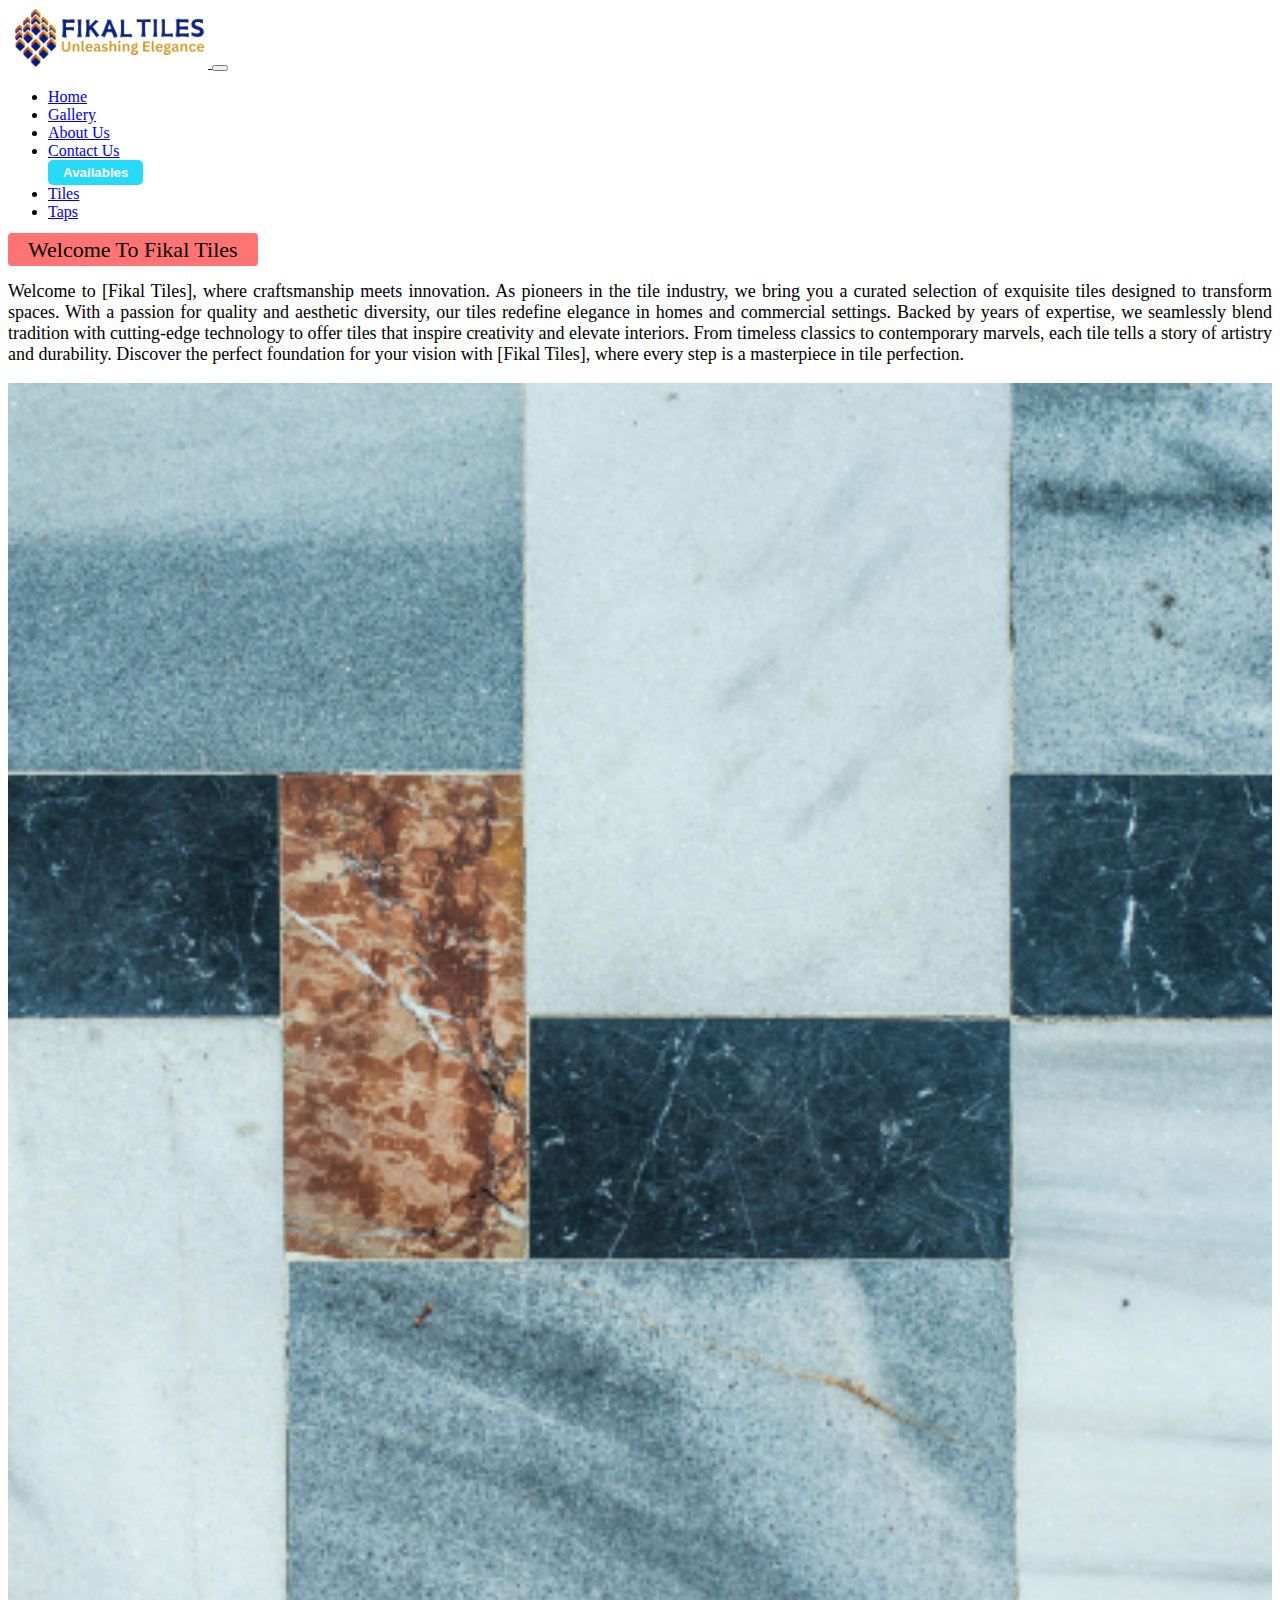
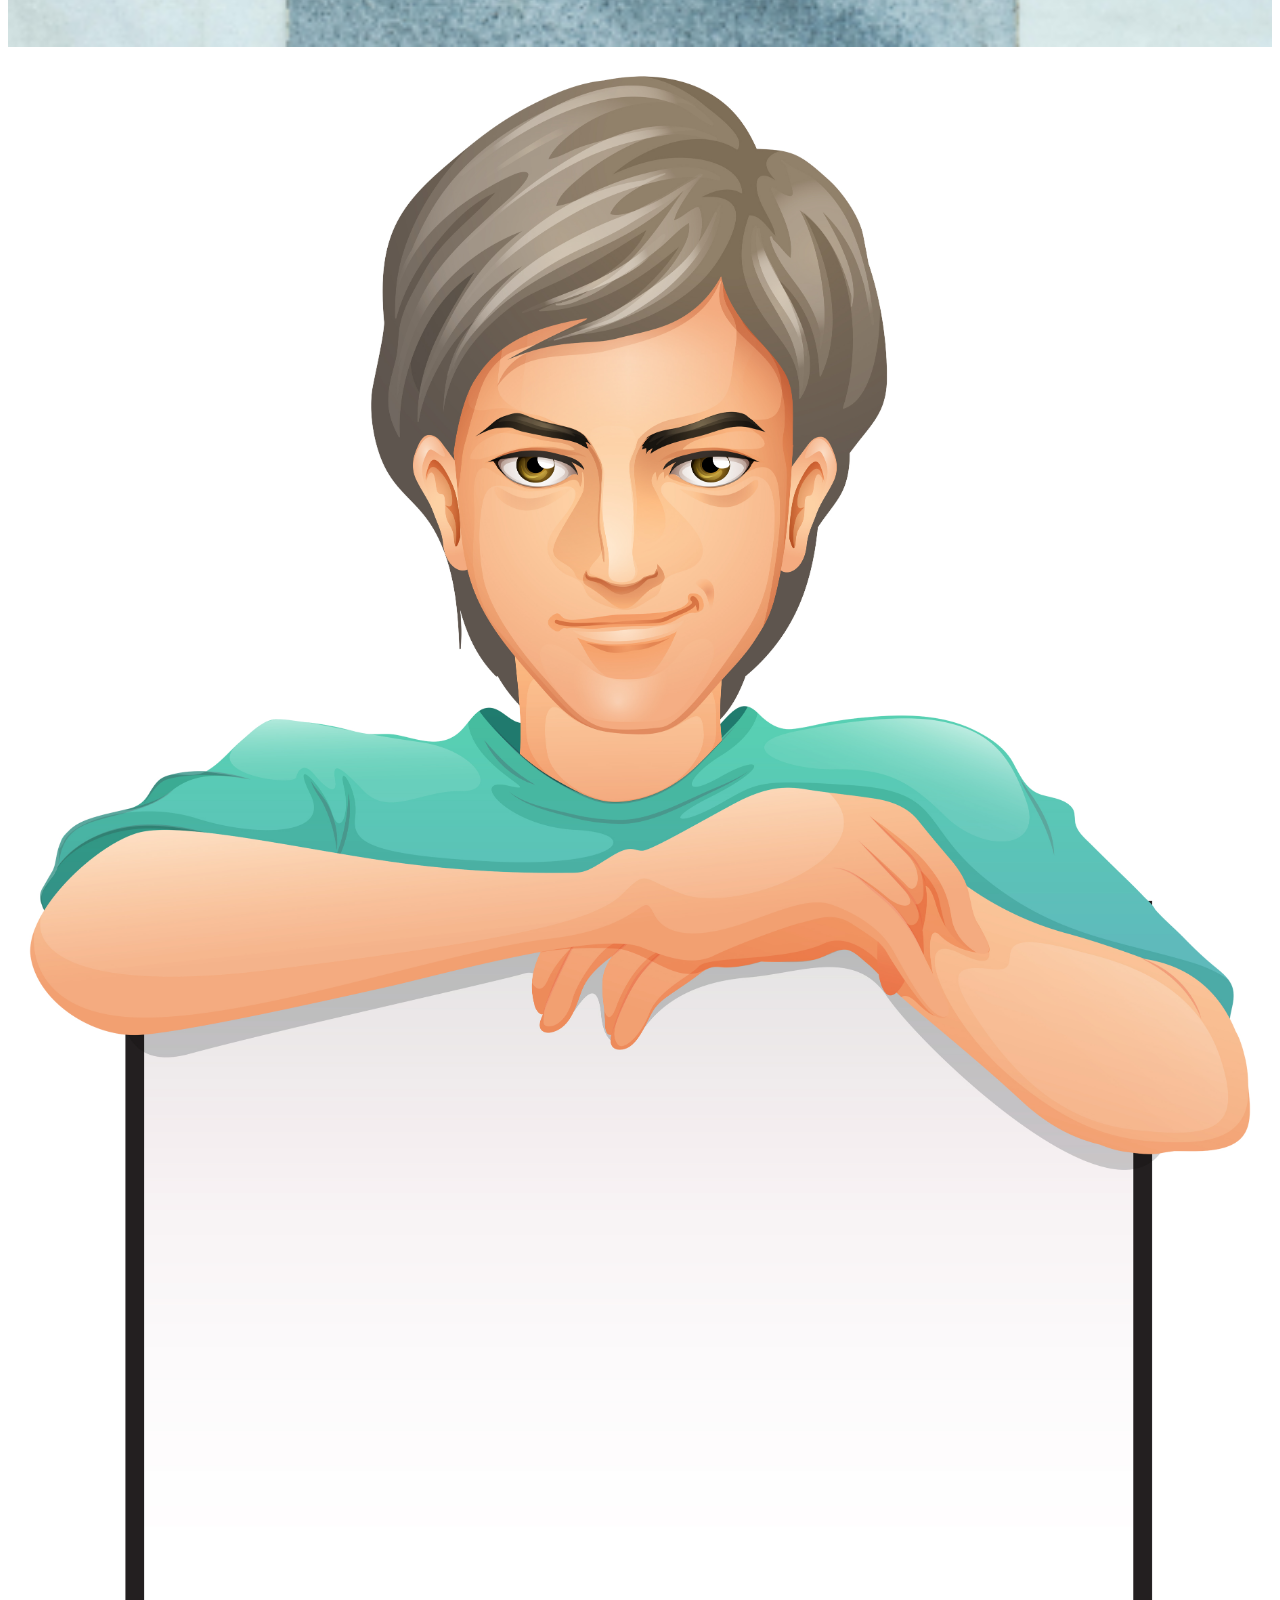
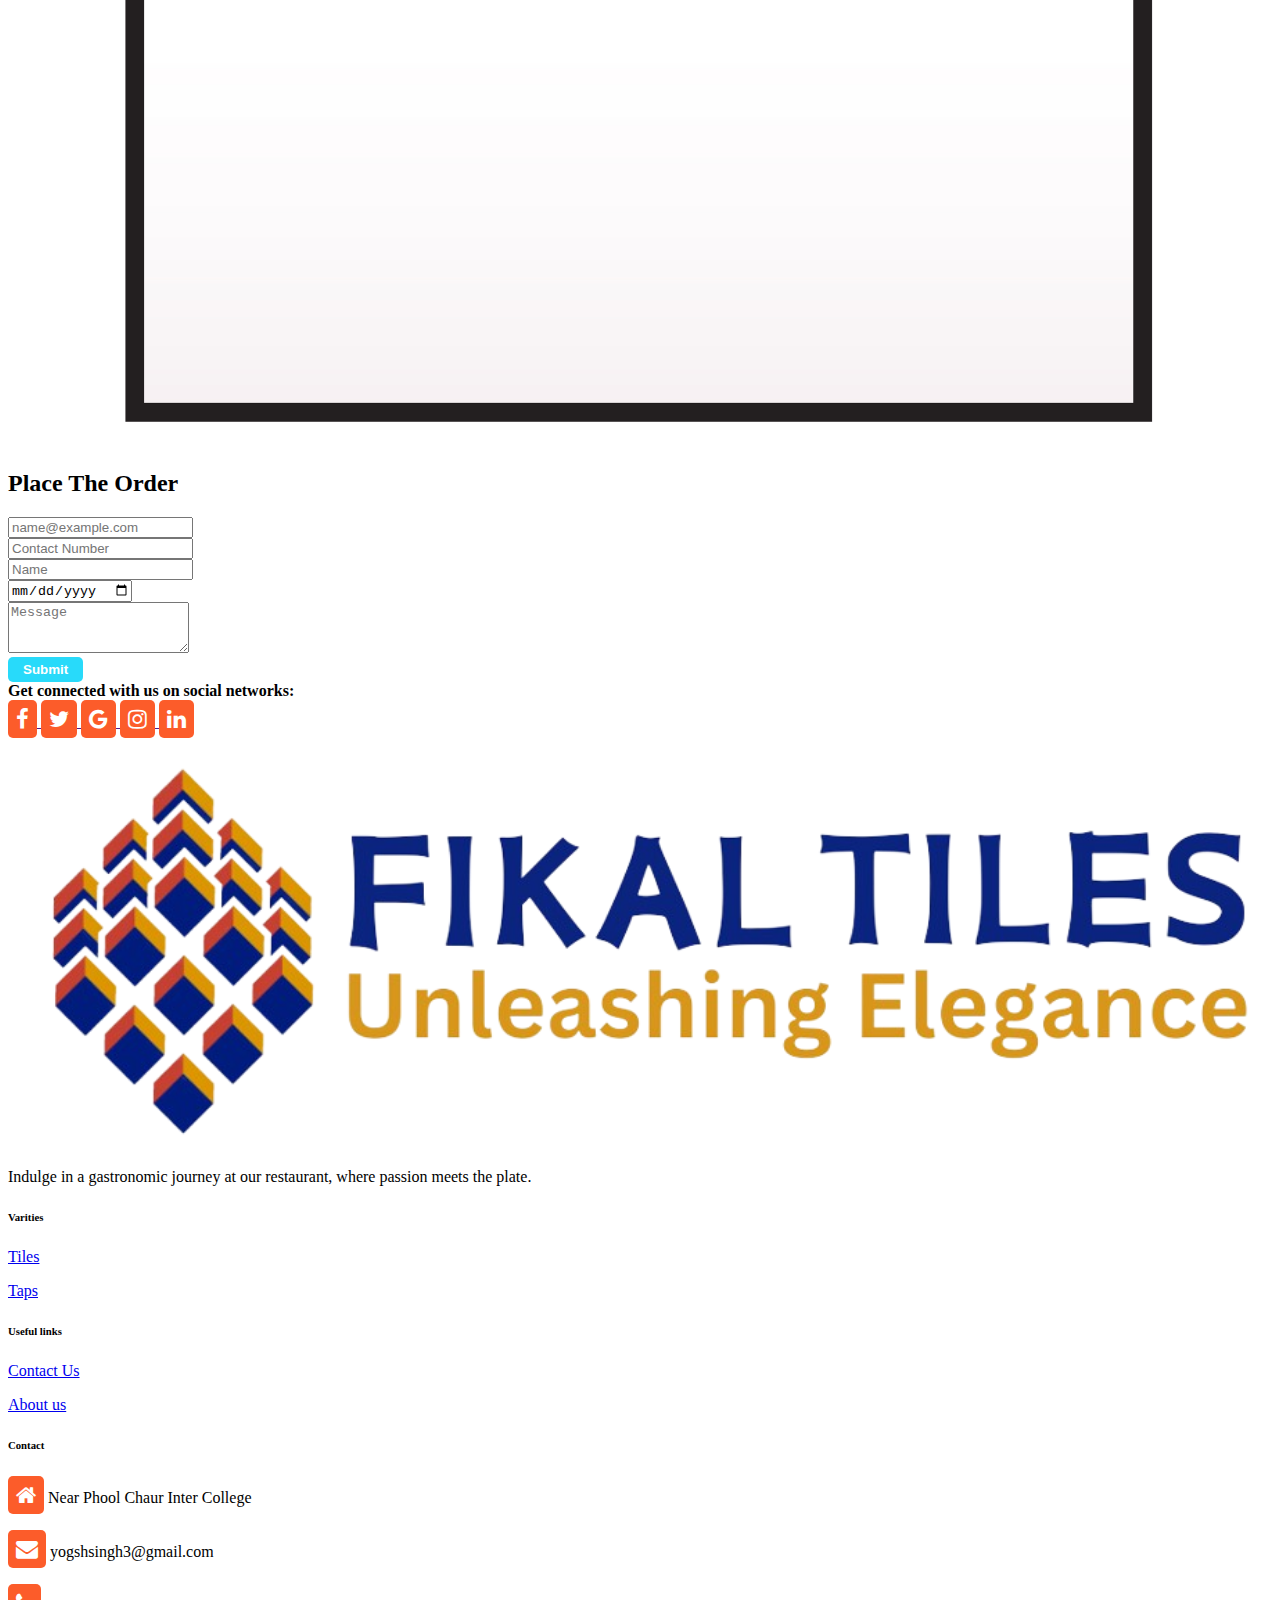
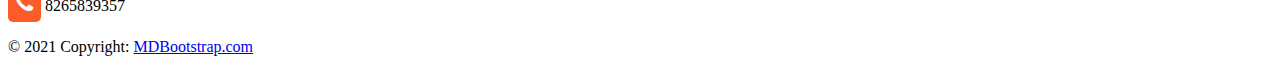
<file: aboutus.html>
<!DOCTYPE html>
<html lang="en">

<head>
    <meta charset="UTF-8">
    <meta name="viewport" content="width=device-width, initial-scale=1.0">
    <title>Bootstrap version </title>
    <!-- fontawesome Link -->
    <link rel="stylesheet" href="https://cdnjs.cloudflare.com/ajax/libs/font-awesome/4.7.0/css/font-awesome.min.css">
    <!-- bootstrap css cdn -->
    <link rel="stylesheet" href="https://cdn.jsdelivr.net/npm/bootstrap@4.6.2/dist/css/bootstrap.min.css"
        integrity="sha384-xOolHFLEh07PJGoPkLv1IbcEPTNtaed2xpHsD9ESMhqIYd0nLMwNLD69Npy4HI+N" crossorigin="anonymous">
    <!-- bootstrap cdn end -->
    <link rel="stylesheet" href="style.css">

</head>
<body>
     <!-- header menu -->
     <nav class="navbar navbar-expand-lg navbar-light bg-light">
        <a class="navbar-brand" href="#">
            <img src="img/logo.png" alt="" width="200px">
        </a>
        <button class="navbar-toggler" type="button" data-toggle="collapse" data-target="#navbarNav"
            aria-controls="navbarNav" aria-expanded="false" aria-label="Toggle navigation">
            <span class="navbar-toggler-icon"></span>
        </button>
        <div class="collapse flex-row-reverse navbar-collapse" id="navbarNav">
            <ul class="navbar-nav">
                <li class="nav-item active">
                    <a class="nav-link " href="index.html">Home </a>
                </li>
                
                <li class="nav-item">
                    <a class="nav-link " href="gallery.html">Gallery</a>
                </li>
                <li class="nav-item">
                    <a class="nav-link " href="aboutus.html">About Us</a>
                </li>
                <li class="nav-item">
                    <a class="nav-link " href="contactus.html">Contact Us</a>

                </li>
                
                <div class="dropdown">
                    <button class="btn btn-secondary dropdown-toggle" type="button" data-toggle="dropdown"
                        aria-expanded="false">
                        Availables
                    </button>
                    <div class="dropdown-menu">
                        <li class="nav-item">
                            <a class="nav-link " href="tiles.html">Tiles</a>

                        </li>
                        <li class="nav-item">
                            <a class="nav-link " href="taps.html">Taps</a>

                        </li>
                        


                    </div>
                </div>


            </ul>
        </div>
    </nav>
    <!-- end header menu--->

        <!-- Section start -->
        <section >
            <div class="container pt-3">
                <div class="row">
                    <div class="col-lg-8">
                        <div>
                            <span class="wel">Welcome To Fikal Tiles</span>
                            
                            <p class="abp">
    
                                Welcome to [Fikal Tiles], where craftsmanship meets innovation. As pioneers in the tile industry, we bring you a curated selection of exquisite tiles designed to transform spaces. With a passion for quality and aesthetic diversity, our tiles redefine elegance in homes and commercial settings. Backed by years of expertise, we seamlessly blend tradition with cutting-edge technology to offer tiles that inspire creativity and elevate interiors. From timeless classics to contemporary marvels, each tile tells a story of artistry and durability. Discover the perfect foundation for your vision with [Fikal Tiles], where every step is a masterpiece in tile perfection.
    
    
                            </p>
                        </div>
                    </div>
                    <div class="col-lg-4">
                        <div class="text-center">
                            <img src="img/4.png" alt="" width="100%">
                        </div>
                    </div>
                </div>
            </div>
        </section>
    
    
        <!-- form start -->
        <section class="container">
            <div class="row pt-5">
                <div class="col-lg-4">
                    <img src="img3/abu.jpg" alt="" width="100%">
                </div>
                <div class="col-lg-8 text-center">
                    <form>
                        <h2 class="pt-5 text-success text-left mb-4"><b> Place The Order</b></h2>
                        <div class="form-group ">
    
                            <input type="email" class="form-control" id="exampleFormControlInput1"
                                placeholder="name@example.com" required>
                        </div>
                        <div class="form-group">
    
                            <input type="number" class="form-control" id="exampleFormControlInput1"
                                placeholder="Contact Number" required>
                        </div>
                        <div class="form-group">
    
                            <input type="Name" class="form-control" id="exampleFormControlInput1" placeholder="Name"
                                required>
                        </div>
                        <div class="form-group">
    
                            <input type="date" class="form-control" id="exampleFormControlInput1" required>
                        </div>
    
                      
                        <div class="form-group">
    
                            <textarea class="form-control" id="exampleFormControlTextarea1" rows="3"
                                placeholder="Message"></textarea>
                        </div>
    
                        <div class="text-right">
                            <button class="btn">Submit</button>
                        </div>
    
    
                    </form>
                </div>
    
    
    
            </div>
    
        </section>

        <!-- footer start -->
        <footer class="text-center text-lg-start bg-body-tertiary text-muted">
    <!-- Section: Social media -->
    <section class="d-flex justify-content-center justify-content-lg-between p-4 border-bottom bg-danger text-light">
        <!-- Left -->
        <div class="me-5 d-none d-lg-block ">
            <span><b> Get connected with us on social networks:</b></span>
        </div>
        <!-- Left -->

        <!-- Right -->
        <div>
            <a href="" class="me-4 text-dark">
                <i class="fa fa-facebook-f foot-icon"></i>
            </a>
            <a href="" class="me-4 text-dark">
                <i class="fa fa-twitter foot-icon"></i>
            </a>
            <a href="" class="me-4 text-dark">
                <i class="fa fa-google foot-icon"></i>
            </a>
            <a href="" class="me-4 text-dark">
                <i class="fa fa-instagram foot-icon"></i>
            </a>
            <a href="" class="me-4 text-dark">
                <i class="fa fa-linkedin foot-icon"></i>
            </a>

        </div>
        <!-- Right -->
    </section>
    <!-- Section: Social media -->

    <!-- Section: Links  -->
    <section class="">
        <div class="container text-left text-md-start mt-5">
            <!-- Grid row -->
            <div class="row mt-3">
                <!-- Grid column -->
                <div class="col-md-3 col-lg-4 col-xl-3 mx-auto mb-4">
                    <!-- Content -->
                    <h6 class="text-uppercase fw-bold mb-4">
                        <img src="img/logo.png" alt="" width="100%">
                    </h6>
                    <p>
                    Indulge in a gastronomic journey at our restaurant, where passion meets the plate.
                    </p>
                </div>
                <!-- Grid column -->

                <!-- Grid column -->
                <div class="col-md-2 col-lg-2 col-xl-2 mx-auto mb-4">
                    <!-- Links -->
                    <h6 class="text-uppercase text-dark fw-bold mb-4">
                        Varities
                    </h6>
                    <p>
                        <a href="tiles.html" class="text-dark">Tiles</a>
                    </p>
                    <p>
                        <a href="taps.html" class="text-dark">Taps</a>
                    </p>
                    
                </div>
                <!-- Grid column -->

                <!-- Grid column -->
                <div class="col-md-3 col-lg-2 col-xl-2 mx-auto mb-4">
                    <!-- Links -->
                    <h6 class="text-uppercase text-dark fw-bold mb-4">
                        Useful links
                    </h6>
                    
                    <p>
                        <a href="contactus.html" class="text-dark">Contact Us</a>
                    </p>
                    <p>
                        <a href="aboutus.html" class="text-dark">About us</a>
                    </p>

                </div>
                <!-- Grid column -->
  
                <!-- Grid column -->
                <div class="col-md-4 col-lg-3 col-xl-3 mx-auto mb-md-0 mb-4">
                    <!-- Links -->
                    <h6 class="text-uppercase text-dark fw-bold mb-4">Contact</h6>
                    <p><i class="fa fa-home me-3 foot-icon"></i> Near Phool Chaur Inter College</p>
                    <p>
                        <i class="fa fa-envelope me-3 foot-icon"></i>
                        yogshsingh3@gmail.com
                    </p>
                    <p><i class="fa fa-phone me-3 foot-icon"></i> 8265839357</p>
                    
                </div>
                <!-- Grid column -->
            </div>
            <!-- Grid row -->
        </div>
    </section>
    <!-- Section: Links  -->
          
    <!-- Copyright -->
    <div class="text-center p-4 bg-warning">
        © 2021 Copyright:
        <a class="text-dark fw-bold" href="https://mdbootstrap.com/">MDBootstrap.com</a>
    </div>
    <!-- Copyright -->
</footer>
    

</body>

<!-- Bootstrap Js CDN -->
<script src="https://cdn.jsdelivr.net/npm/jquery@3.5.1/dist/jquery.slim.min.js"
    integrity="sha384-DfXdz2htPH0lsSSs5nCTpuj/zy4C+OGpamoFVy38MVBnE+IbbVYUew+OrCXaRkfj" crossorigin="anonymous">
</script>
<script src="https://cdn.jsdelivr.net/npm/bootstrap@4.6.2/dist/js/bootstrap.bundle.min.js"
    integrity="sha384-Fy6S3B9q64WdZWQUiU+q4/2Lc9npb8tCaSX9FK7E8HnRr0Jz8D6OP9dO5Vg3Q9ct" crossorigin="anonymous">
</script>
<!-- bootstrap cdn end  -->

</html>
</file>
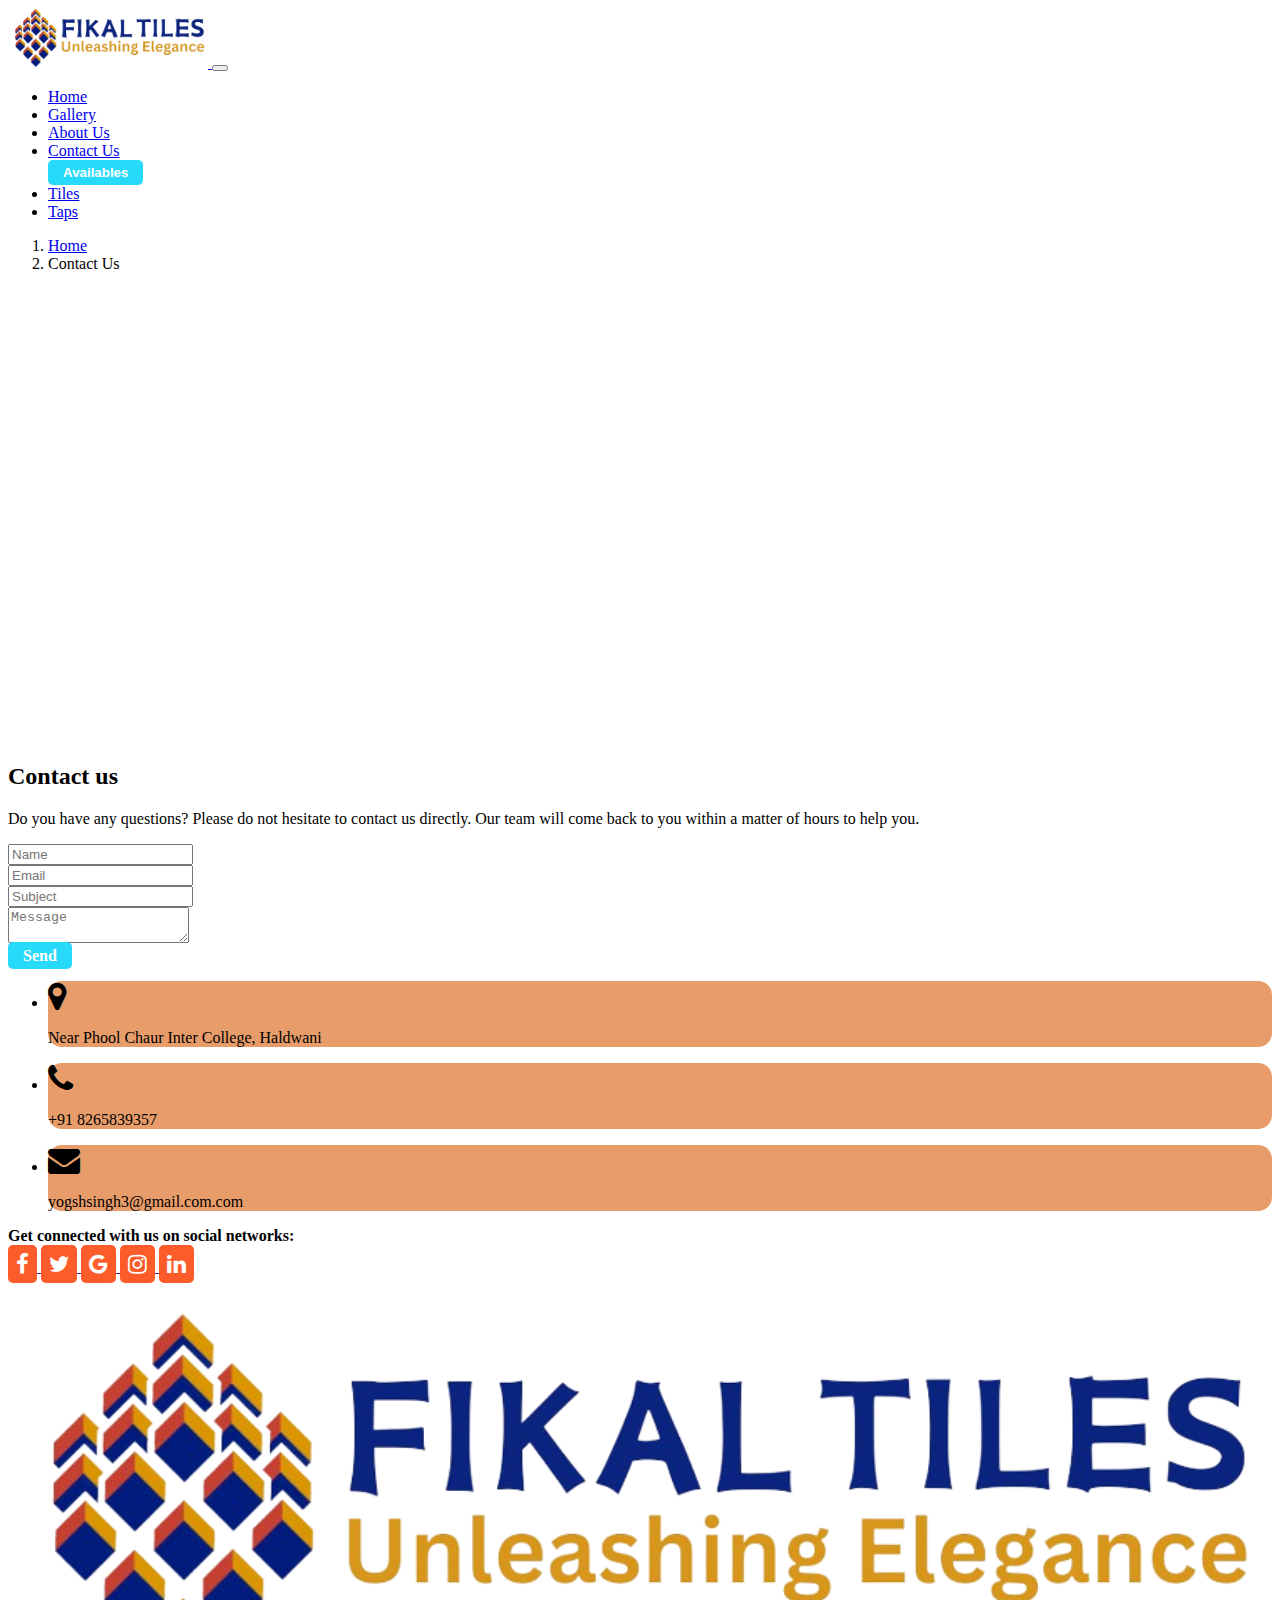
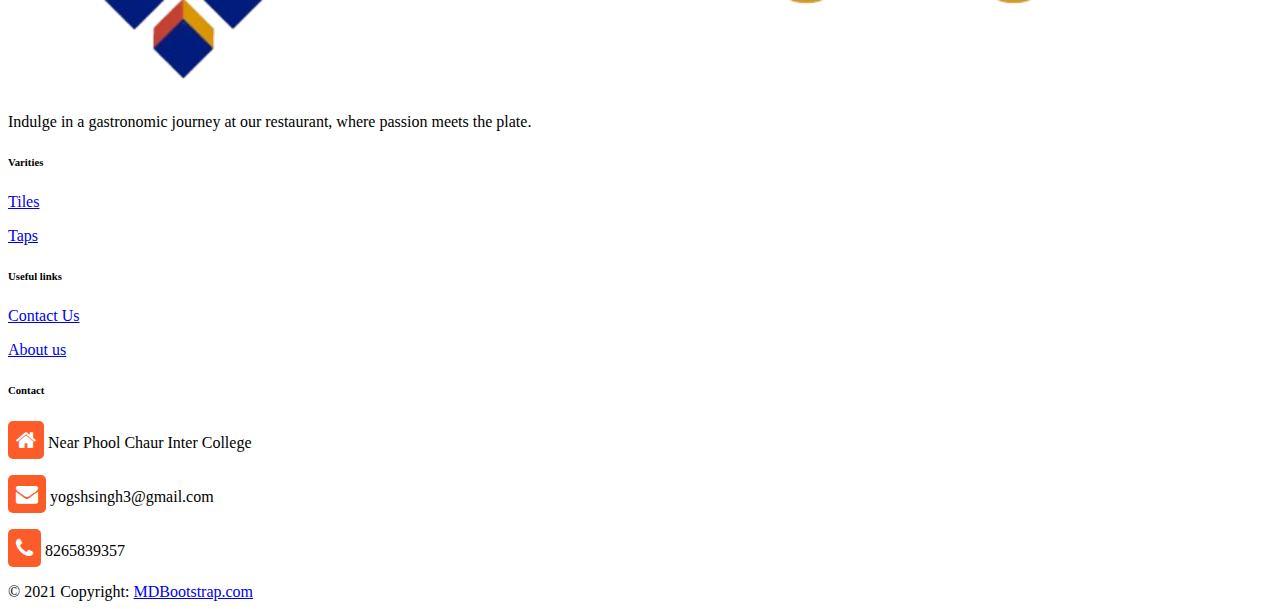
<file: contactus.html>
<!DOCTYPE html>
<html lang="en">

<head>
    <meta charset="UTF-8">
    <meta name="viewport" content="width=device-width, initial-scale=1.0">
    <title>Bootstrap version </title>
    <!-- fontawesome Link -->
    <link rel="stylesheet" href="https://cdnjs.cloudflare.com/ajax/libs/font-awesome/4.7.0/css/font-awesome.min.css">
    <!-- bootstrap css cdn -->
    <link rel="stylesheet" href="https://cdn.jsdelivr.net/npm/bootstrap@4.6.2/dist/css/bootstrap.min.css"
        integrity="sha384-xOolHFLEh07PJGoPkLv1IbcEPTNtaed2xpHsD9ESMhqIYd0nLMwNLD69Npy4HI+N" crossorigin="anonymous">
    <!-- bootstrap cdn end -->
    <link rel="stylesheet" href="style.css">

</head>
<body>
     <!-- header menu -->
     <nav class="navbar navbar-expand-lg navbar-light bg-light">
        <a class="navbar-brand" href="#">
            <img src="img/logo.png" alt="" width="200px">
        </a>
        <button class="navbar-toggler" type="button" data-toggle="collapse" data-target="#navbarNav"
            aria-controls="navbarNav" aria-expanded="false" aria-label="Toggle navigation">
            <span class="navbar-toggler-icon"></span>
        </button>
        <div class="collapse flex-row-reverse navbar-collapse" id="navbarNav">
            <ul class="navbar-nav">
                <li class="nav-item active">
                    <a class="nav-link " href="index.html">Home </a>
                </li>
                
                <li class="nav-item">
                    <a class="nav-link " href="gallery.html">Gallery</a>
                </li>
                <li class="nav-item">
                    <a class="nav-link " href="aboutus.html">About Us</a>
                </li>
                <li class="nav-item">
                    <a class="nav-link " href="contactus.html">Contact Us</a>

                </li>
                
                <div class="dropdown">
                    <button class="btn btn-secondary dropdown-toggle" type="button" data-toggle="dropdown"
                        aria-expanded="false">
                        Availables
                    </button>
                    <div class="dropdown-menu">
                        <li class="nav-item">
                            <a class="nav-link " href="tiles.html">Tiles</a>

                        </li>
                        <li class="nav-item">
                            <a class="nav-link " href="taps.html">Taps</a>

                        </li>
                        


                    </div>
                </div>


            </ul>
        </div>
    </nav>
    <!-- end header menu--->

       <!-- bread crum  -->
       <nav aria-label="breadcrumb">
        <ol class="breadcrumb">
            <li class="breadcrumb-item"><a href="index.html">Home</a></li>
            <li class="breadcrumb-item active" aria-current="page">Contact Us</li>
        </ol>
    </nav>


    <div class="container">
        <!--Section: Contact v.2-->
        <section class="mb-4">
            <div class="row">
                <div class="col-lg-12">
                    <div class="maap">
                        <iframe class="maap"
                            src="https://www.google.com/maps/embed?pb=!1m23!1m12!1m3!1d112065.92823369388!2d77.28245529278445!3d28.627956080927845!2m3!1f0!2f0!3f0!3m2!1i1024!2i768!4f13.1!4m8!3e6!4m0!4m5!1s0x390ce51f22781e03%3A0xf4f666bcf711f21d!2si-thum%20tower%2C%20Sector%2062%2C%20Noida%2C%20Uttar%20Pradesh%20201301!3m2!1d28.627981!2d77.36485669999999!5e0!3m2!1sen!2sin!4v1704876144764!5m2!1sen!2sin"
                            width="100%" height="450" style="border:0;" allowfullscreen="" loading="lazy"
                            referrerpolicy="no-referrer-when-downgrade "></iframe>
                    </div>
                </div>
            </div>

            <!--Section heading-->
            <h2 class="h1-responsive font-weight-bold text-center my-4">Contact us</h2>
            <!--Section description-->
            <p class="text-center w-responsive mx-auto mb-5">Do you have any questions? Please do not hesitate to
                contact us directly. Our team will come back to you within
                a matter of hours to help you.</p>

            <div class="row">

                <!--Grid column-->
                <div class="col-md-9 mb-md-0 mb-5">
                    <form id="contact-form" name="contact-form" action="mail.html" method="POST">

                        <!--Grid row-->
                        <div class="row">

                            <!--Grid column-->
                            <div class="col-md-6">
                                <div class="md-form mb-0">
                                    <input type="text" id="name" name="name" placeholder="Name"
                                        class="form-control mb-3">

                                </div>
                            </div>
                            <!--Grid column-->

                            <!--Grid column-->
                            <div class="col-md-6">
                                <div class="md-form mb-0">
                                    <input type="email" id="email" name="email" placeholder="Email"
                                        class="form-control mb-3">

                                </div>
                            </div>
                            <!--Grid column-->

                        </div>
                        <!--Grid row-->

                        <!--Grid row-->
                        <div class="row">
                            <div class="col-md-12">
                                <div class="md-form mb-0">
                                    <input type="text" id="subject" name="subject" placeholder="Subject"
                                        class="form-control mb-3">

                                </div>
                            </div>
                        </div>
                        <!--Grid row-->

                        <!--Grid row-->
                        <div class="row">

                            <!--Grid column-->
                            <div class="col-md-12">

                                <div class="md-form">
                                    <textarea type="text" id="message" name="message" placeholder="Message" rows="2"
                                        class="form-control md-textarea mb-3"></textarea>

                                </div>

                            </div>
                        </div>
                        <!--Grid row-->

                    </form>

                    <div class="text-center text-md-left">
                        <a class="btn btn-primary" onclick="document.getElementById('contact-form').submit();">Send</a>
                    </div>
                    <div class="status"></div>
                </div>
                <!--Grid column-->

                <!--Grid column-->
                <div class="col-md-3 text-center">
                    <ul class="list-unstyled mb-0">
                        <li class="card mb-2 pt-2 card-bg "><i class="fa fa-map-marker fa-2x"></i>
                            <p>Near Phool Chaur Inter College, Haldwani</p>
                        </li>

                        <li class="card mb-2 pt-2 card-bg"><i class="fa fa-phone mt-4 fa-2x"></i>
                            <p>+91 8265839357</p>
                        </li>

                        <li class="card mb-2 pt-2 card-bg"><i class="fa fa-envelope mt-4 fa-2x"></i>
                            <p>yogshsingh3@gmail.com.com</p>
                        </li>
                    </ul>
                </div>
                <!--Grid column-->

            </div>

        </section>
        <!--Section: Contact v.2-->
    </div>

    <!-- footer start -->
    <footer class="text-center text-lg-start bg-body-tertiary text-muted">
    <!-- Section: Social media -->
    <section class="d-flex justify-content-center justify-content-lg-between p-4 border-bottom bg-danger text-light">
        <!-- Left -->
        <div class="me-5 d-none d-lg-block ">
            <span><b> Get connected with us on social networks:</b></span>
        </div>
        <!-- Left -->

        <!-- Right -->
        <div>
            <a href="" class="me-4 text-dark">
                <i class="fa fa-facebook-f foot-icon"></i>
            </a>
            <a href="" class="me-4 text-dark">
                <i class="fa fa-twitter foot-icon"></i>
            </a>
            <a href="" class="me-4 text-dark">
                <i class="fa fa-google foot-icon"></i>
            </a>
            <a href="" class="me-4 text-dark">
                <i class="fa fa-instagram foot-icon"></i>
            </a>
            <a href="" class="me-4 text-dark">
                <i class="fa fa-linkedin foot-icon"></i>
            </a>

        </div>
        <!-- Right -->
    </section>
    <!-- Section: Social media -->

    <!-- Section: Links  -->
    <section class="">
        <div class="container text-left text-md-start mt-5">
            <!-- Grid row -->
            <div class="row mt-3">
                <!-- Grid column -->
                <div class="col-md-3 col-lg-4 col-xl-3 mx-auto mb-4">
                    <!-- Content -->
                    <h6 class="text-uppercase fw-bold mb-4">
                        <img src="img/logo.png" alt="" width="100%">
                    </h6>
                    <p>
                    Indulge in a gastronomic journey at our restaurant, where passion meets the plate.
                    </p>
                </div>
                <!-- Grid column -->

                <!-- Grid column -->
                <div class="col-md-2 col-lg-2 col-xl-2 mx-auto mb-4">
                    <!-- Links -->
                    <h6 class="text-uppercase text-dark fw-bold mb-4">
                        Varities
                    </h6>
                    <p>
                        <a href="tiles.html" class="text-dark">Tiles</a>
                    </p>
                    <p>
                        <a href="taps.html" class="text-dark">Taps</a>
                    </p>
                    
                </div>
                <!-- Grid column -->

                <!-- Grid column -->
                <div class="col-md-3 col-lg-2 col-xl-2 mx-auto mb-4">
                    <!-- Links -->
                    <h6 class="text-uppercase text-dark fw-bold mb-4">
                        Useful links
                    </h6>
                    
                    <p>
                        <a href="contactus.html" class="text-dark">Contact Us</a>
                    </p>
                    <p>
                        <a href="aboutus.html" class="text-dark">About us</a>
                    </p>

                </div>
                <!-- Grid column -->
  
                <!-- Grid column -->
                <div class="col-md-4 col-lg-3 col-xl-3 mx-auto mb-md-0 mb-4">
                    <!-- Links -->
                    <h6 class="text-uppercase text-dark fw-bold mb-4">Contact</h6>
                    <p><i class="fa fa-home me-3 foot-icon"></i> Near Phool Chaur Inter College</p>
                    <p>
                        <i class="fa fa-envelope me-3 foot-icon"></i>
                        yogshsingh3@gmail.com
                    </p>
                    <p><i class="fa fa-phone me-3 foot-icon"></i> 8265839357</p>
                    
                </div>
                <!-- Grid column -->
            </div>
            <!-- Grid row -->
        </div>
    </section>
    <!-- Section: Links  -->
          
    <!-- Copyright -->
    <div class="text-center p-4 bg-warning">
        © 2021 Copyright:
        <a class="text-dark fw-bold" href="https://mdbootstrap.com/">MDBootstrap.com</a>
    </div>
    <!-- Copyright -->
</footer>

</body>

<!-- Bootstrap Js CDN -->
<script src="https://cdn.jsdelivr.net/npm/jquery@3.5.1/dist/jquery.slim.min.js"
    integrity="sha384-DfXdz2htPH0lsSSs5nCTpuj/zy4C+OGpamoFVy38MVBnE+IbbVYUew+OrCXaRkfj" crossorigin="anonymous">
</script>
<script src="https://cdn.jsdelivr.net/npm/bootstrap@4.6.2/dist/js/bootstrap.bundle.min.js"
    integrity="sha384-Fy6S3B9q64WdZWQUiU+q4/2Lc9npb8tCaSX9FK7E8HnRr0Jz8D6OP9dO5Vg3Q9ct" crossorigin="anonymous">
</script>
<!-- bootstrap cdn end  -->

</html>
</file>
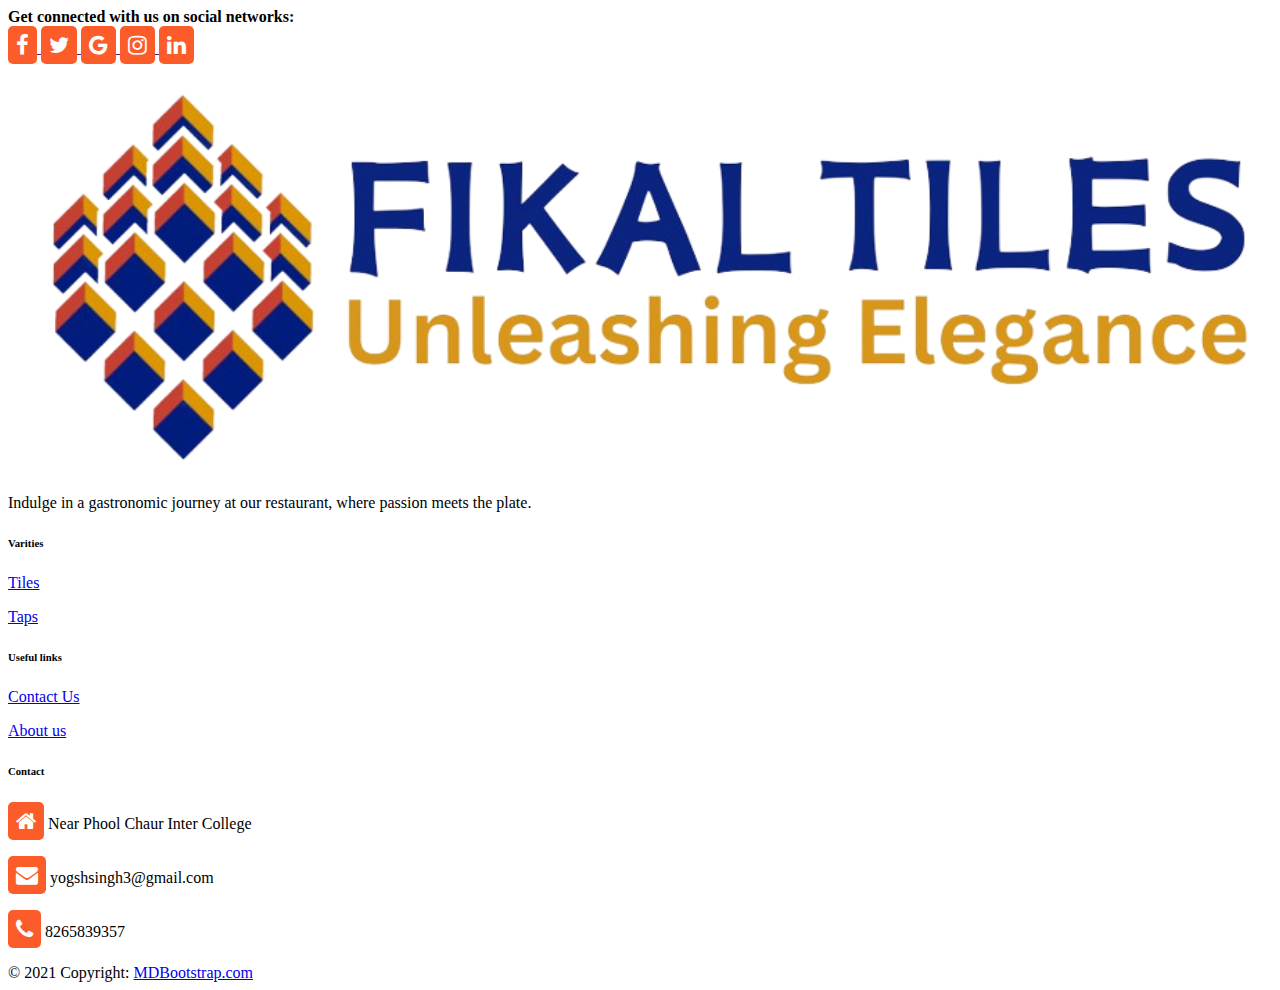
<file: footer.html>
<!DOCTYPE html>
<html lang="en">

<head>
    <meta charset="UTF-8">
    <meta name="viewport" content="width=device-width, initial-scale=1.0">
    <title>Bootstrap version </title>
    <!-- fontawesome Link -->
    <link rel="stylesheet" href="https://cdnjs.cloudflare.com/ajax/libs/font-awesome/4.7.0/css/font-awesome.min.css">
    <!-- bootstrap css cdn -->
    <link rel="stylesheet" href="https://cdn.jsdelivr.net/npm/bootstrap@4.6.2/dist/css/bootstrap.min.css"
        integrity="sha384-xOolHFLEh07PJGoPkLv1IbcEPTNtaed2xpHsD9ESMhqIYd0nLMwNLD69Npy4HI+N" crossorigin="anonymous">
    <!-- bootstrap cdn end -->
    <link rel="stylesheet" href="style.css">

</head>
<body>
    <!-- Footer -->
<footer class="text-center text-lg-start bg-body-tertiary text-muted">
    <!-- Section: Social media -->
    <section class="d-flex justify-content-center justify-content-lg-between p-4 border-bottom bg-danger text-light">
        <!-- Left -->
        <div class="me-5 d-none d-lg-block ">
            <span><b> Get connected with us on social networks:</b></span>
        </div>
        <!-- Left -->

        <!-- Right -->
        <div>
            <a href="" class="me-4 text-dark">
                <i class="fa fa-facebook-f foot-icon"></i>
            </a>
            <a href="" class="me-4 text-dark">
                <i class="fa fa-twitter foot-icon"></i>
            </a>
            <a href="" class="me-4 text-dark">
                <i class="fa fa-google foot-icon"></i>
            </a>
            <a href="" class="me-4 text-dark">
                <i class="fa fa-instagram foot-icon"></i>
            </a>
            <a href="" class="me-4 text-dark">
                <i class="fa fa-linkedin foot-icon"></i>
            </a>

        </div>
        <!-- Right -->
    </section>
    <!-- Section: Social media -->

    <!-- Section: Links  -->
    <section class="">
        <div class="container text-left text-md-start mt-5">
            <!-- Grid row -->
            <div class="row mt-3">
                <!-- Grid column -->
                <div class="col-md-3 col-lg-4 col-xl-3 mx-auto mb-4">
                    <!-- Content -->
                    <h6 class="text-uppercase fw-bold mb-4">
                        <img src="img/logo.png" alt="" width="100%">
                    </h6>
                    <p>
                    Indulge in a gastronomic journey at our restaurant, where passion meets the plate.
                    </p>
                </div>
                <!-- Grid column -->

                <!-- Grid column -->
                <div class="col-md-2 col-lg-2 col-xl-2 mx-auto mb-4">
                    <!-- Links -->
                    <h6 class="text-uppercase text-dark fw-bold mb-4">
                        Varities
                    </h6>
                    <p>
                        <a href="tiles.php" class="text-dark">Tiles</a>
                    </p>
                    <p>
                        <a href="taps.php" class="text-dark">Taps</a>
                    </p>
                    
                </div>
                <!-- Grid column -->

                <!-- Grid column -->
                <div class="col-md-3 col-lg-2 col-xl-2 mx-auto mb-4">
                    <!-- Links -->
                    <h6 class="text-uppercase text-dark fw-bold mb-4">
                        Useful links
                    </h6>
                    
                    <p>
                        <a href="contactus.php" class="text-dark">Contact Us</a>
                    </p>
                    <p>
                        <a href="aboutus.php" class="text-dark">About us</a>
                    </p>

                </div>
                <!-- Grid column -->
  
                <!-- Grid column -->
                <div class="col-md-4 col-lg-3 col-xl-3 mx-auto mb-md-0 mb-4">
                    <!-- Links -->
                    <h6 class="text-uppercase text-dark fw-bold mb-4">Contact</h6>
                    <p><i class="fa fa-home me-3 foot-icon"></i> Near Phool Chaur Inter College</p>
                    <p>
                        <i class="fa fa-envelope me-3 foot-icon"></i>
                        yogshsingh3@gmail.com
                    </p>
                    <p><i class="fa fa-phone me-3 foot-icon"></i> 8265839357</p>
                    
                </div>
                <!-- Grid column -->
            </div>
            <!-- Grid row -->
        </div>
    </section>
    <!-- Section: Links  -->
          
    <!-- Copyright -->
    <div class="text-center p-4 bg-warning">
        © 2021 Copyright:
        <a class="text-dark fw-bold" href="https://mdbootstrap.com/">MDBootstrap.com</a>
    </div>
    <!-- Copyright -->
</footer>
<!-- Footer -->


</body>

<!-- Bootstrap Js CDN -->
<script src="https://cdn.jsdelivr.net/npm/jquery@3.5.1/dist/jquery.slim.min.js"
    integrity="sha384-DfXdz2htPH0lsSSs5nCTpuj/zy4C+OGpamoFVy38MVBnE+IbbVYUew+OrCXaRkfj" crossorigin="anonymous">
</script>
<script src="https://cdn.jsdelivr.net/npm/bootstrap@4.6.2/dist/js/bootstrap.bundle.min.js"
    integrity="sha384-Fy6S3B9q64WdZWQUiU+q4/2Lc9npb8tCaSX9FK7E8HnRr0Jz8D6OP9dO5Vg3Q9ct" crossorigin="anonymous">
</script>
<!-- bootstrap cdn end  -->

</html>
</file>
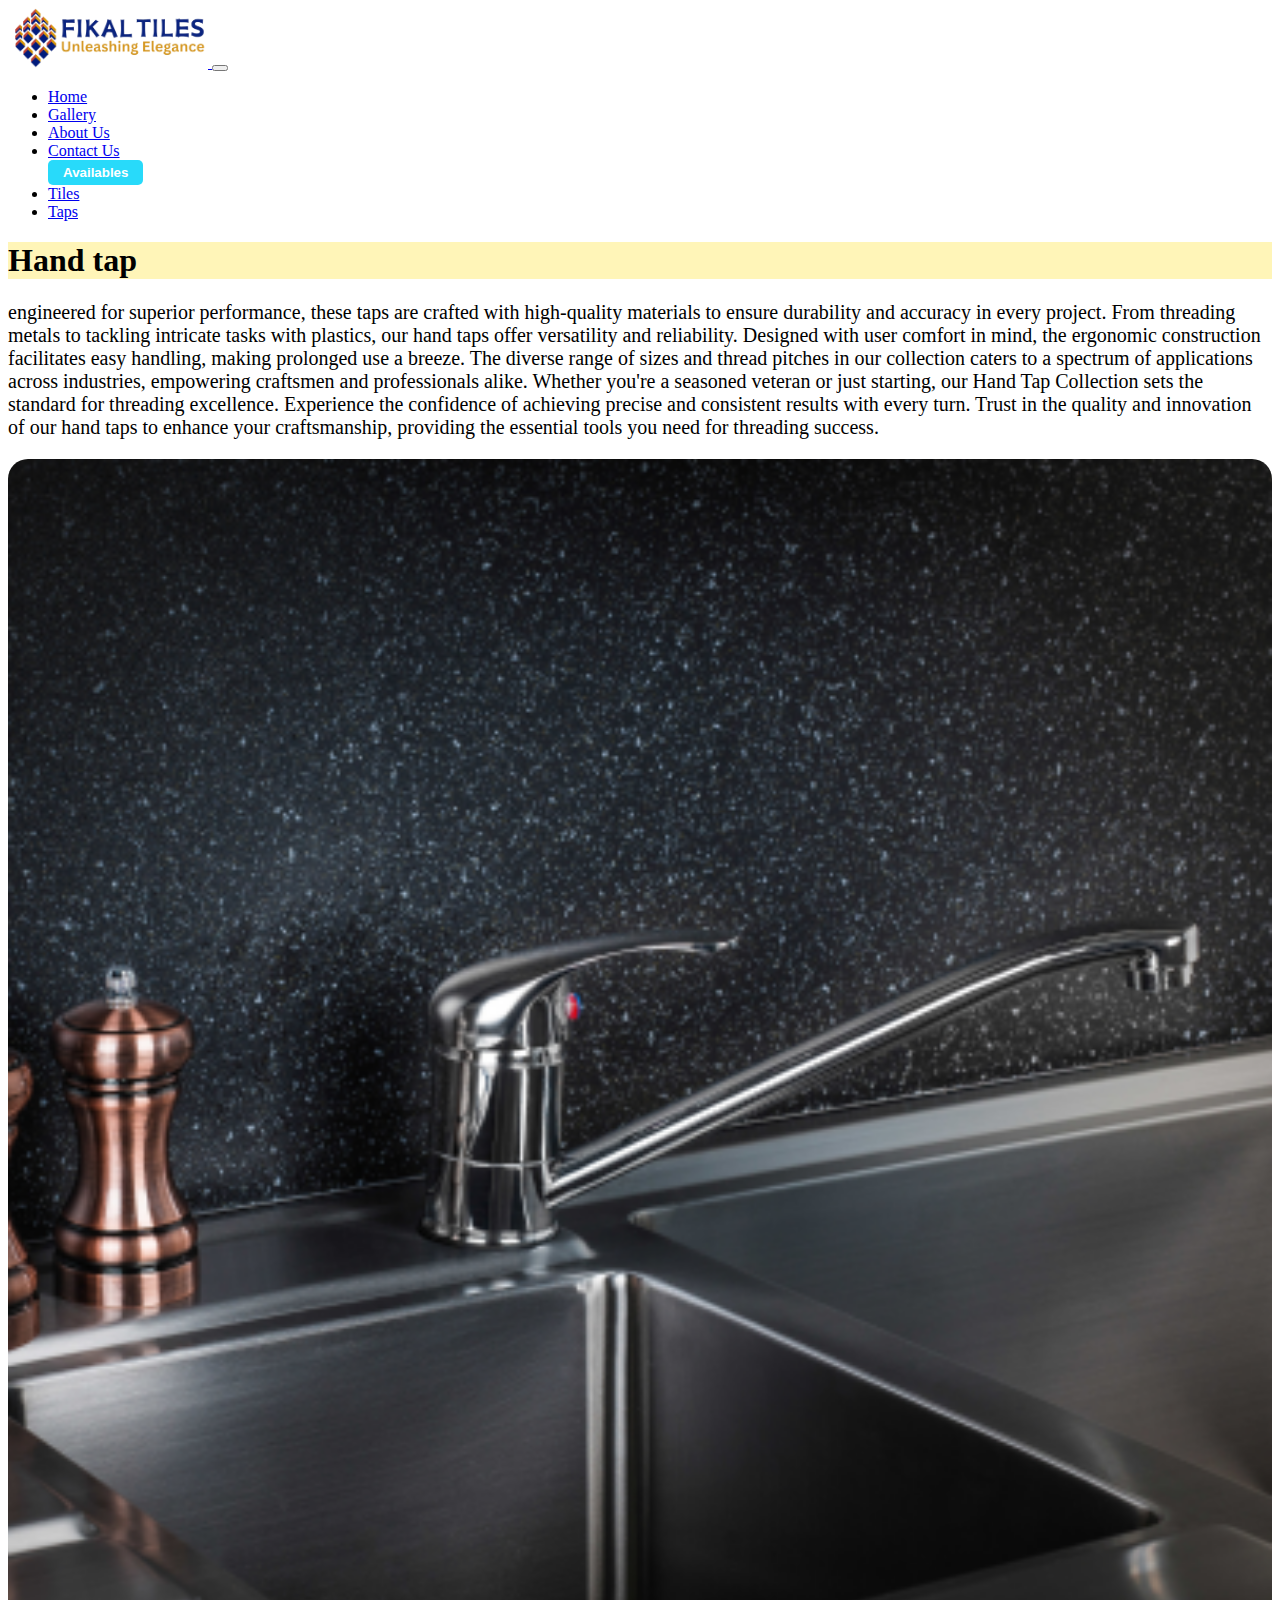
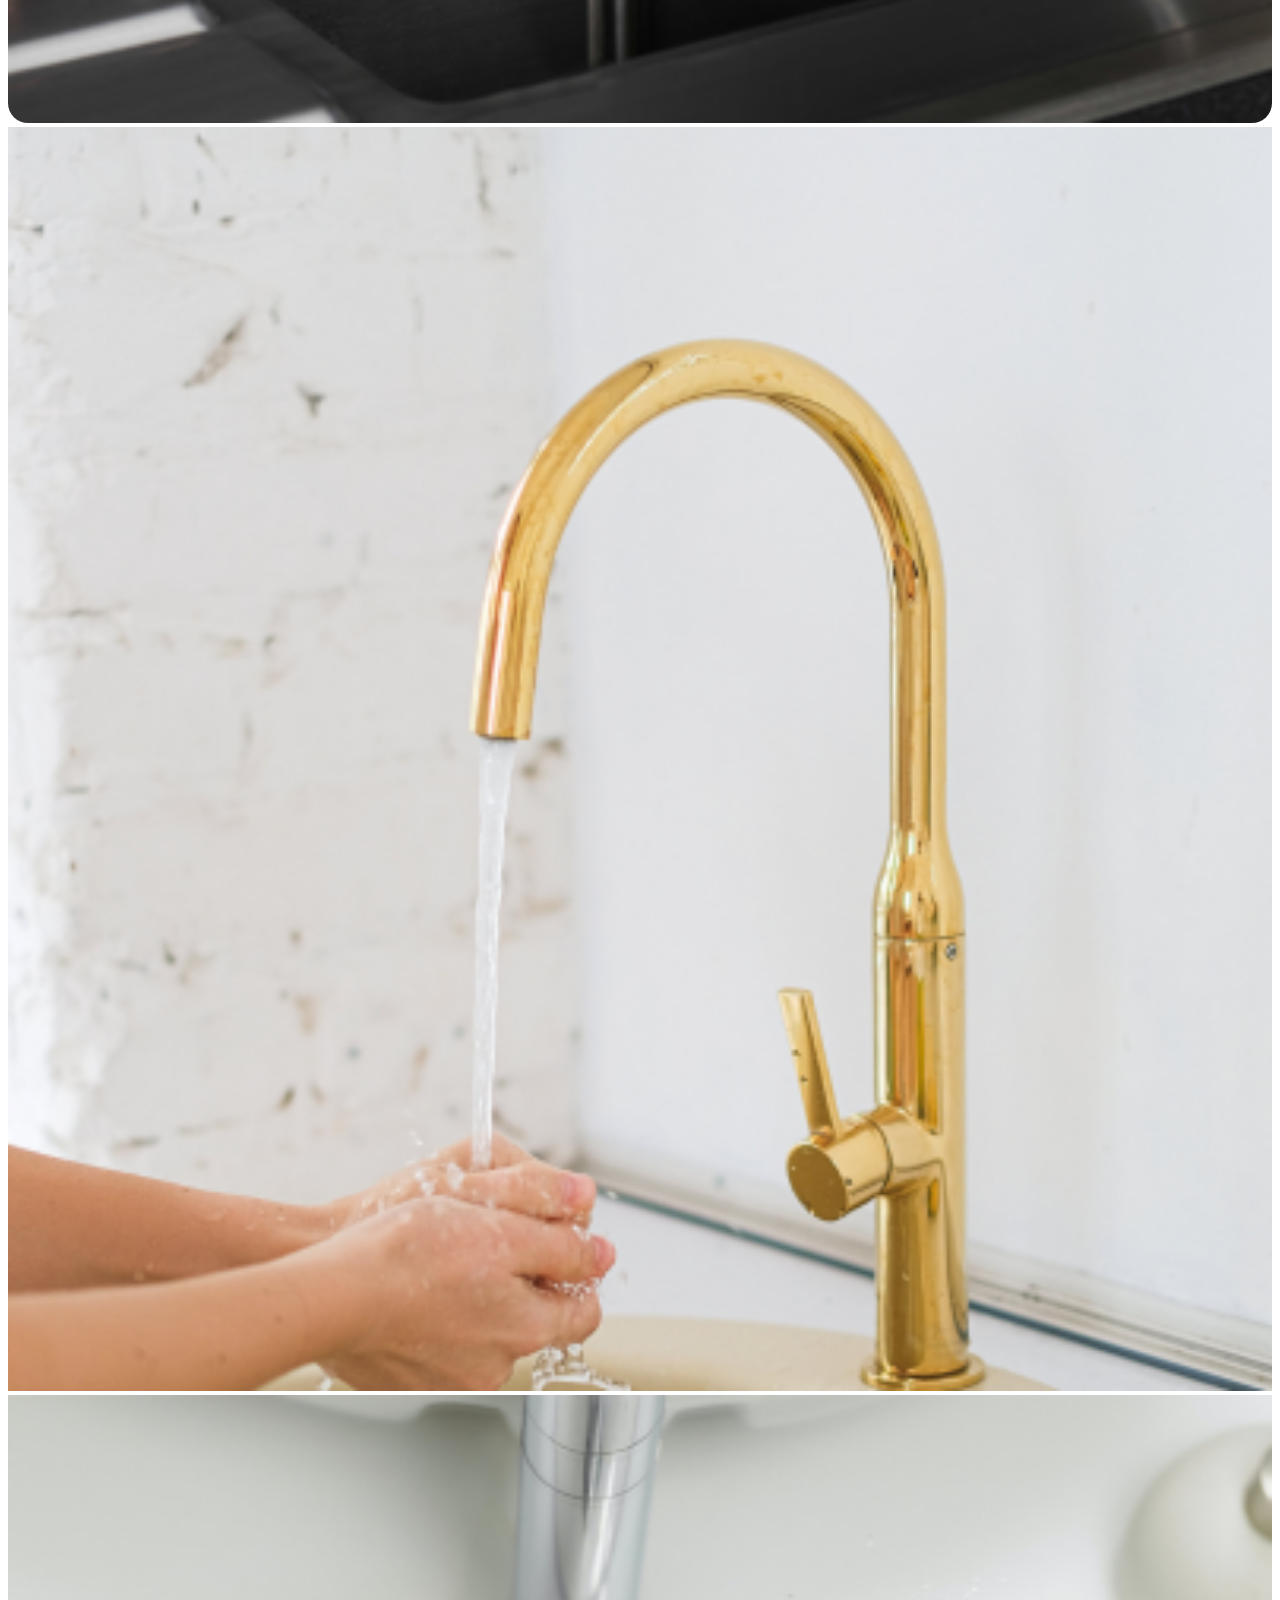
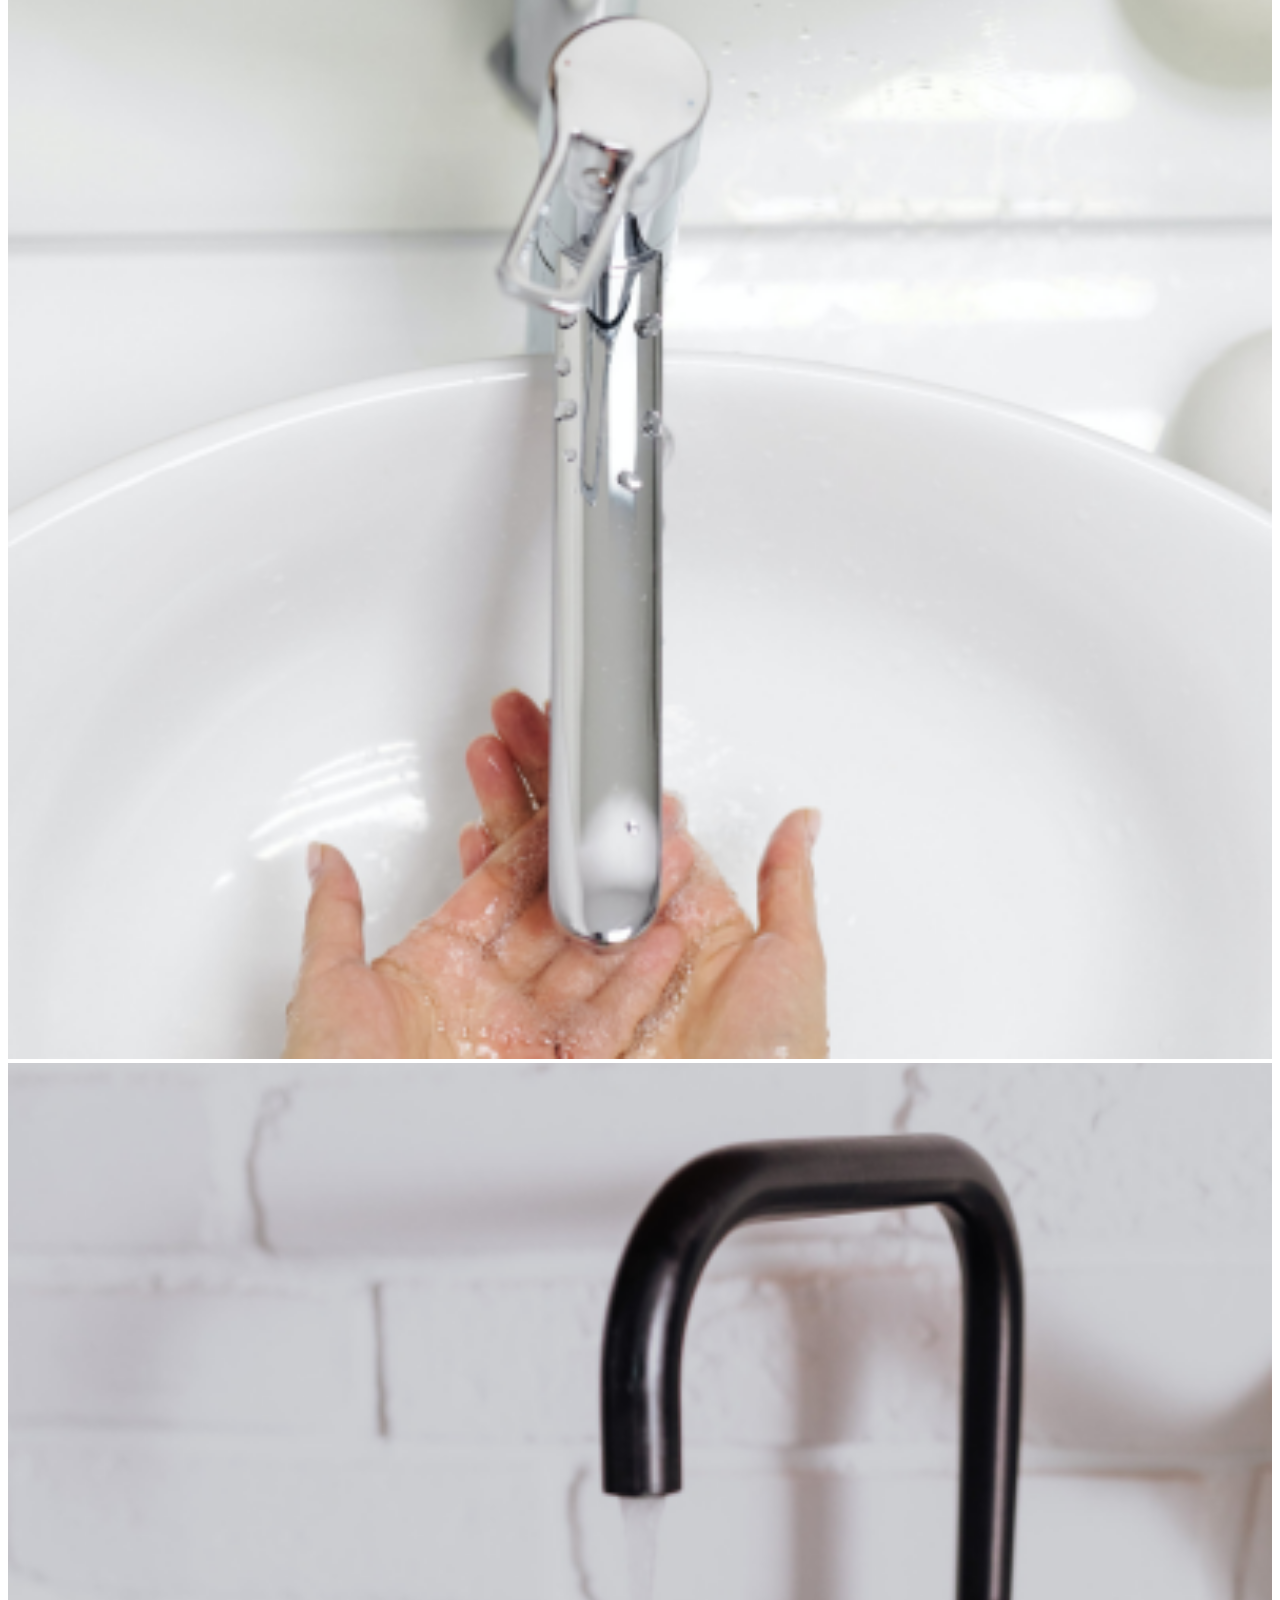
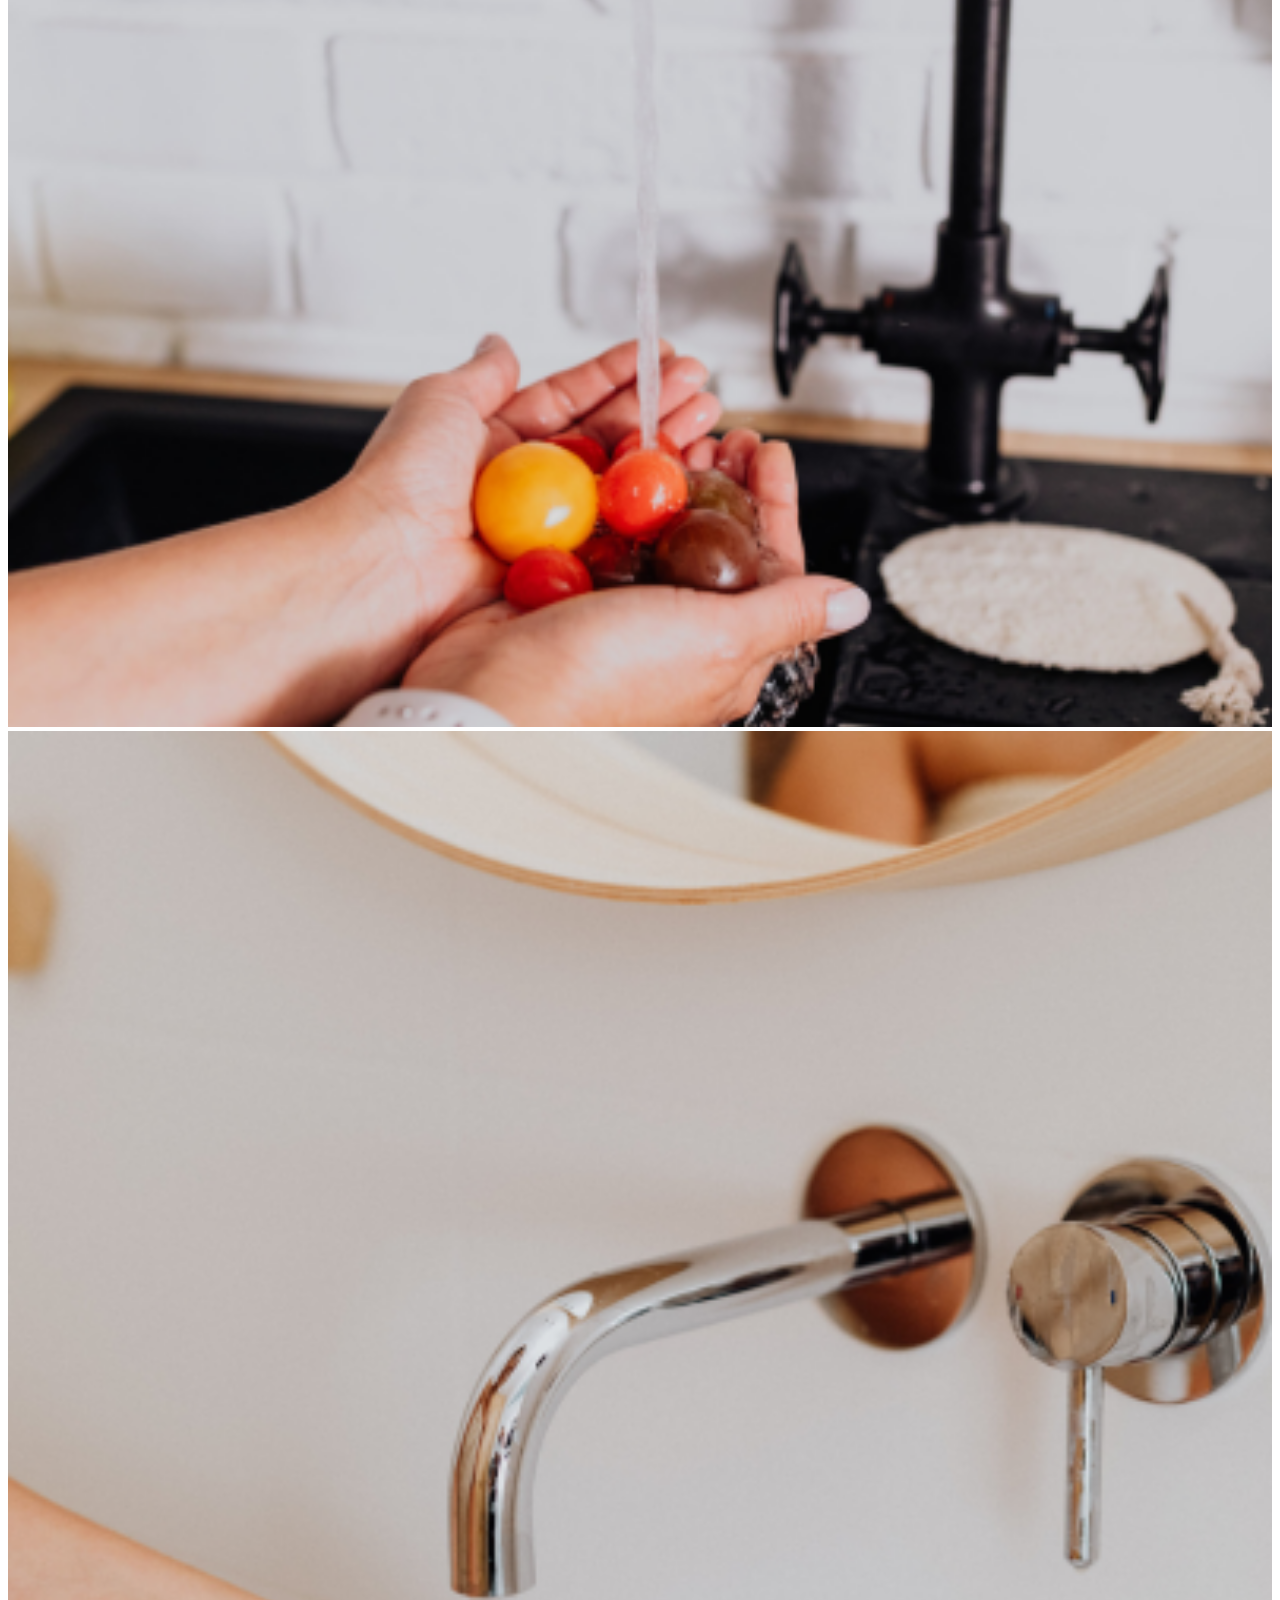
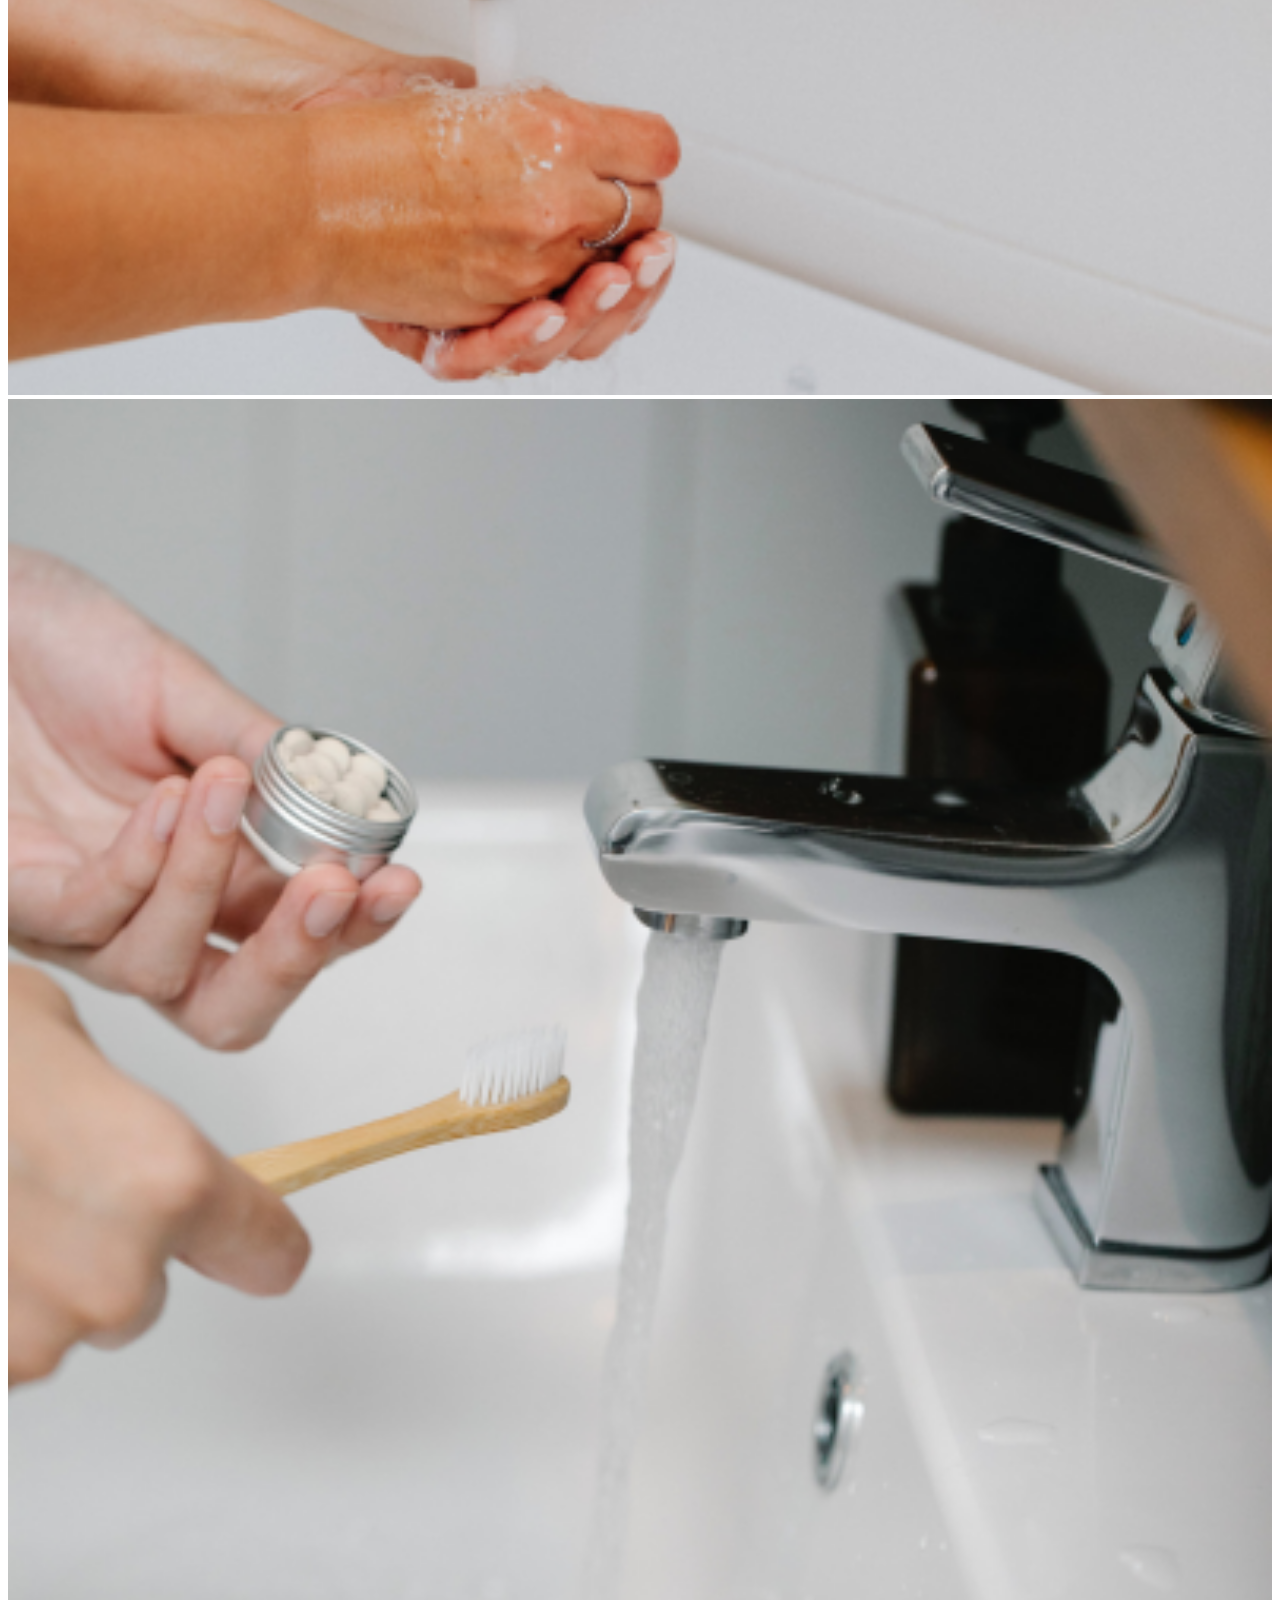
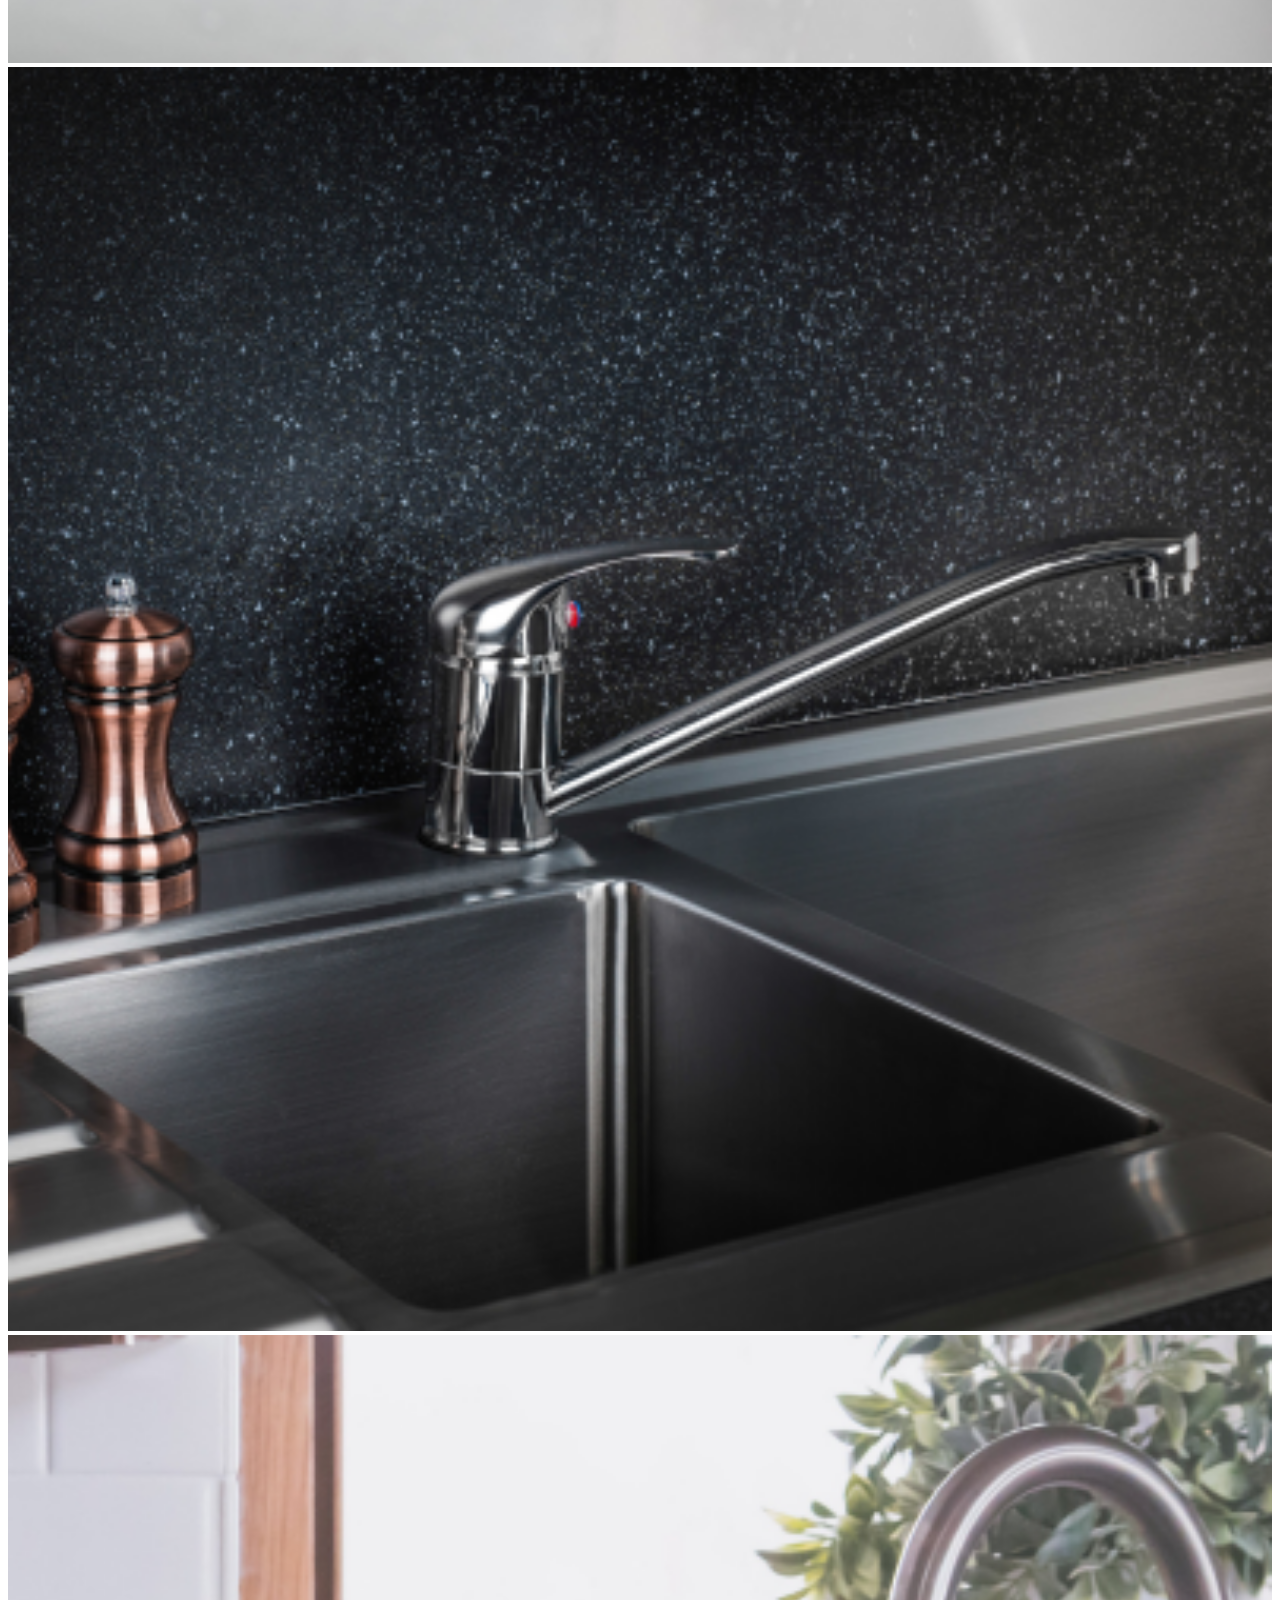
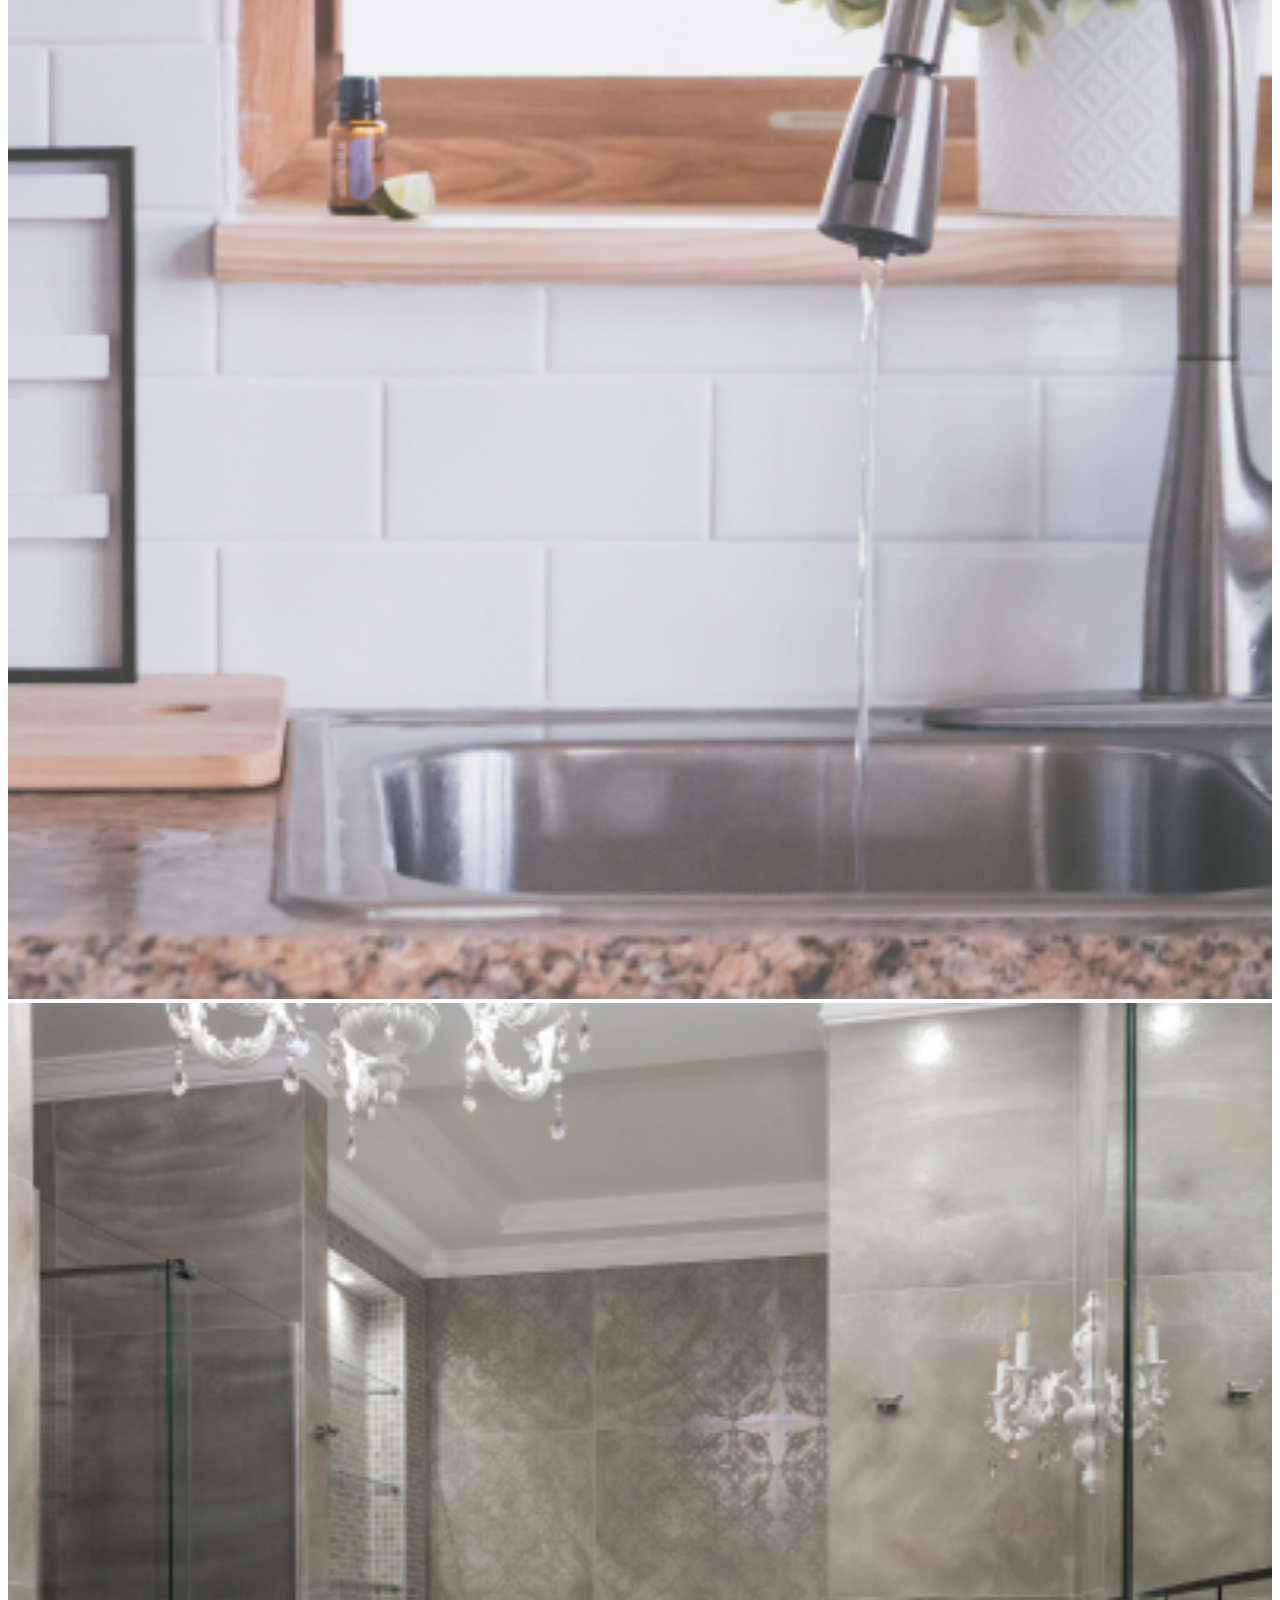
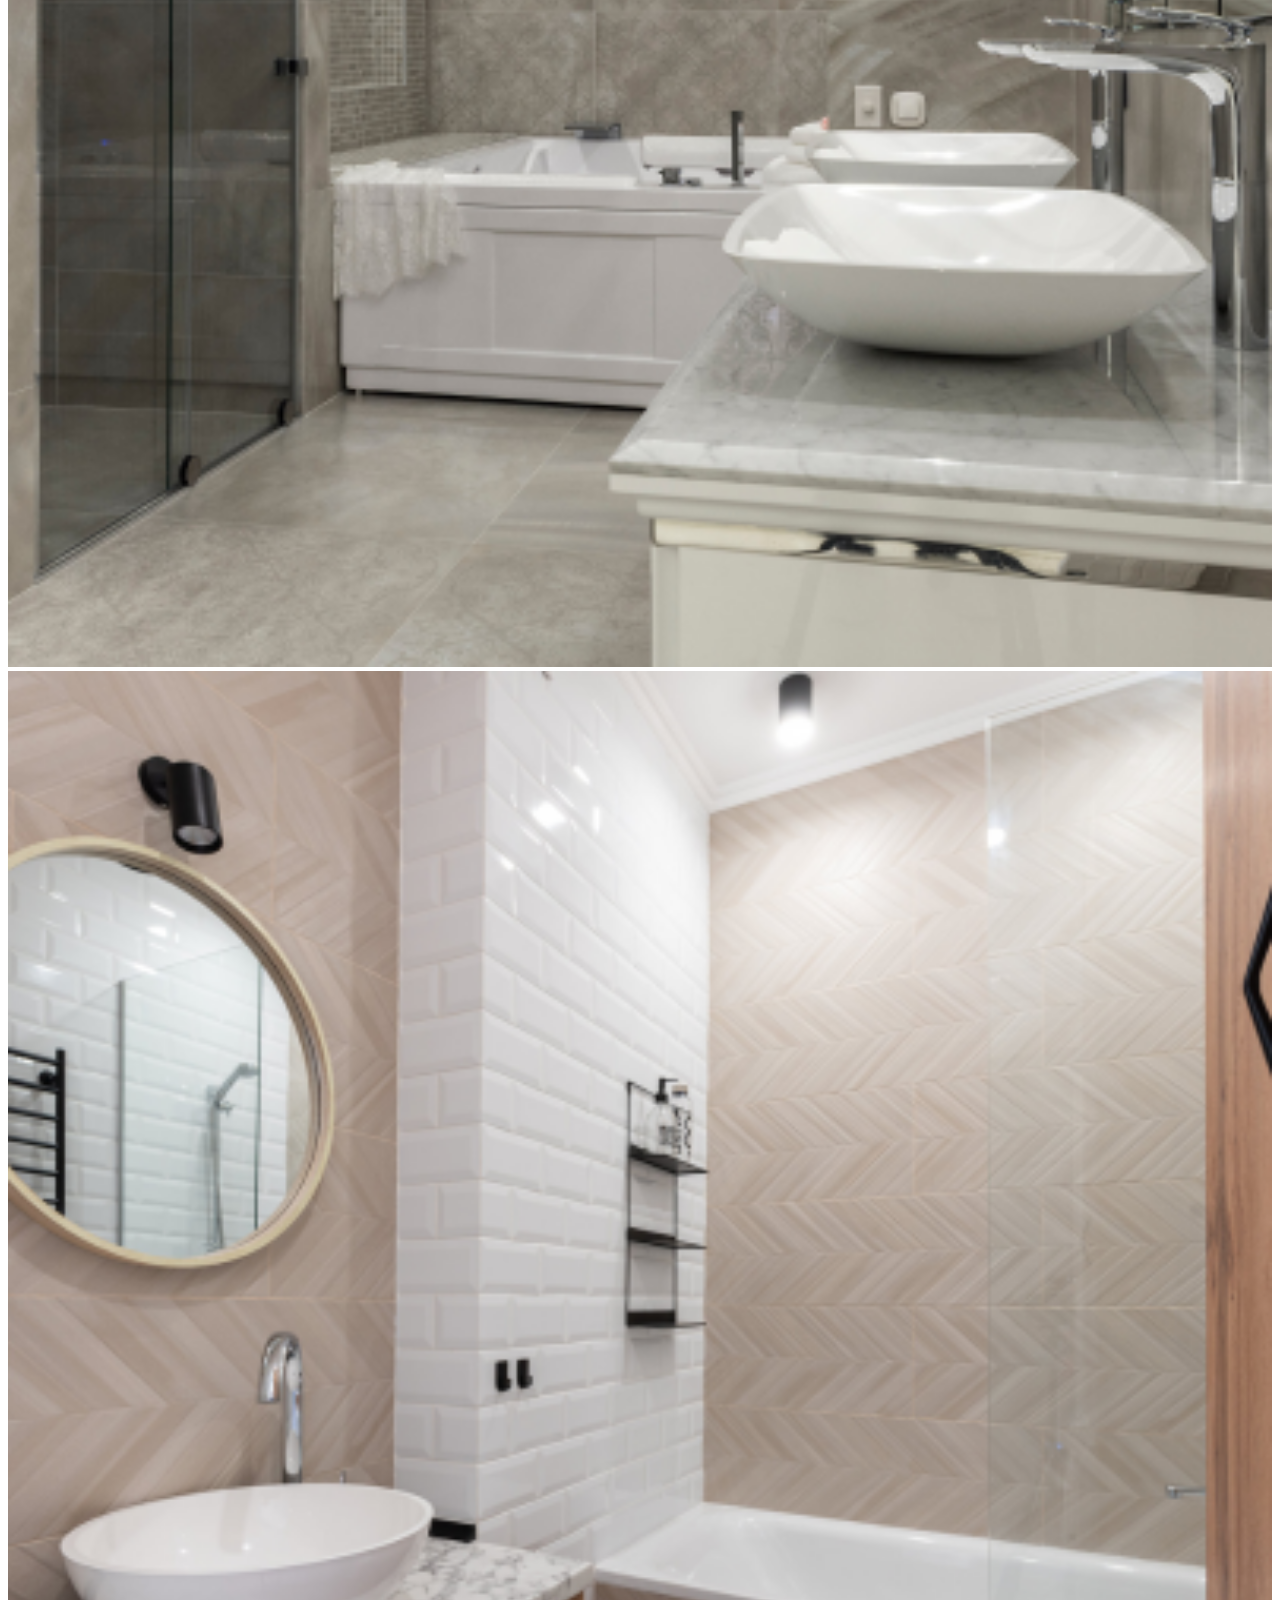
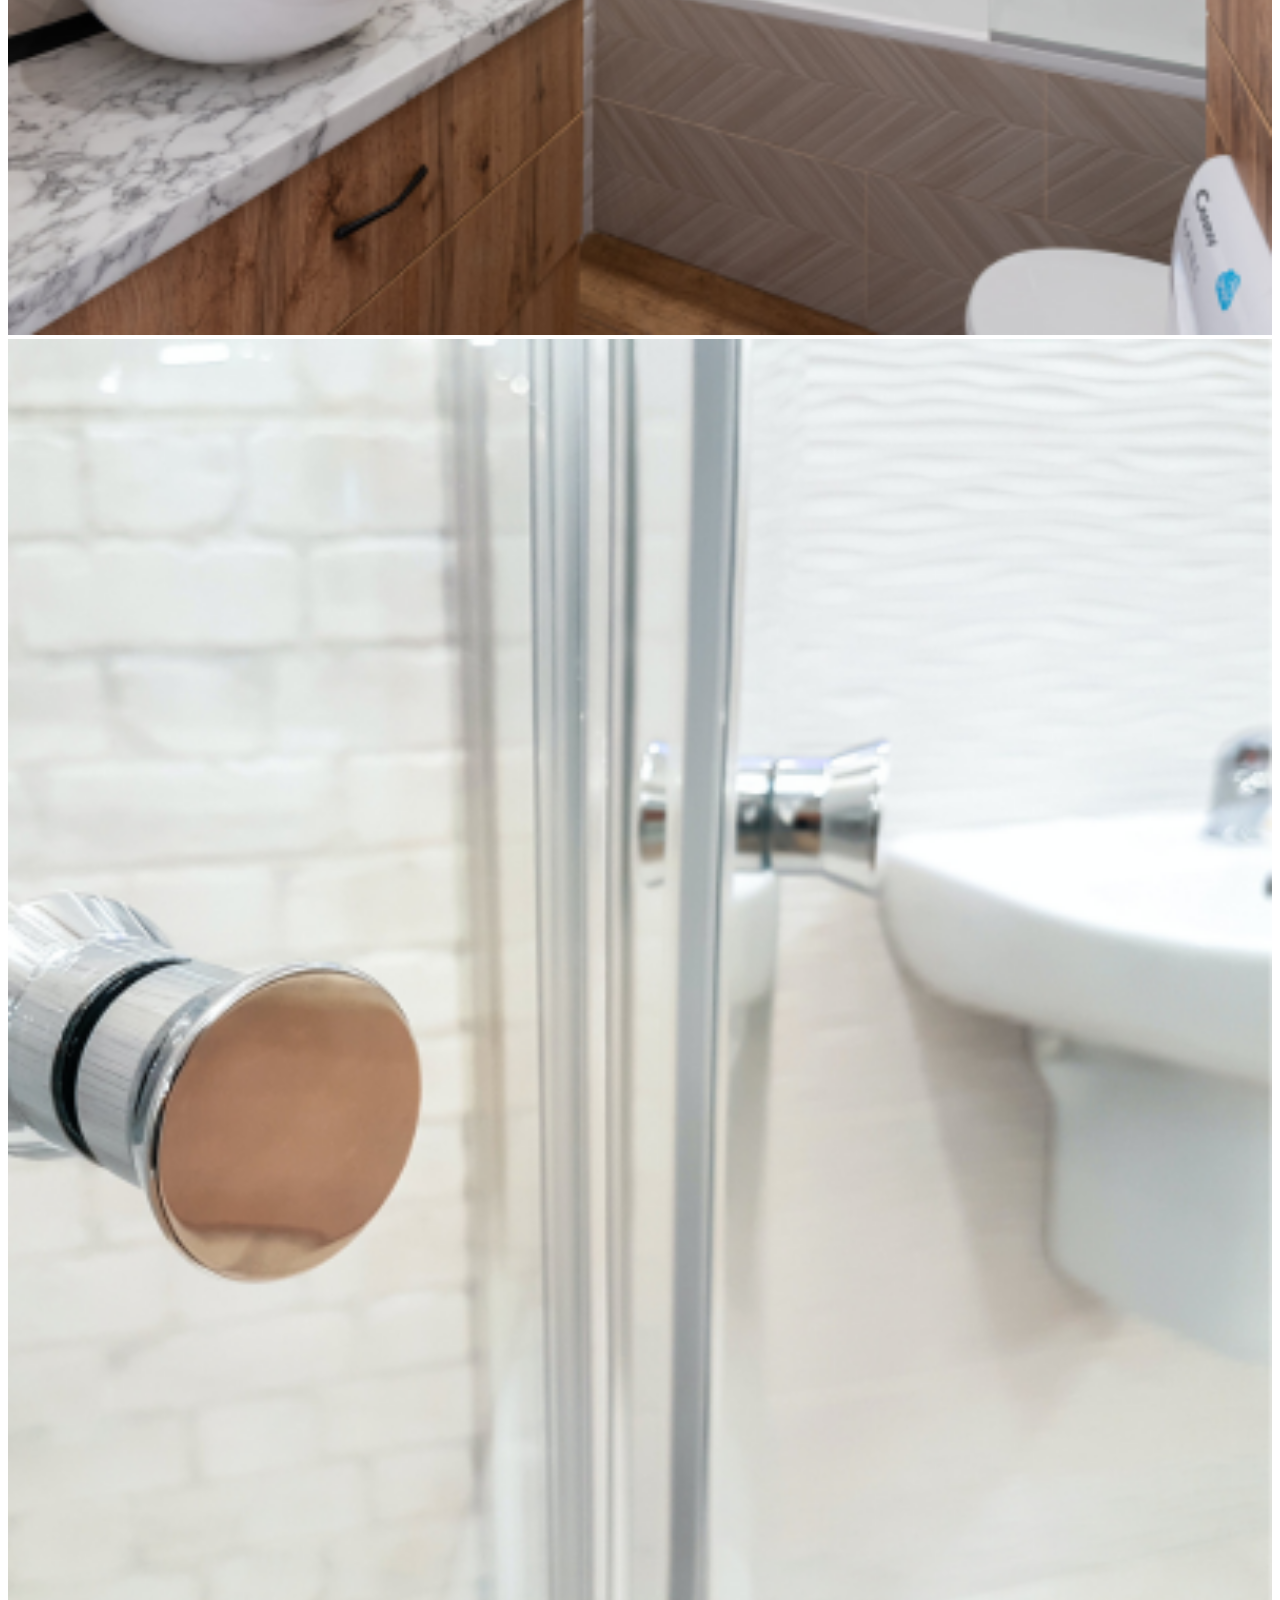
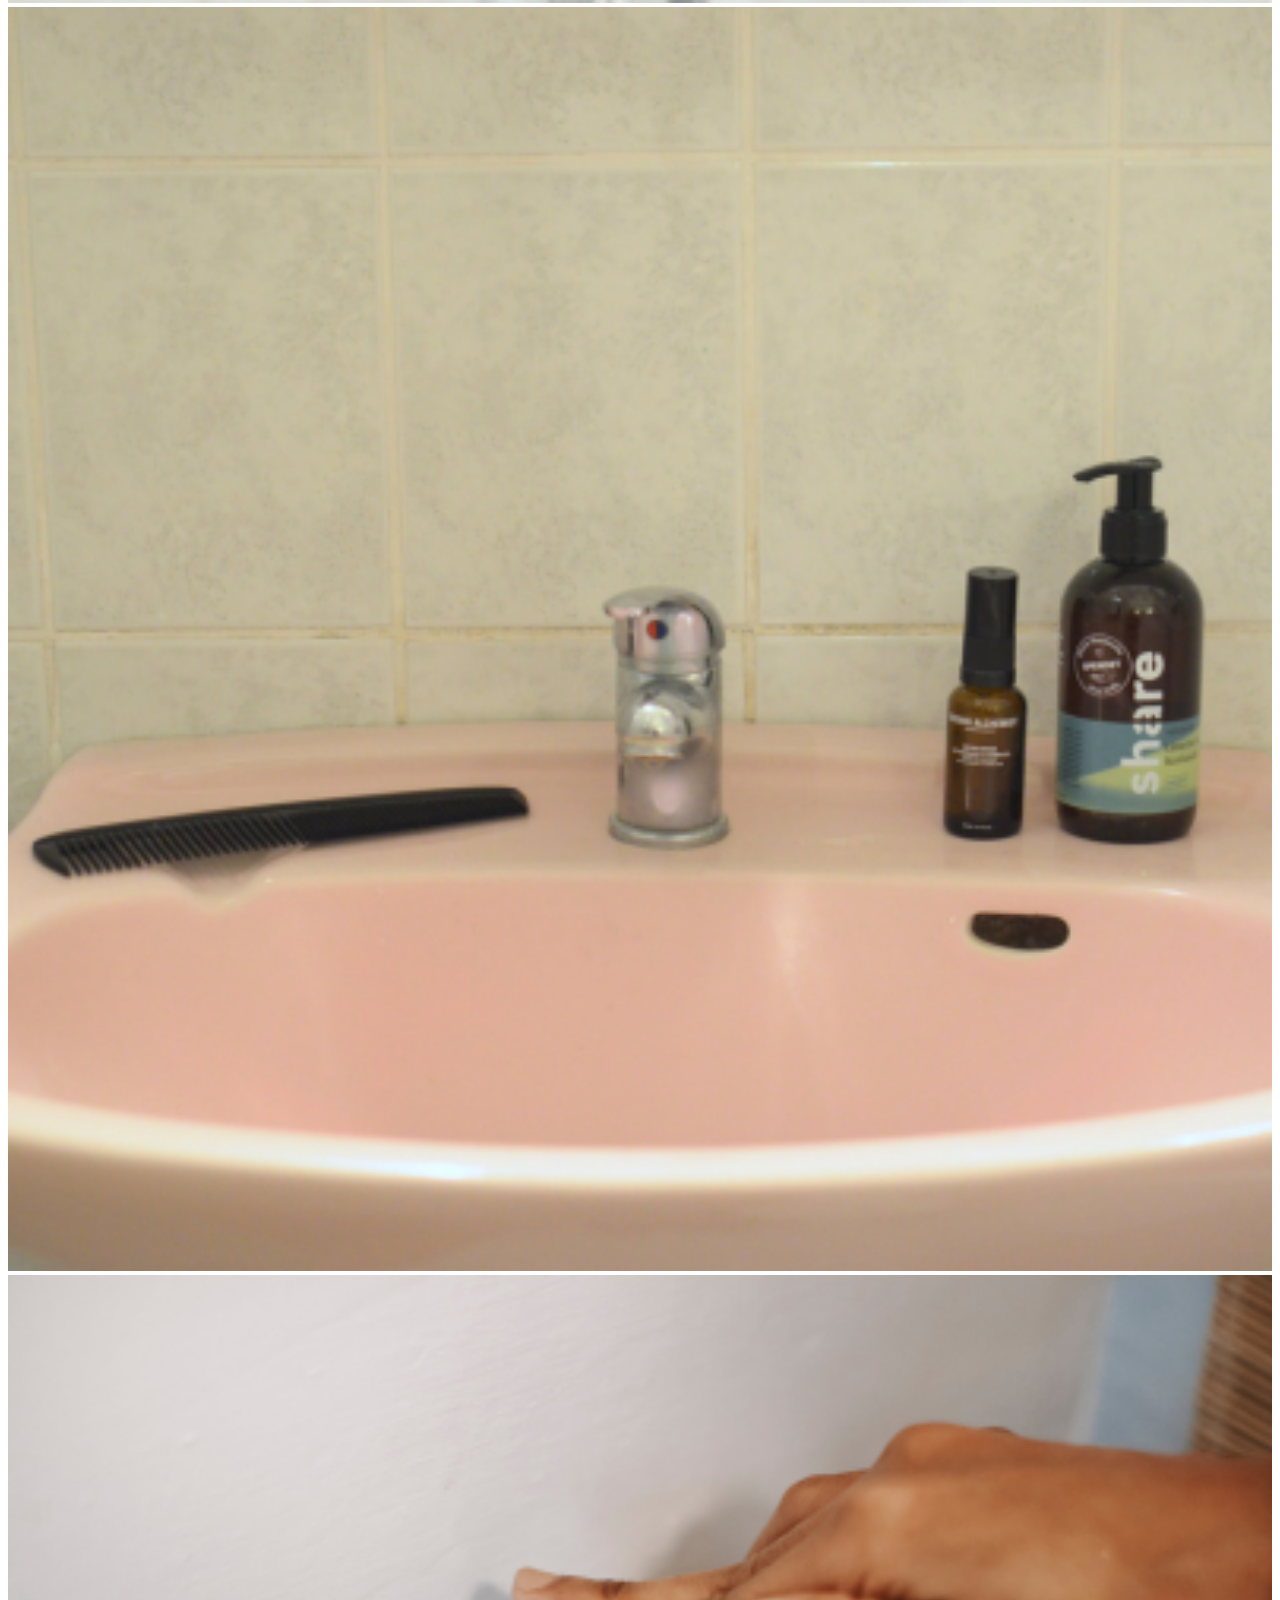
<file: taps.html>
<!DOCTYPE html>
<html lang="en">

<head>
    <meta charset="UTF-8">
    <meta name="viewport" content="width=device-width, initial-scale=1.0">
    <title>Bootstrap version </title>
    <!-- fontawesome Link -->
    <link rel="stylesheet" href="https://cdnjs.cloudflare.com/ajax/libs/font-awesome/4.7.0/css/font-awesome.min.css">
    <!-- bootstrap css cdn -->
    <link rel="stylesheet" href="https://cdn.jsdelivr.net/npm/bootstrap@4.6.2/dist/css/bootstrap.min.css"
        integrity="sha384-xOolHFLEh07PJGoPkLv1IbcEPTNtaed2xpHsD9ESMhqIYd0nLMwNLD69Npy4HI+N" crossorigin="anonymous">
    <!-- bootstrap cdn end -->
    <link rel="stylesheet" href="style.css">
</head>

<body>
<!-- header menu -->
<nav class="navbar navbar-expand-lg navbar-light bg-light">
        <a class="navbar-brand" href="#">
            <img src="img/logo.png" alt="" width="200px">
        </a>
        <button class="navbar-toggler" type="button" data-toggle="collapse" data-target="#navbarNav"
            aria-controls="navbarNav" aria-expanded="false" aria-label="Toggle navigation">
            <span class="navbar-toggler-icon"></span>
        </button>
        <div class="collapse flex-row-reverse navbar-collapse" id="navbarNav">
            <ul class="navbar-nav">
                <li class="nav-item active">
                    <a class="nav-link " href="index.html">Home </a>
                </li>
                
                <li class="nav-item">
                    <a class="nav-link " href="gallery.html">Gallery</a>
                </li>
                <li class="nav-item">
                    <a class="nav-link " href="aboutus.html">About Us</a>
                </li>
                <li class="nav-item">
                    <a class="nav-link " href="contactus.html">Contact Us</a>

                </li>
                
                <div class="dropdown">
                    <button class="btn btn-secondary dropdown-toggle" type="button" data-toggle="dropdown"
                        aria-expanded="false">
                        Availables
                    </button>
                    <div class="dropdown-menu">
                        <li class="nav-item">
                            <a class="nav-link " href="tiles.html">Tiles</a>

                        </li>
                        <li class="nav-item">
                            <a class="nav-link " href="taps.html">Taps</a>

                        </li>
                        


                    </div>
                </div>


            </ul>
        </div>
    </nav>
    <!-- end header menu--->
      <section class="bgg1">
        <section>
            <div class="row">
                <div class="col-lg-12">
                    <h1 class="text-center bg-bg  text-dark py-3"><b>Hand tap</b></h1>
        </section>
        <section class=" py-4">
            <div class="container">
                <div class="row">
                    <div class="col-lg-8">
                        <p class="pa-font ">
                            engineered for superior performance, these taps are crafted with high-quality materials to
                            ensure durability and accuracy in every project. From threading metals to tackling intricate
                            tasks with plastics, our hand taps offer versatility and reliability.

                            Designed with user comfort in mind, the ergonomic construction facilitates easy handling,
                            making prolonged use a breeze. The diverse range of sizes and thread pitches in our
                            collection caters to a spectrum of applications across industries, empowering craftsmen and
                            professionals alike.
                 
                            Whether you're a seasoned veteran or just starting, our Hand Tap Collection sets the
                            standard for threading excellence. Experience the confidence of achieving precise and
                            consistent results with every turn. Trust in the quality and innovation of our hand taps to
                            enhance your craftsmanship, providing the essential tools you need for threading success.
                        </p>
                    </div>
                    <div class="col-lg-4 ">
                        <img src="img3/14.png" a style="border-radius: 20px;" lt="" width="100%">
                    </div>

                </div>
            </div>
        </section>
        <div class="container">
            <div class="row">
                <div class="col-lg-2 pt-2">
                    <img src="img3/24.png" alt="" width="100%">
                </div>
                <div class="col-lg-2 pt-2">
                    <img src="img3/21.png" alt="" width="100%">
                </div>
                <div class="col-lg-2 pt-2">
                    <img src="img3/20.png" alt="" width="100%">
                </div>
                <div class="col-lg-2 pt-2">
                    <img src="img3/18.png" alt="" width="100%">
                </div>
                <div class="col-lg-2 pt-2">
                    <img src="img3/16.png" alt="" width="100%">
                </div>
                <div class="col-lg-2 pt-2">
                    <img src="img3/14.png" alt="" width="100%">
                </div>
            </div>
        </div>
        <div class="container py-3">
            <div class="row">
                <div class="col-lg-2 pt-2">
                    <img src="img3/12.png" alt="" width="100%">
                </div>
                <div class="col-lg-2 pt-2">
                    <img src="img3/10.png" alt="" width="100%">
                </div>
                <div class="col-lg-2 pt-2">
                    <img src="img3/8.png" alt="" width="100%">
                </div>
                <div class="col-lg-2 pt-2">
                    <img src="img3/6.png" alt="" width="100%">
                </div>
                <div class="col-lg-2 pt-2">
                    <img src="img3/4.png" alt="" width="100%">
                </div>
                <div class="col-lg-2 pt-2">
                    <img src="img3/2.png" alt="" width="100%">
                </div>
            </div>
        </div>
        
    </section>

    <section class="bgg2">
        <section>
            <div class="row">
                <div class="col-lg-12">
                    <h1 class="text-center bg-bg  text-dark py-3"><b>Spiral Fluted Tap</b></h1>
        </section>
        <section class=" py-4">
            <div class="container">

                <div class="row">
                    <div class="col-lg-4 ">
                        <img src="img3/20.png" a style="border-radius: 20px;" lt="" width="100%">
                    </div>
                    <div class="col-lg-8">
                        <p class="pa-font ">Spiral Fluted Tap, a game-changer in precision threading. Engineered for
                            excellence, these taps feature a unique spiral fluting design that optimizes chip evacuation
                            and reduces friction during threading operations. Crafted with high-speed steel, our Spiral
                            Fluted Taps guarantee exceptional durability and longevity, making them essential tools for
                            professional machinists and hobbyists alike.

                            The spiral flutes effectively channel debris away from the cutting area, preventing chip
                            buildup and ensuring a smooth threading process. Versatile and efficient, our taps are
                            suitable for a wide range of materials, including metals and plastics. The ergonomic design
                            facilitates easy handling, reducing fatigue during prolonged use. Elevate your threading
                            experience with the superior performance of our Spiral Fluted Taps, setting a new standard
                            in precision engineering. Trust in the reliability and innovation of our tools to achieve
                            flawless threads with every turn.
                        </p>
                    </div>


                </div>
            </div>
        </section>
        <div class="container">
            <div class="row">
                <div class="col-lg-2 pt-2">
                    <img src="img3/1.png" alt="" width="100%">
                </div>
                <div class="col-lg-2 pt-2">
                    <img src="img3/2.png" alt="" width="100%">
                </div>
                <div class="col-lg-2 pt-2">
                    <img src="img3/3.png" alt="" width="100%">
                </div>
                <div class="col-lg-2 pt-2">
                    <img src="img3/4.png" alt="" width="100%">
                </div>
                <div class="col-lg-2 pt-2">
                    <img src="img3/5.png" alt="" width="100%">
                </div>
                <div class="col-lg-2 pt-2">
                    <img src="img3/6.png" alt="" width="100%">
                </div>
            </div>
        </div>
        <div class="container py-3">
            <div class="row">
                <div class="col-lg-2 pt-2">
                    <img src="img3/7.png" alt="" width="100%">
                </div>
                <div class="col-lg-2 pt-2">
                    <img src="img3/8.png" alt="" width="100%">
                </div>
                <div class="col-lg-2 pt-2">
                    <img src="img3/9.png" alt="" width="100%">
                </div>
                <div class="col-lg-2 pt-2">
                    <img src="img3/10.png" alt="" width="100%">
                </div>
                <div class="col-lg-2 pt-2">
                    <img src="img3/11.png" alt="" width="100%">
                </div>
                <div class="col-lg-2 pt-2">
                    <img src="img3/12.png" alt="" width="100%">
                </div>
            </div>
        </div>
        
    </section>

    <section class="bgg1">
        <section>
            <div class="row">
                <div class="col-lg-12">
                    <h1 class="text-center bg-bg  text-dark py-3"><b>Bend Shank Tap</b></h1>
        </section>
        <section class=" py-4">
            <div class="container">
                <div class="row">
                    <div class="col-lg-8">
                        <p class="pa-font ">
                            Bend Shank Tap, a revolutionary tool designed to redefine precision in threading operations.
                            Engineered for versatility and ease of use, this tap features a unique bend in the shank,
                            allowing for enhanced maneuverability in tight or challenging spaces. Crafted with
                            high-quality materials, our Bend Shank Tap ensures durability and optimal performance across
                            a spectrum of materials.

                            The ergonomic design not only facilitates accessibility but also provides a comfortable grip
                            for extended usage. Ideal for professionals and DIY enthusiasts alike, this innovative tap
                            is a game-changer in threading applications, offering unparalleled flexibility without
                            compromising on precision. From metalworking to woodworking, our Bend Shank Tap seamlessly
                            adapts to diverse tasks, ensuring seamless threading with every turn. Elevate your
                            workmanship and tackle intricate projects effortlessly with the reliability and ingenuity of
                            our Bend Shank Tap, setting a new standard in precision and convenience for all your
                            threading needs.</p>
                    </div>
                    <div class="col-lg-4 ">
                        <img src="img3/5.png" style="border-radius: 20px;" width="100%">
                    </div>

                </div>
            </div>
        </section>
        <div class="container">
            <div class="row">
                <div class="col-lg-2 pt-2">
                    <img src="img3/13.png" alt="" width="100%">
                </div>
                <div class="col-lg-2 pt-2">
                    <img src="img3/14.png" alt="" width="100%">
                </div>
                <div class="col-lg-2 pt-2">
                    <img src="img3/20.png" alt="" width="100%">
                </div>
                <div class="col-lg-2 pt-2">
                    <img src="img3/16.png" alt="" width="100%">
                </div>
                <div class="col-lg-2 pt-2">
                    <img src="img3/5.png" alt="" width="100%">
                </div>
                <div class="col-lg-2 pt-2">
                    <img src="img3/18.png" alt="" width="100%">
                </div>
            </div>
        </div>
        <div class="container py-3">
            <div class="row">
                <div class="col-lg-2 pt-2">
                    <img src="img3/19.png" alt="" width="100%">
                </div>
                <div class="col-lg-2 pt-2">
                    <img src="img3/20.png" alt="" width="100%">
                </div>
                <div class="col-lg-2 pt-2">
                    <img src="img3/21.png" alt="" width="100%">
                </div>
                <div class="col-lg-2 pt-2">
                    <img src="img3/7.png" alt="" width="100%">
                </div>
                <div class="col-lg-2 pt-2">
                    <img src="img3/23.png" alt="" width="100%">
                </div>
                <div class="col-lg-2 pt-2">
                    <img src="img3/24.png" alt="" width="100%">
                </div>
            </div>
        </div>
        
    </section>

    <section class="bgg2">
        <section>
            <div class="row">
                <div class="col-lg-12">
                    <h1 class="text-center bg-bg  text-dark py-3"><b>Master Tap</b></h1>
        </section>
        <section class=" py-4">
            <div class="container">
                <div class="row">
                    <div class="col-lg-4 ">
                        <img src="img3/12.png" al style="border-radius: 20px;" t="" width="100%">
                    </div>
                    <div class="col-lg-8">

                        <p class="pa-font ">
                            Master Tap Collection. Designed for the most demanding threading applications, these taps
                            exemplify excellence in craftsmanship and engineering. The Master Tap line features
                            cutting-edge technology and superior materials, ensuring unparalleled durability and
                            performance in every project.

                            Engineered for professionals who demand the utmost precision, our Master Taps boast advanced
                            thread designs and coatings that optimize cutting efficiency and tool life. From challenging
                            alloys to robust materials, these taps effortlessly navigate diverse workpieces,
                            consistently delivering flawless threads. The ergonomic design enhances ease of use,
                            providing a comfortable grip for extended operations.

                            With the Master Tap Collection, we redefine industry standards, offering a comprehensive
                            range of sizes and pitches to meet the diverse needs of machinists and craftsmen. Elevate
                            your threading experience with the precision, durability, and innovation embodied in our
                            Master Tap Collection – the ultimate choice for those who seek perfection in every thread.
                        </p>
                    </div>


                </div>
            </div>
        </section>
        <div class="container">
            <div class="row">
                <div class="col-lg-2 pt-2">
                    <img src="img3/24.png" alt="" width="100%">
                </div>
                <div class="col-lg-2 pt-2">
                    <img src="img3/1.png" alt="" width="100%">
                </div>
                <div class="col-lg-2 pt-2">
                    <img src="img3/23.png" alt="" width="100%">
                </div>
                <div class="col-lg-2 pt-2">
                    <img src="img3/2.png" alt="" width="100%">
                </div>
                <div class="col-lg-2 pt-2">
                    <img src="img3/7.png" alt="" width="100%">
                </div>
                <div class="col-lg-2 pt-2">
                    <img src="img3/3.png" alt="" width="100%">
                </div>
            </div>
        </div>
        <div class="container py-3">
            <div class="row">
                <div class="col-lg-2 pt-2">
                    <img src="img3/21.png" alt="" width="100%">
                </div>
                <div class="col-lg-2 pt-2">
                    <img src="img3/4.png" alt="" width="100%">
                </div>
                <div class="col-lg-2 pt-2">
                    <img src="img3/20.png" alt="" width="100%">
                </div>
                <div class="col-lg-2 pt-2">
                    <img src="img3/5.png" alt="" width="100%">
                </div>
                <div class="col-lg-2 pt-2">
                    <img src="img3/19.png" alt="" width="100%">
                </div>
                <div class="col-lg-2 pt-2">
                    <img src="img3/6.png" alt="" width="100%">
                </div>
            </div>
        </div>
        
    </section>

    <section class="bgg1">
        <section>
            <div class="row">
                <div class="col-lg-12">
                    <h1 class="text-center bg-bg  text-dark py-3"><b>Gas Tap</b></h1>
        </section>
        <section class=" py-4">
            <div class="container">
                <div class="row">
                    <div class="col-lg-8">
                        <p class="pa-font ">
                            Explore unparalleled control and safety with our Gas Tap Collection. Engineered for
                            precision and reliability, our gas taps are designed to meet the demands of modern kitchens
                            and industrial applications. Crafted with top-quality materials, each tap ensures a secure
                            and efficient flow of gas, making it an indispensable choice for both professional chefs and
                            home cooks.

                            Our Gas Tap Collection prioritizes safety, featuring advanced shut-off mechanisms to prevent
                            leaks and accidents. The ergonomic design allows for easy operation, giving you complete
                            command over your gas supply. From sleek and contemporary styles to robust industrial
                            designs, our collection offers a wide range to suit diverse preferences. Upgrade your
                            kitchen or industrial space with the assurance of controlled gas flow and uncompromised
                            safety. Choose our Gas Tap Collection for unparalleled performance and peace of mind in all
                            your cooking and industrial needs.</p>
                    </div>
                    <div class="col-lg-4 ">
                        <img src="img3/23.png" al style="border-radius: 20px;" t="" width="100%">
                    </div>

                </div>
            </div>
        </section>
        <div class="container">
            <div class="row">
                <div class="col-lg-2 pt-2">
                    <img src="img3/18.png" alt="" width="100%">
                </div>
                <div class="col-lg-2 pt-2">
                    <img src="img3/7.png" alt="" width="100%">
                </div>
                <div class="col-lg-2 pt-2">
                    <img src="img3/5.png" alt="" width="100%">
                </div>
                <div class="col-lg-2 pt-2">
                    <img src="img3/8.png" alt="" width="100%">
                </div>
                <div class="col-lg-2 pt-2">
                    <img src="img3/16.png" alt="" width="100%">
                </div>
                <div class="col-lg-2 pt-2">
                    <img src="img3/9.png" alt="" width="100%">
                </div>
            </div>
        </div>
        <div class="container py-3">
            <div class="row">
                <div class="col-lg-2 pt-2">
                    <img src="img3/10.png" alt="" width="100%">
                </div>
                <div class="col-lg-2 pt-2">
                    <img src="img3/20.png" alt="" width="100%">
                </div>
                <div class="col-lg-2 pt-2">
                    <img src="img3/10.png" alt="" width="100%">
                </div>
                <div class="col-lg-2 pt-2">
                    <img src="img3/20.png" alt="" width="100%">
                </div>
                <div class="col-lg-2 pt-2">
                    <img src="img3/9.png" alt="" width="100%">
                </div>
                <div class="col-lg-2 pt-2">
                    <img src="img3/20.png" alt="" width="100%">
                </div>
            </div>
        </div>
        
    </section>

    <!-- footer start -->
    <footer class="text-center text-lg-start bg-body-tertiary text-muted">
    <!-- Section: Social media -->
    <section class="d-flex justify-content-center justify-content-lg-between p-4 border-bottom bg-danger text-light">
        <!-- Left -->
        <div class="me-5 d-none d-lg-block ">
            <span><b> Get connected with us on social networks:</b></span>
        </div>
        <!-- Left -->

        <!-- Right -->
        <div>
            <a href="" class="me-4 text-dark">
                <i class="fa fa-facebook-f foot-icon"></i>
            </a>
            <a href="" class="me-4 text-dark">
                <i class="fa fa-twitter foot-icon"></i>
            </a>
            <a href="" class="me-4 text-dark">
                <i class="fa fa-google foot-icon"></i>
            </a>
            <a href="" class="me-4 text-dark">
                <i class="fa fa-instagram foot-icon"></i>
            </a>
            <a href="" class="me-4 text-dark">
                <i class="fa fa-linkedin foot-icon"></i>
            </a>

        </div>
        <!-- Right -->
    </section>
    <!-- Section: Social media -->

    <!-- Section: Links  -->
    <section class="">
        <div class="container text-left text-md-start mt-5">
            <!-- Grid row -->
            <div class="row mt-3">
                <!-- Grid column -->
                <div class="col-md-3 col-lg-4 col-xl-3 mx-auto mb-4">
                    <!-- Content -->
                    <h6 class="text-uppercase fw-bold mb-4">
                        <img src="img/logo.png" alt="" width="100%">
                    </h6>
                    <p>
                    Indulge in a gastronomic journey at our restaurant, where passion meets the plate.
                    </p>
                </div>
                <!-- Grid column -->

                <!-- Grid column -->
                <div class="col-md-2 col-lg-2 col-xl-2 mx-auto mb-4">
                    <!-- Links -->
                    <h6 class="text-uppercase text-dark fw-bold mb-4">
                        Varities
                    </h6>
                    <p>
                        <a href="tiles.html" class="text-dark">Tiles</a>
                    </p>
                    <p>
                        <a href="taps.html" class="text-dark">Taps</a>
                    </p>
                    
                </div>
                <!-- Grid column -->

                <!-- Grid column -->
                <div class="col-md-3 col-lg-2 col-xl-2 mx-auto mb-4">
                    <!-- Links -->
                    <h6 class="text-uppercase text-dark fw-bold mb-4">
                        Useful links
                    </h6>
                    
                    <p>
                        <a href="contactus.html" class="text-dark">Contact Us</a>
                    </p>
                    <p>
                        <a href="aboutus.html" class="text-dark">About us</a>
                    </p>

                </div>
                <!-- Grid column -->
  
                <!-- Grid column -->
                <div class="col-md-4 col-lg-3 col-xl-3 mx-auto mb-md-0 mb-4">
                    <!-- Links -->
                    <h6 class="text-uppercase text-dark fw-bold mb-4">Contact</h6>
                    <p><i class="fa fa-home me-3 foot-icon"></i> Near Phool Chaur Inter College</p>
                    <p>
                        <i class="fa fa-envelope me-3 foot-icon"></i>
                        yogshsingh3@gmail.com
                    </p>
                    <p><i class="fa fa-phone me-3 foot-icon"></i> 8265839357</p>
                    
                </div>
                <!-- Grid column -->
            </div>
            <!-- Grid row -->
        </div>
    </section>
    <!-- Section: Links  -->
          
    <!-- Copyright -->
    <div class="text-center p-4 bg-warning">
        © 2021 Copyright:
        <a class="text-dark fw-bold" href="https://mdbootstrap.com/">MDBootstrap.com</a>
    </div>
    <!-- Copyright -->
</footer>
</body>

<!-- Bootstrap Js CDN -->
<script src="https://cdn.jsdelivr.net/npm/jquery@3.5.1/dist/jquery.slim.min.js"

integrity="sha384-DfXdz2htPH0lsSSs5nCTpuj/zy4C+OGpamoFVy38MVBnE+IbbVYUew+OrCXaRkfj" crossorigin="anonymous">
    </script>
<script src="https://cdn.jsdelivr.net/npm/bootstrap@4.6.2/dist/js/bootstrap.bundle.min.js"
    integrity="sha384-Fy6S3B9q64WdZWQUiU+q4/2Lc9npb8tCaSX9FK7E8HnRr0Jz8D6OP9dO5Vg3Q9ct" crossorigin="anonymous">
    </script>
<!-- bootstrap cdn end  -->

</html>
</file>
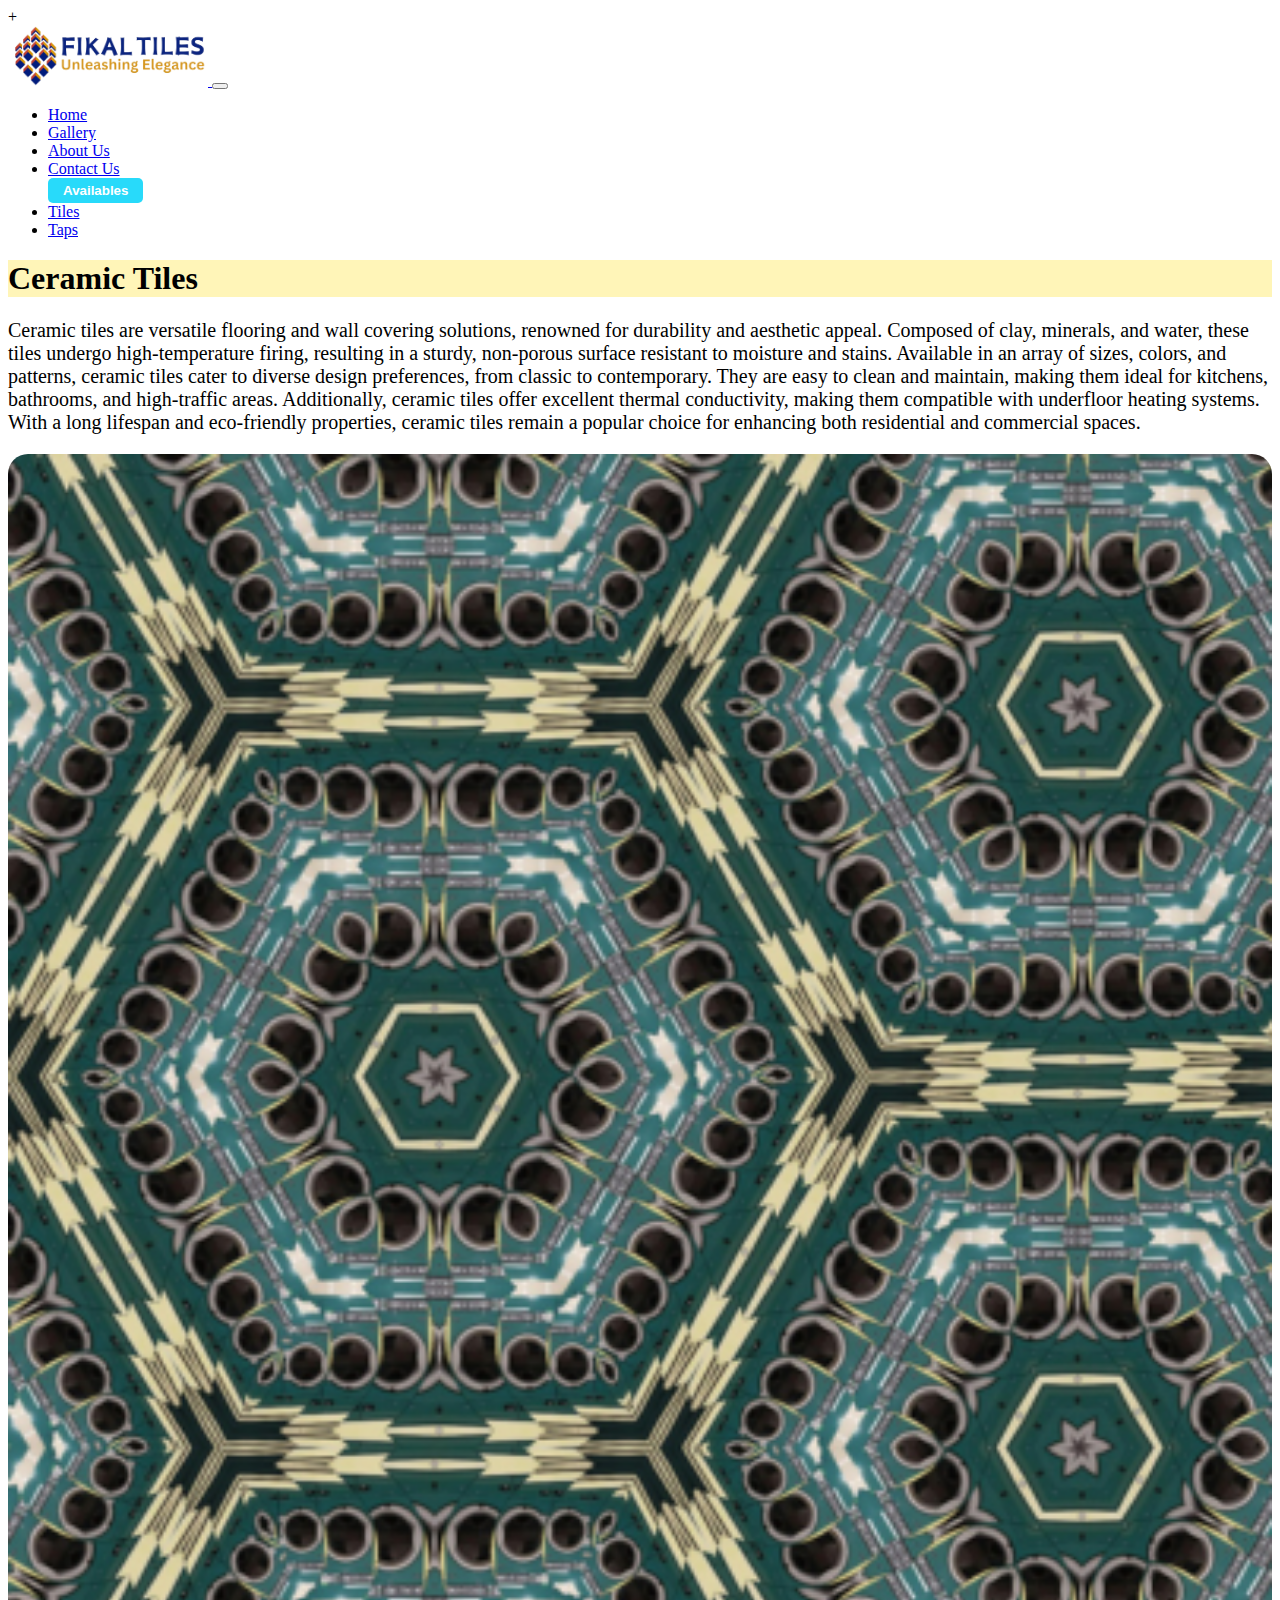
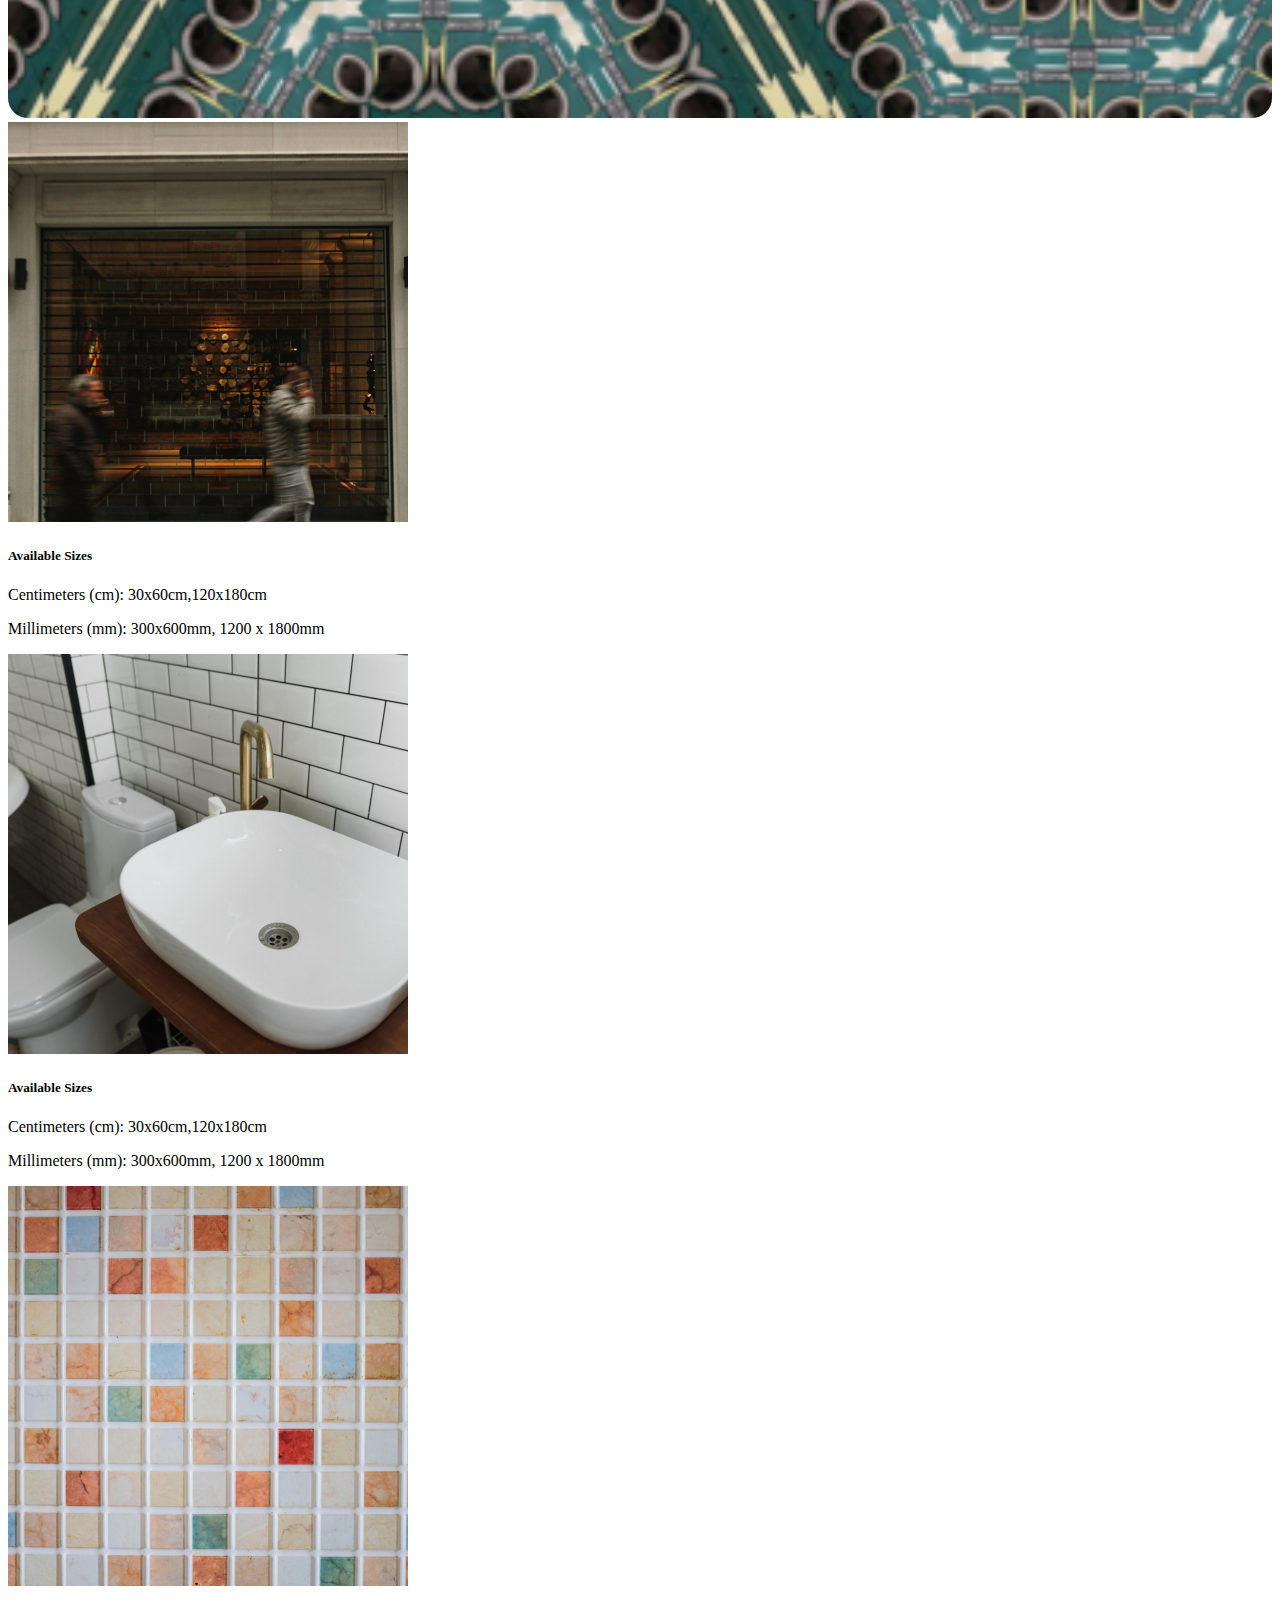
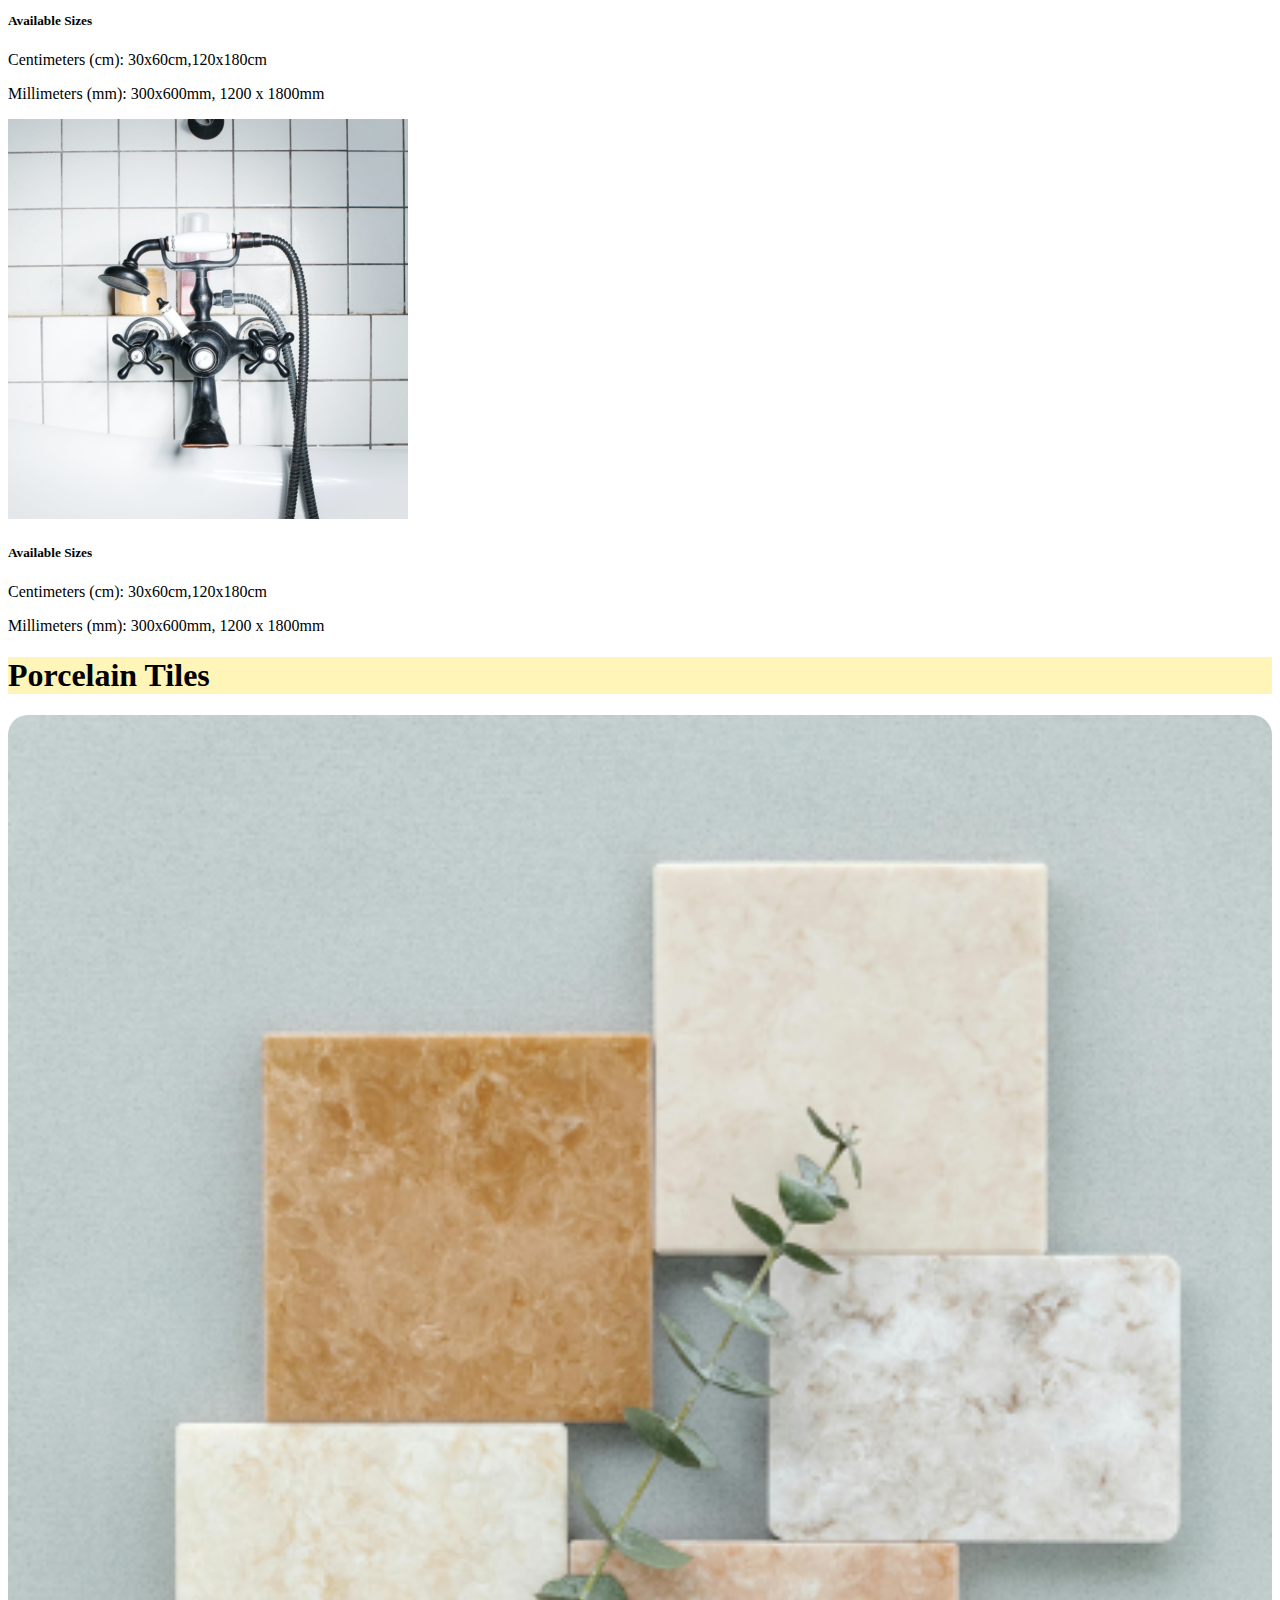
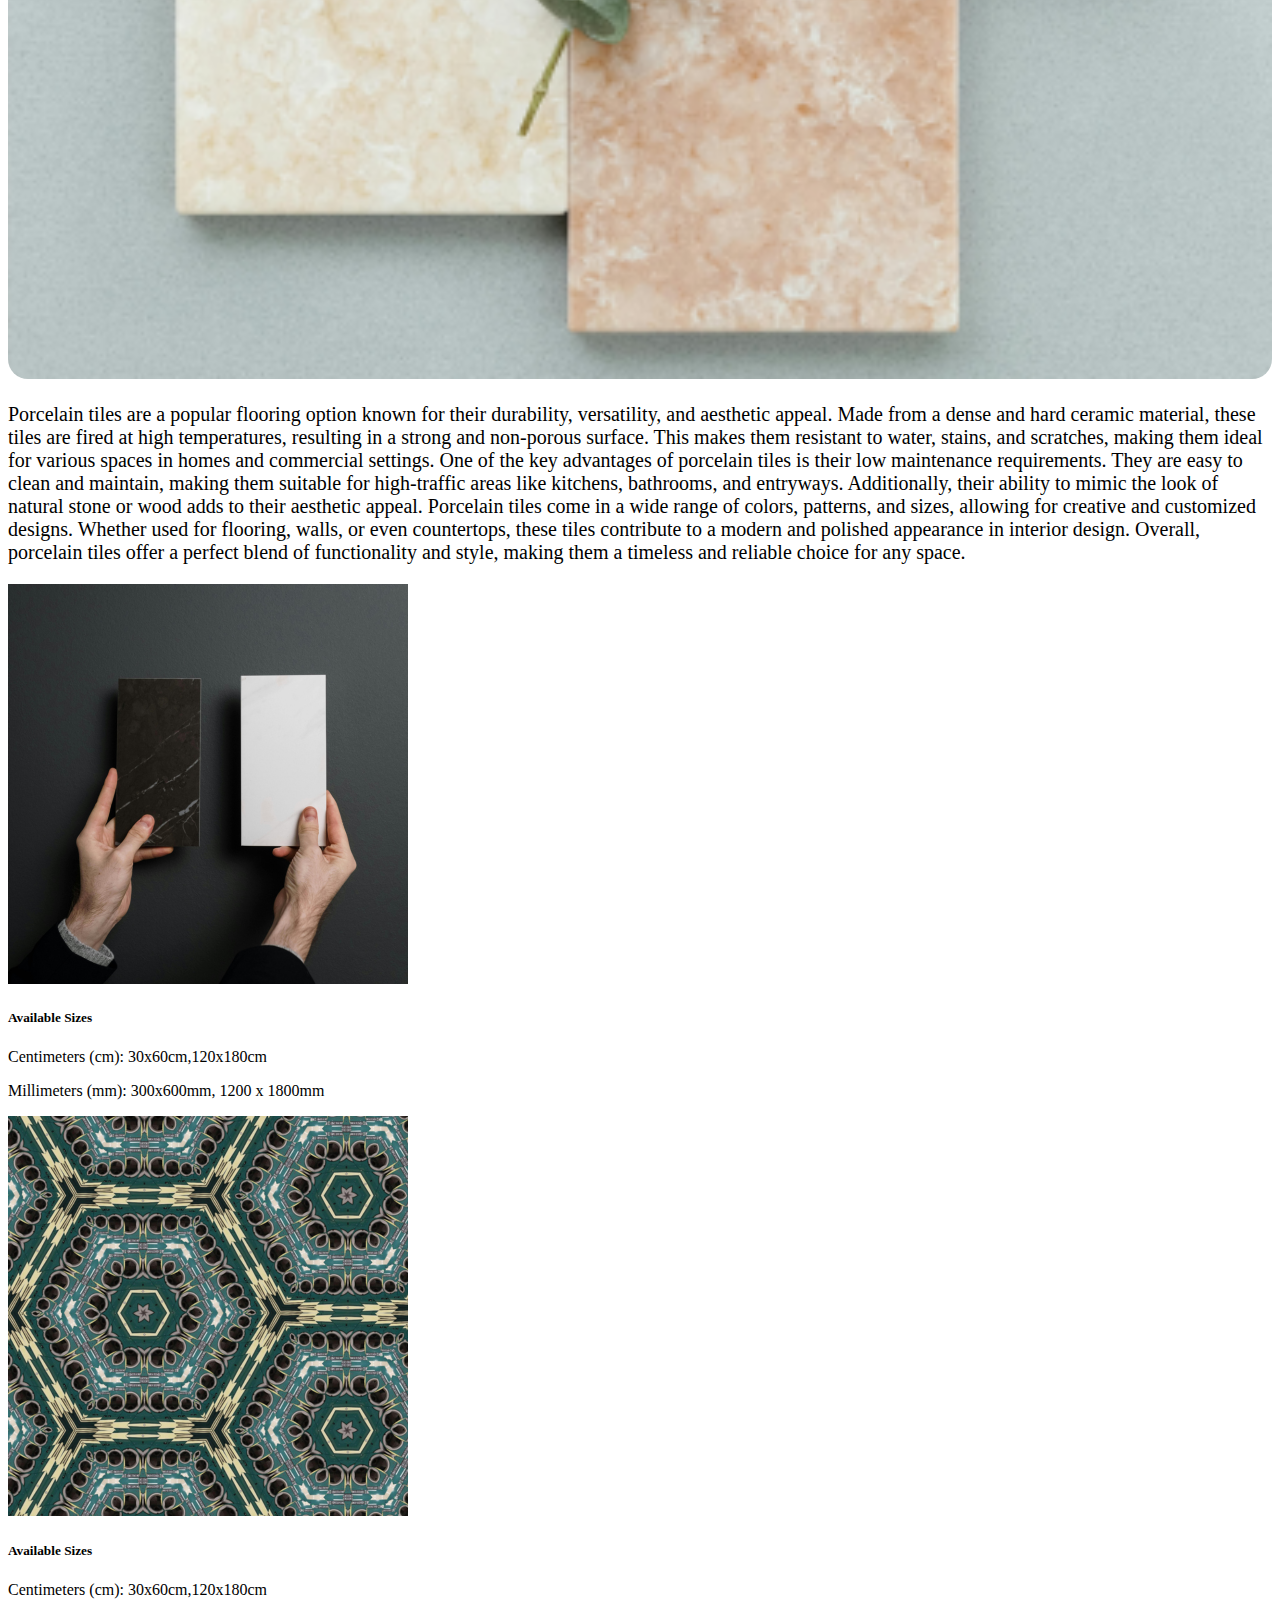
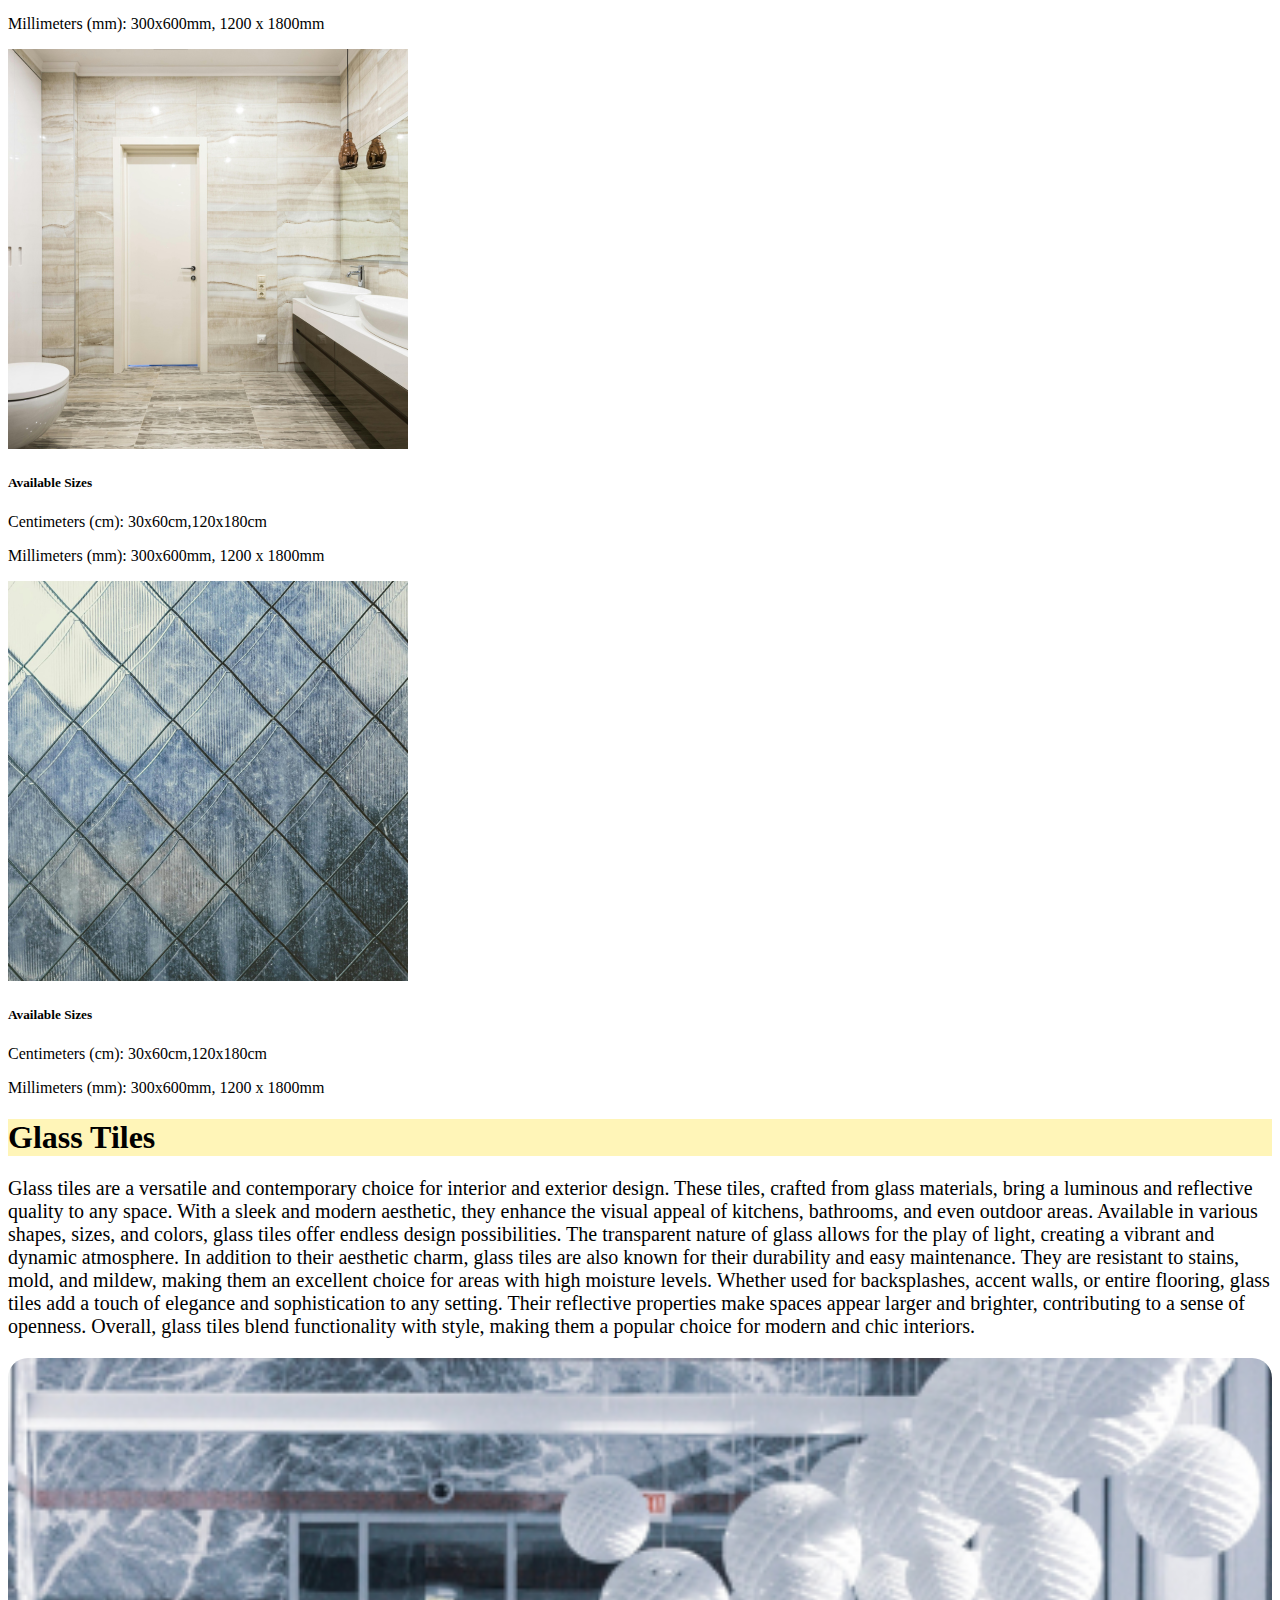
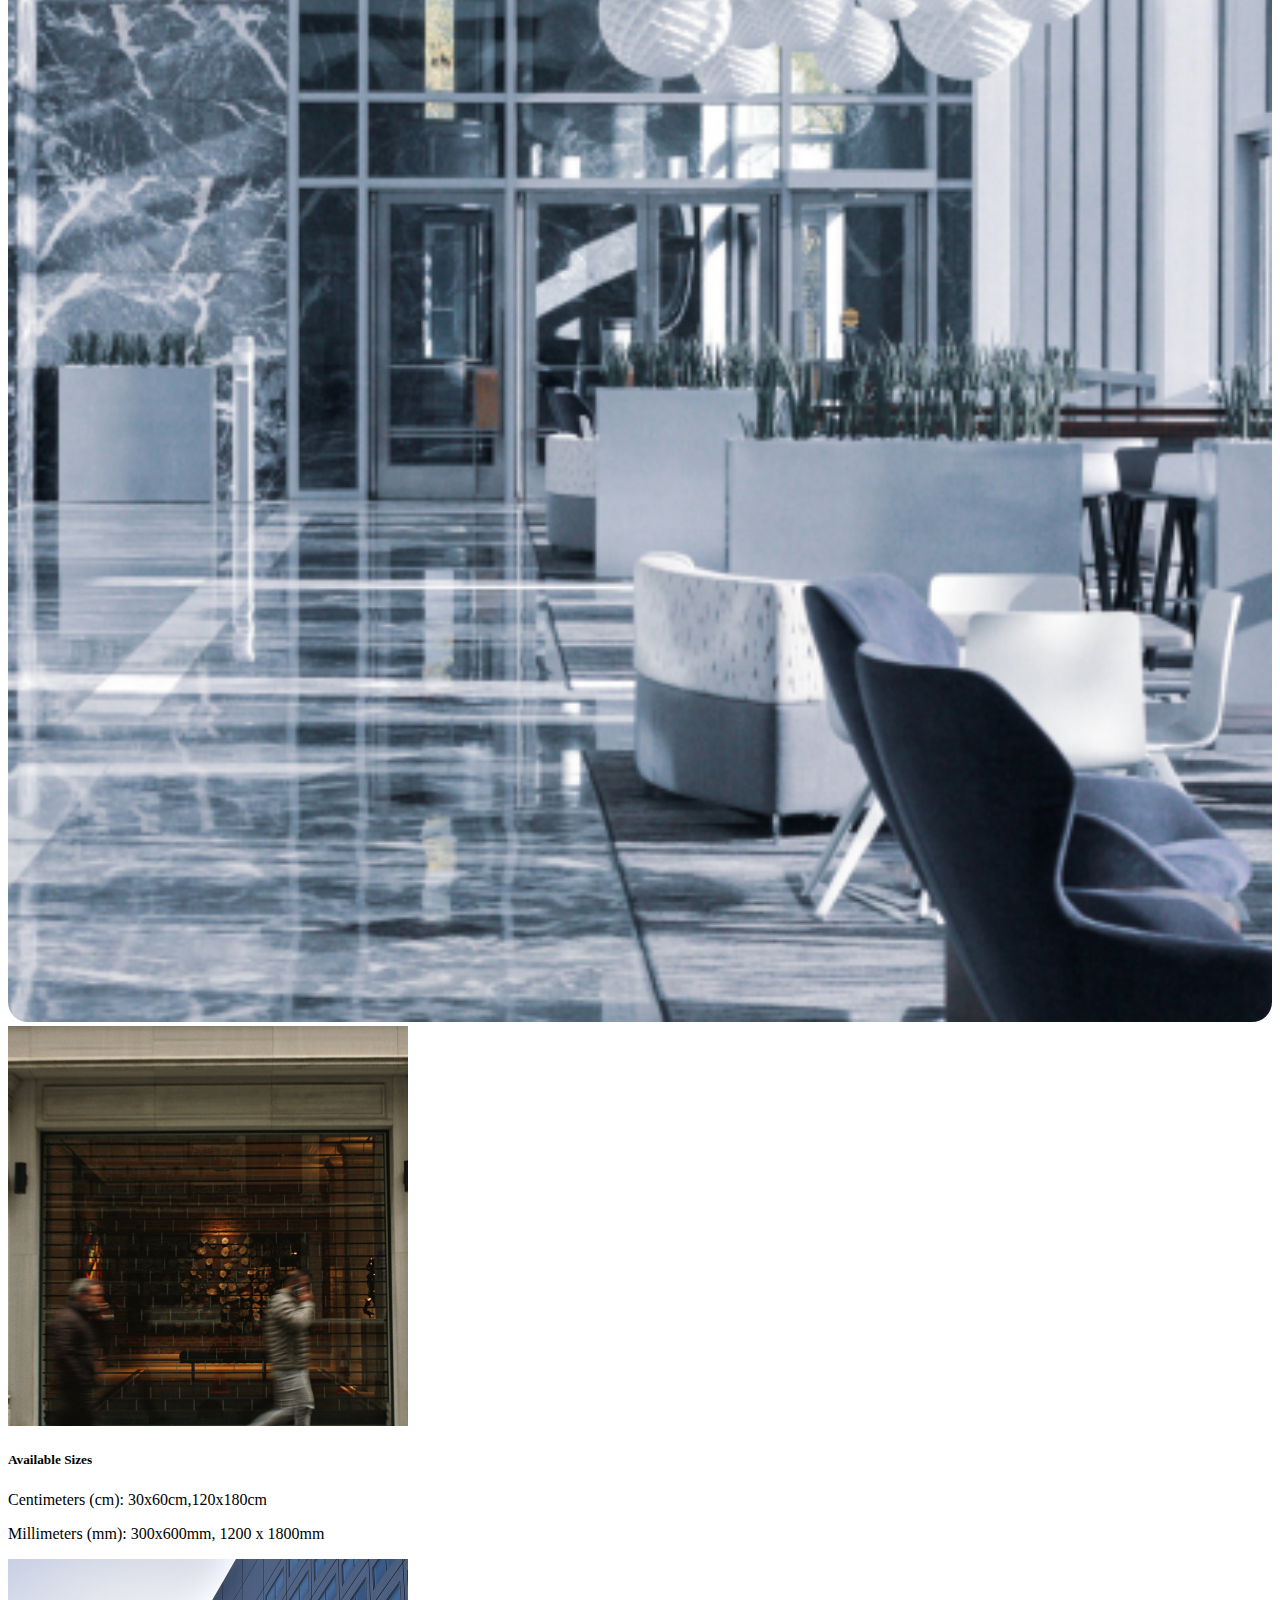
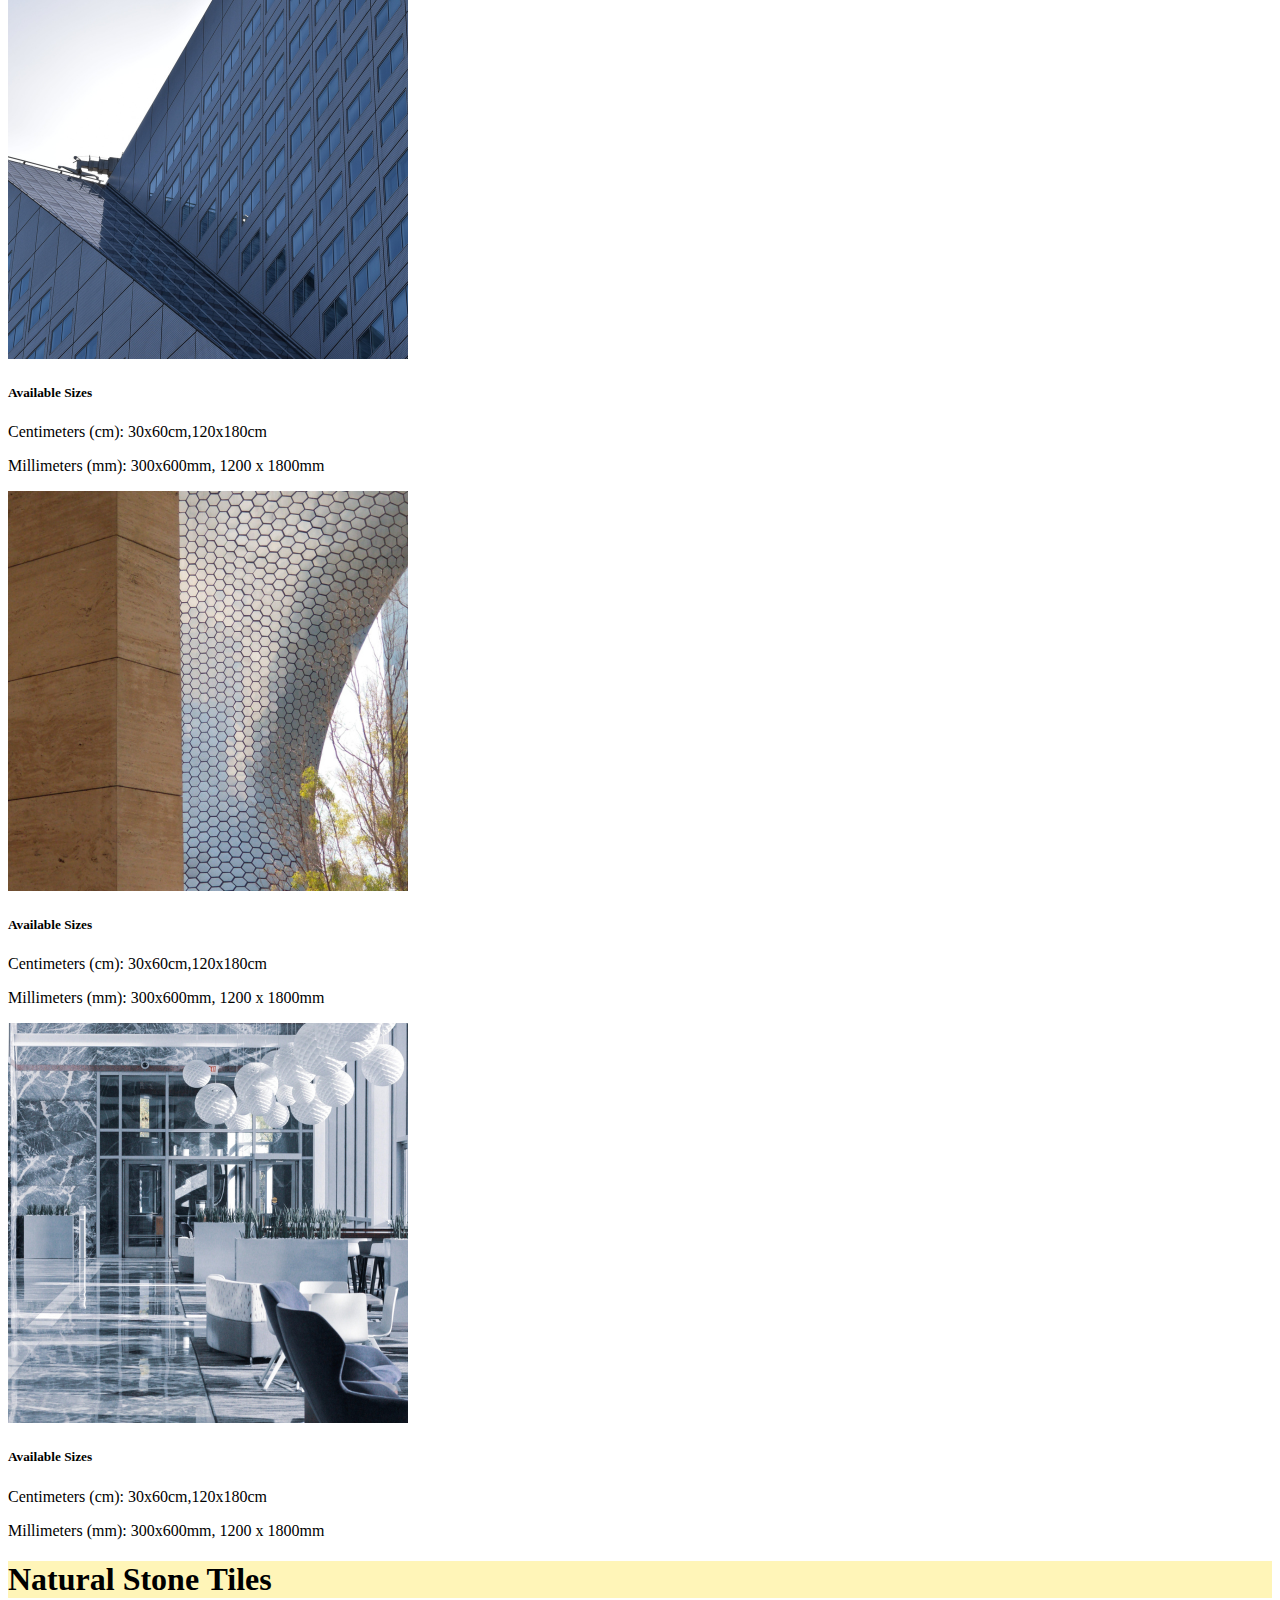
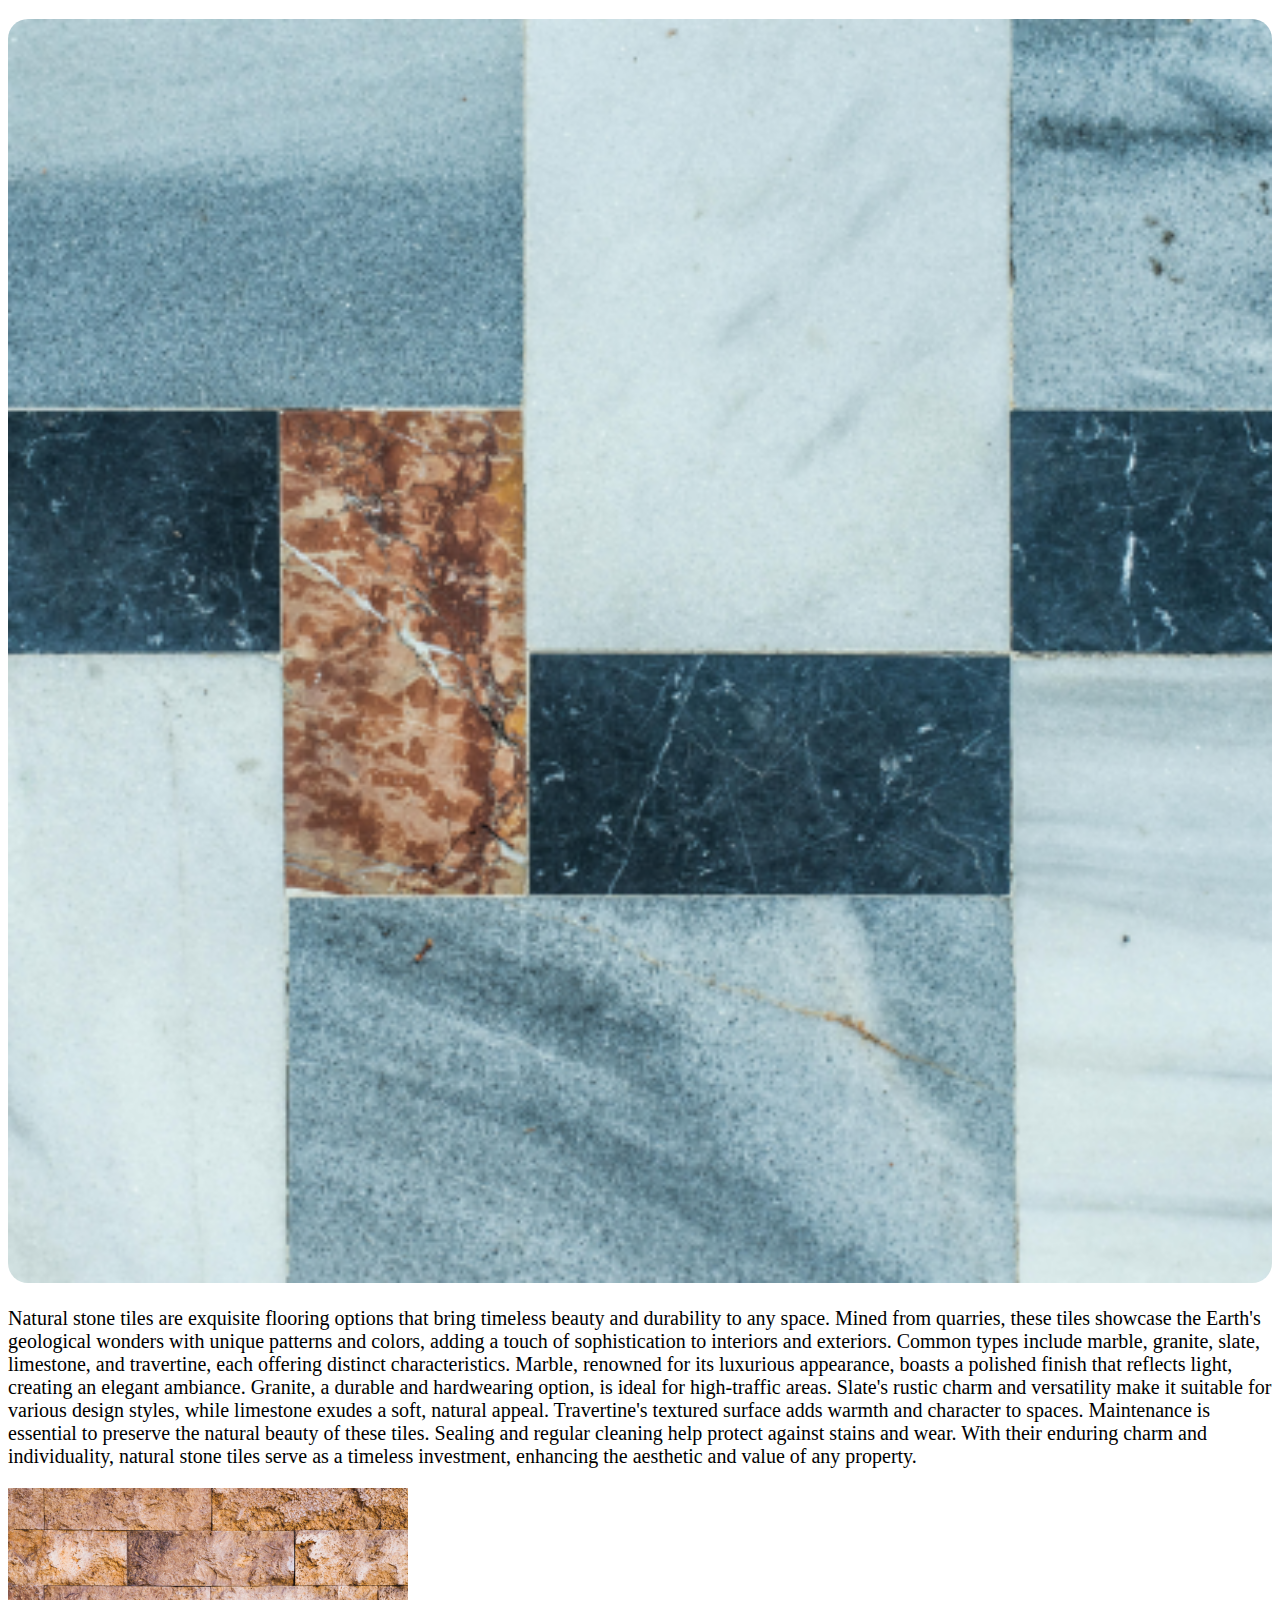
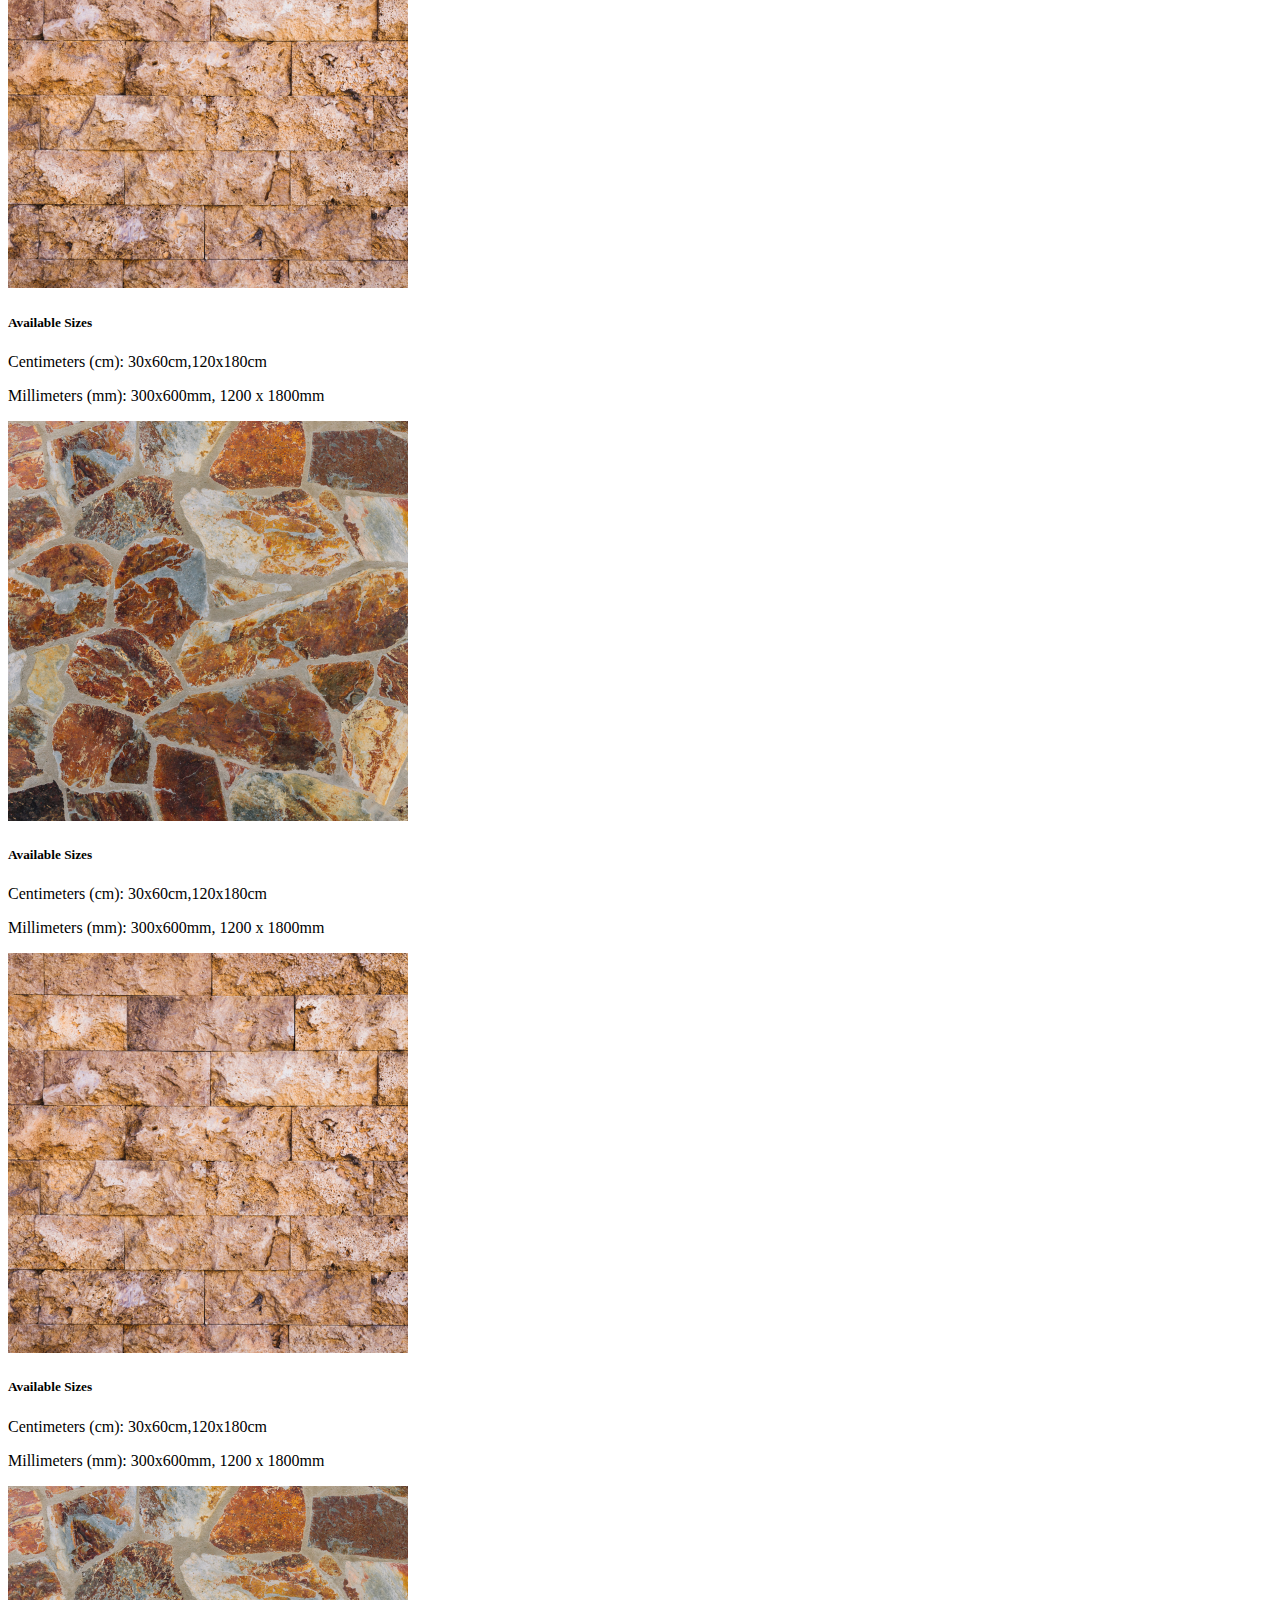
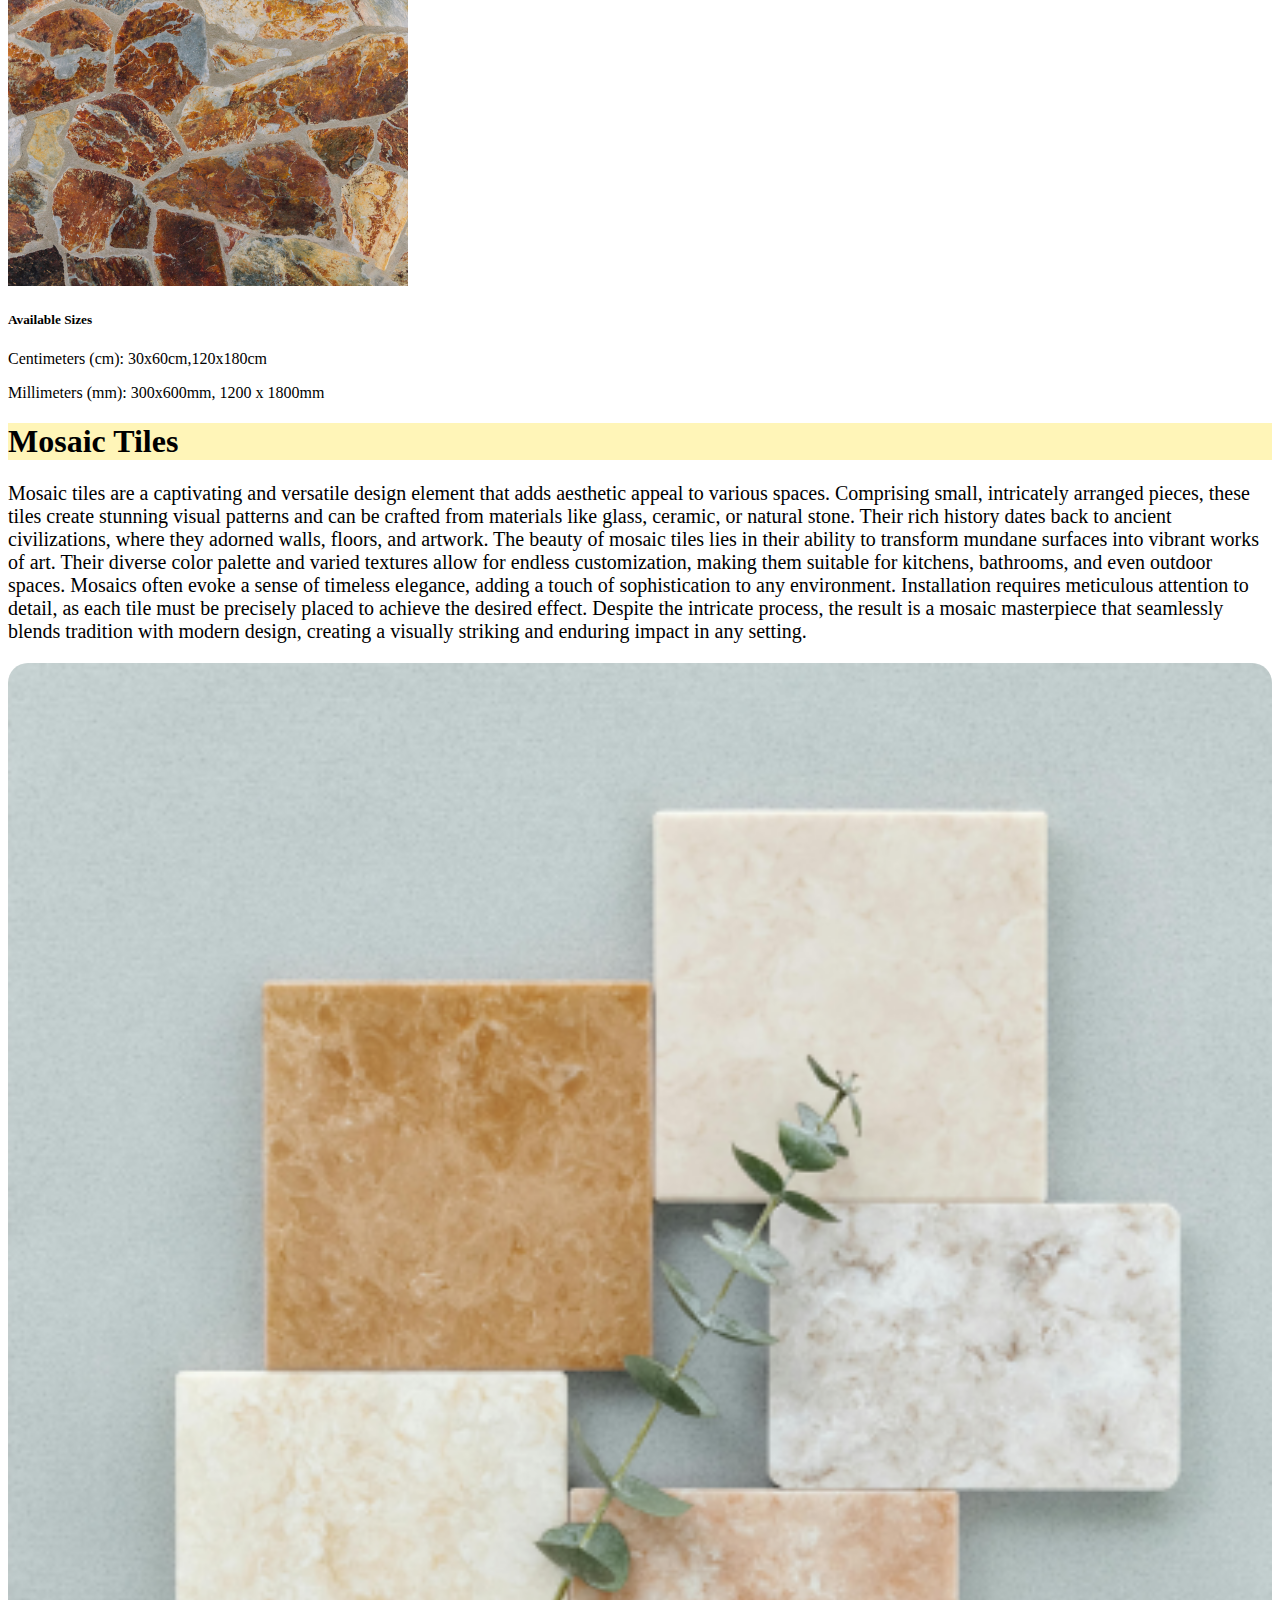
<file: tiles.html>
<!DOCTYPE html>
<html lang="en">

<head>
    <meta charset="UTF-8">
    <meta name="viewport" content="width=device-width, initial-scale=1.0">
    <title>Bootstrap version </title>
    <!-- fontawesome Link -->
    <link rel="stylesheet" href="https://cdnjs.cloudflare.com/ajax/libs/font-awesome/4.7.0/css/font-awesome.min.css">
    <!-- bootstrap css cdn -->
    <link rel="stylesheet" href="https://cdn.jsdelivr.net/npm/bootstrap@4.6.2/dist/css/bootstrap.min.css"
        integrity="sha384-xOolHFLEh07PJGoPkLv1IbcEPTNtaed2xpHsD9ESMhqIYd0nLMwNLD69Npy4HI+N" crossorigin="anonymous">
    <!-- bootstrap cdn end -->
    <link rel="stylesheet" href="style.css">

</head>+

<body>
     <!-- header menu -->
     <nav class="navbar navbar-expand-lg navbar-light bg-light">
        <a class="navbar-brand" href="#">
            <img src="img/logo.png" alt="" width="200px">
        </a>
        <button class="navbar-toggler" type="button" data-toggle="collapse" data-target="#navbarNav"
            aria-controls="navbarNav" aria-expanded="false" aria-label="Toggle navigation">
            <span class="navbar-toggler-icon"></span>
        </button>
        <div class="collapse flex-row-reverse navbar-collapse" id="navbarNav">
            <ul class="navbar-nav">
                <li class="nav-item active">
                    <a class="nav-link " href="index.html">Home </a>
                </li>
                
                <li class="nav-item">
                    <a class="nav-link " href="gallery.html">Gallery</a>
                </li>
                <li class="nav-item">
                    <a class="nav-link " href="aboutus.html">About Us</a>
                </li>
                <li class="nav-item">
                    <a class="nav-link " href="contactus.html">Contact Us</a>

                </li>
                
                <div class="dropdown">
                    <button class="btn btn-secondary dropdown-toggle" type="button" data-toggle="dropdown"
                        aria-expanded="false">
                        Availables
                    </button>
                    <div class="dropdown-menu">
                        <li class="nav-item">
                            <a class="nav-link " href="tiles.html">Tiles</a>

                        </li>
                        <li class="nav-item">
                            <a class="nav-link " href="taps.html">Taps</a>

                        </li>
                        


                    </div>
                </div>


            </ul>
        </div>
    </nav>
    <!-- end header menu--->

    <section >
        <section>
            <div class="row">
                <div class="col-lg-12">
                    <h1 class="text-center bg-bg  text-dark py-3"><b>Ceramic Tiles</b></h1>
        </section>
        <section class=" py-4">
            <div class="container">
                <div class="row">
                    <div class="col-lg-8">
                        <p class="pa-font ">
                            Ceramic tiles are versatile flooring and wall covering solutions, renowned for durability
                            and
                            aesthetic appeal. Composed of clay, minerals, and water, these tiles undergo
                            high-temperature
                            firing, resulting in a sturdy, non-porous surface resistant to moisture and stains.
                            Available in
                            an array of sizes, colors, and patterns, ceramic tiles cater to diverse design preferences,
                            from
                            classic to contemporary. They are easy to clean and maintain, making them ideal for
                            kitchens,
                            bathrooms, and high-traffic areas. Additionally, ceramic tiles offer excellent thermal
                            conductivity, making them compatible with underfloor heating systems. With a long lifespan
                            and
                            eco-friendly properties, ceramic tiles remain a popular choice for enhancing both
                            residential
                            and commercial spaces.</p>
                    </div>
                    <div class="col-lg-4 ">
                        <img src="img/22.png" a  style="border-radius: 20px;"lt="" width="100%">
                    </div>

                </div>
            </div>
        </section>
        <div class="container">
            <div class="row">
                <div class="col-lg-3 pb-4">
                    <div class="card">
                        <img src="img2/11.png" class="card-img-top px-3 py-3" alt="..." wi>
                        <div class="card-body">
                            <h5 class="card-title">Available Sizes</h5>
                            <p class="card-text">Centimeters (cm): 30x60cm,120x180cm</p>
                            <p class="card-text">Millimeters (mm): 300x600mm, 1200 x 1800mm</p>


                        </div>
                    </div>
                </div>
                <div class="col-lg-3 pb-4">
                    <div class="card">
                        <img src="img2/12.png" class="card-img-top px-3 py-3" alt="..." wi>
                        <div class="card-body">
                            <h5 class="card-title">Available Sizes</h5>
                            <p class="card-text">Centimeters (cm): 30x60cm,120x180cm</p>
                            <p class="card-text">Millimeters (mm): 300x600mm, 1200 x 1800mm</p>


                        </div>
                    </div>
                </div>
                <div class="col-lg-3 pb-4">
                    <div class="card">
                        <img src="img2/14.png" class="card-img-top px-3 py-3" alt="..." wi>
                        <div class="card-body">
                            <h5 class="card-title">Available Sizes</h5>
                            <p class="card-text">Centimeters (cm): 30x60cm,120x180cm</p>
                            <p class="card-text">Millimeters (mm): 300x600mm, 1200 x 1800mm</p>


                        </div>
                    </div>
                </div>
                <div class="col-lg-3 pb-4">
                    <div class="card">
                        <img src="img2/15.png" class="card-img-top px-3 py-3" alt="..." wi>
                        <div class="card-body">
                            <h5 class="card-title">Available Sizes</h5>
                            <p class="card-text">Centimeters (cm): 30x60cm,120x180cm</p>
                            <p class="card-text">Millimeters (mm): 300x600mm, 1200 x 1800mm</p>


                        </div>
                    </div>
                </div>
            </div>
        </div>
    </section>

    <section >
        <section>
            <div class="row">
                <div class="col-lg-12">
                    <h1 class="text-center bg-bg  text-dark py-3"><b>Porcelain Tiles</b></h1>
        </section>
        <section class=" py-4">
            <div class="container">

                <div class="row">
                    <div class="col-lg-4 ">
                        <img src="img/27.png" a  style="border-radius: 20px;"lt="" width="100%">
                    </div>
                    <div class="col-lg-8">
                        <p class="pa-font ">Porcelain tiles are a popular flooring option known for their durability,
                            versatility, and aesthetic appeal. Made from a dense and hard ceramic material, these tiles
                            are
                            fired at high temperatures, resulting in a strong and non-porous surface. This makes them
                            resistant to water, stains, and scratches, making them ideal for various spaces in homes and
                            commercial settings.

                            One of the key advantages of porcelain tiles is their low maintenance requirements. They are
                            easy to clean and maintain, making them suitable for high-traffic areas like kitchens,
                            bathrooms, and entryways. Additionally, their ability to mimic the look of natural stone or
                            wood
                            adds to their aesthetic appeal.

                            Porcelain tiles come in a wide range of colors, patterns, and sizes, allowing for creative
                            and
                            customized designs. Whether used for flooring, walls, or even countertops, these tiles
                            contribute to a modern and polished appearance in interior design. Overall, porcelain tiles
                            offer a perfect blend of functionality and style, making them a timeless and reliable choice
                            for
                            any space.
                        </p>
                    </div>


                </div>
            </div>
        </section>
        <div class="container">
            <div class="row">
                <div class="col-lg-3 pb-4">
                    <div class="card">
                        <img src="img/2.png" class="card-img-top px-3 py-3" alt="..." wi>
                        <div class="card-body">
                            <h5 class="card-title">Available Sizes</h5>
                            <p class="card-text">Centimeters (cm): 30x60cm,120x180cm</p>
                            <p class="card-text">Millimeters (mm): 300x600mm, 1200 x 1800mm</p>


                        </div>
                    </div>
                </div>
                <div class="col-lg-3 pb-4">
                    <div class="card">
                        <img src="img/3.png" class="card-img-top px-3 py-3" alt="..." wi>
                        <div class="card-body">
                            <h5 class="card-title">Available Sizes</h5>
                            <p class="card-text">Centimeters (cm): 30x60cm,120x180cm</p>
                            <p class="card-text">Millimeters (mm): 300x600mm, 1200 x 1800mm</p>


                        </div>
                    </div>
                </div>
                <div class="col-lg-3 pb-4">
                    <div class="card">
                        <img src="img/12.png" class="card-img-top px-3 py-3" alt="..." wi>
                        <div class="card-body">
                            <h5 class="card-title">Available Sizes</h5>
                            <p class="card-text">Centimeters (cm): 30x60cm,120x180cm</p>
                            <p class="card-text">Millimeters (mm): 300x600mm, 1200 x 1800mm</p>


                        </div>
                    </div>
                </div>
                <div class="col-lg-3 pb-4">
                    <div class="card">
                        <img src="img/18.png" class="card-img-top px-3 py-3" alt="..." wi>
                        <div class="card-body">
                            <h5 class="card-title">Available Sizes</h5>
                            <p class="card-text">Centimeters (cm): 30x60cm,120x180cm</p>
                            <p class="card-text">Millimeters (mm): 300x600mm, 1200 x 1800mm</p>


                        </div>
                    </div>
                </div>
            </div>
        </div>
    </section>


    <section >
        <section>
            <div class="row">
                <div class="col-lg-12">
                    <h1 class="text-center bg-bg  text-dark py-3"><b>Glass Tiles</b></h1>
        </section>
        <section class=" py-4">
            <div class="container">
                <div class="row">
                    <div class="col-lg-8">
                        <p class="pa-font ">
                            Glass tiles are a versatile and contemporary choice for interior and exterior design. These
                            tiles, crafted from glass materials, bring a luminous and reflective quality to any space.
                            With
                            a sleek and modern aesthetic, they enhance the visual appeal of kitchens, bathrooms, and
                            even
                            outdoor areas. Available in various shapes, sizes, and colors, glass tiles offer endless
                            design
                            possibilities. The transparent nature of glass allows for the play of light, creating a
                            vibrant
                            and dynamic atmosphere.

                            In addition to their aesthetic charm, glass tiles are also known for their durability and
                            easy
                            maintenance. They are resistant to stains, mold, and mildew, making them an excellent choice
                            for
                            areas with high moisture levels. Whether used for backsplashes, accent walls, or entire
                            flooring, glass tiles add a touch of elegance and sophistication to any setting. Their
                            reflective properties make spaces appear larger and brighter, contributing to a sense of
                            openness. Overall, glass tiles blend functionality with style, making them a popular choice
                            for
                            modern and chic interiors.</p>
                    </div>
                    <div class="col-lg-4 ">
                        <img src="img2/10.png"   style="border-radius: 20px;" width="100%">
                    </div>

                </div>
            </div>
        </section>
        <div class="container">
            <div class="row">
                <div class="col-lg-3 pb-4">
                    <div class="card">
                        <img src="img2/11.png" class="card-img-top px-3 py-3" alt="..." wi>
                        <div class="card-body">
                            <h5 class="card-title">Available Sizes</h5>
                            <p class="card-text">Centimeters (cm): 30x60cm,120x180cm</p>
                            <p class="card-text">Millimeters (mm): 300x600mm, 1200 x 1800mm</p>

                        </div>
                    </div>
                </div>
                <div class="col-lg-3 pb-4">
                    <div class="card">
                        <img src="img2/8.png" class="card-img-top px-3 py-3" alt="..." wi>
                        <div class="card-body">
                            <h5 class="card-title">Available Sizes</h5>
                            <p class="card-text">Centimeters (cm): 30x60cm,120x180cm</p>
                            <p class="card-text">Millimeters (mm): 300x600mm, 1200 x 1800mm</p>


                        </div>
                    </div>
                </div>
                <div class="col-lg-3 pb-4">
                    <div class="card">
                        <img src="img2/9.png" class="card-img-top px-3 py-3" alt="..." wi>
                        <div class="card-body">
                            <h5 class="card-title">Available Sizes</h5>
                            <p class="card-text">Centimeters (cm): 30x60cm,120x180cm</p>
                            <p class="card-text">Millimeters (mm): 300x600mm, 1200 x 1800mm</p>


                        </div>
                    </div>
                </div>
                <div class="col-lg-3 pb-4">
                    <div class="card">
                        <img src="img2/10.png" class="card-img-top px-3 py-3" alt="..." wi>
                        <div class="card-body">
                            <h5 class="card-title">Available Sizes</h5>
                            <p class="card-text">Centimeters (cm): 30x60cm,120x180cm</p>
                            <p class="card-text">Millimeters (mm): 300x600mm, 1200 x 1800mm</p>


                        </div>
                    </div>
                </div>
            </div>
        </div>
    </section>


    <section >
        <section>
            <div class="row">
                <div class="col-lg-12">
                    <h1 class="text-center bg-bg  text-dark py-3"><b>Natural Stone Tiles</b></h1>
        </section>
        <section class=" py-4">
            <div class="container">
                <div class="row">
                    <div class="col-lg-4 ">
                        <img src="img/4.png" al  style="border-radius: 20px;"t="" width="100%">
                    </div>
                    <div class="col-lg-8">

                        <p class="pa-font ">
                            Natural stone tiles are exquisite flooring options that bring timeless beauty and durability
                            to
                            any space. Mined from quarries, these tiles showcase the Earth's geological wonders with
                            unique
                            patterns and colors, adding a touch of sophistication to interiors and exteriors. Common
                            types
                            include marble, granite, slate, limestone, and travertine, each offering distinct
                            characteristics.

                            Marble, renowned for its luxurious appearance, boasts a polished finish that reflects light,
                            creating an elegant ambiance. Granite, a durable and hardwearing option, is ideal for
                            high-traffic areas. Slate's rustic charm and versatility make it suitable for various design
                            styles, while limestone exudes a soft, natural appeal. Travertine's textured surface adds
                            warmth
                            and character to spaces.

                            Maintenance is essential to preserve the natural beauty of these tiles. Sealing and regular
                            cleaning help protect against stains and wear. With their enduring charm and individuality,
                            natural stone tiles serve as a timeless investment, enhancing the aesthetic and value of any
                            property.</p>
                    </div>


                </div>
            </div>
        </section>
        <div class="container">
            <div class="row">
                <div class="col-lg-3 pb-4">
                    <div class="card">
                        <img src="img2/6.png" class="card-img-top px-3 py-3" alt="..." wi>
                        <div class="card-body">
                            <h5 class="card-title">Available Sizes</h5>
                            <p class="card-text">Centimeters (cm): 30x60cm,120x180cm</p>
                            <p class="card-text">Millimeters (mm): 300x600mm, 1200 x 1800mm</p>


                        </div>
                    </div>
                </div>
                <div class="col-lg-3 pb-4">
                    <div class="card">
                        <img src="img2/7.png" class="card-img-top px-3 py-3" alt="..." wi>
                        <div class="card-body">
                            <h5 class="card-title">Available Sizes</h5>
                            <p class="card-text">Centimeters (cm): 30x60cm,120x180cm</p>
                            <p class="card-text">Millimeters (mm): 300x600mm, 1200 x 1800mm</p>


                        </div>
                    </div>
                </div>
                <div class="col-lg-3 pb-4">
                    <div class="card">
                        <img src="img2/6.png" class="card-img-top px-3 py-3" alt="..." wi>
                        <div class="card-body">
                            <h5 class="card-title">Available Sizes</h5>
                            <p class="card-text">Centimeters (cm): 30x60cm,120x180cm</p>
                            <p class="card-text">Millimeters (mm): 300x600mm, 1200 x 1800mm</p>


                        </div>
                    </div>
                </div>
                <div class="col-lg-3 pb-4">
                    <div class="card">
                        <img src="img2/7.png" class="card-img-top px-3 py-3" alt="..." wi>
                        <div class="card-body">
                            <h5 class="card-title">Available Sizes</h5>
                            <p class="card-text">Centimeters (cm): 30x60cm,120x180cm</p>
                            <p class="card-text">Millimeters (mm): 300x600mm, 1200 x 1800mm</p>


                        </div>
                    </div>
                </div>
            </div>
        </div>
    </section>



    <section >
        <section>
            <div class="row">
                <div class="col-lg-12">
                    <h1 class="text-center bg-bg  text-dark py-3"><b>Mosaic Tiles</b></h1>
        </section>
        <section class=" py-4">
            <div class="container">
                <div class="row">
                    <div class="col-lg-8">
                        <p class="pa-font ">
                            Mosaic tiles are a captivating and versatile design element that adds aesthetic appeal to
                            various spaces. Comprising small, intricately arranged pieces, these tiles create stunning
                            visual patterns and can be crafted from materials like glass, ceramic, or natural stone.
                            Their
                            rich history dates back to ancient civilizations, where they adorned walls, floors, and
                            artwork.

                            The beauty of mosaic tiles lies in their ability to transform mundane surfaces into vibrant
                            works of art. Their diverse color palette and varied textures allow for endless
                            customization,
                            making them suitable for kitchens, bathrooms, and even outdoor spaces. Mosaics often evoke a
                            sense of timeless elegance, adding a touch of sophistication to any environment.

                            Installation requires meticulous attention to detail, as each tile must be precisely placed
                            to
                            achieve the desired effect. Despite the intricate process, the result is a mosaic
                            masterpiece
                            that seamlessly blends tradition with modern design, creating a visually striking and
                            enduring
                            impact in any setting.</p>
                    </div>
                    <div class="col-lg-4 ">
                        <img src="img/1.png" al  style="border-radius: 20px;"t="" width="100%">
                    </div>

                </div>
            </div>
        </section>
        <div class="container">
            <div class="row">
                <div class="col-lg-3 pb-4">
                    <div class="card">
                        <img src="img/23.png" class="card-img-top px-3 py-3" alt="..." wi>
                        <div class="card-body">
                            <h5 class="card-title">Available Sizes</h5>
                            <p class="card-text">Centimeters (cm): 30x60cm,120x180cm</p>
                            <p class="card-text">Millimeters (mm): 300x600mm, 1200 x 1800mm</p>


                        </div>
                    </div>
                </div>
                <div class="col-lg-3 pb-4">
                    <div class="card">
                        <img src="img/24.png" class="card-img-top px-3 py-3" alt="..." wi>
                        <div class="card-body">
                            <h5 class="card-title">Available Sizes</h5>
                            <p class="card-text">Centimeters (cm): 30x60cm,120x180cm</p>
                            <p class="card-text">Millimeters (mm): 300x600mm, 1200 x 1800mm</p>


                        </div>
                    </div>
                </div>
                <div class="col-lg-3 pb-4">
                    <div class="card">
                        <img src="img/25.png" class="card-img-top px-3 py-3" alt="..." wi>
                        <div class="card-body">
                            <h5 class="card-title">Available Sizes</h5>
                            <p class="card-text">Centimeters (cm): 30x60cm,120x180cm</p>
                            <p class="card-text">Millimeters (mm): 300x600mm, 1200 x 1800mm</p>


                        </div>
                    </div>
                </div>
                <div class="col-lg-3 pb-4">
                    <div class="card">
                        <img src="img/26.png" class="card-img-top px-3 py-3" alt="..." wi>
                        <div class="card-body">
                            <h5 class="card-title">Available Sizes</h5>
                            <p class="card-text">Centimeters (cm): 30x60cm,120x180cm</p>
                            <p class="card-text">Millimeters (mm): 300x600mm, 1200 x 1800mm</p>


                        </div>
                    </div>
                </div>
            </div>
        </div>
    </section>


    <section >
        <section>
            <div class="row">
                <div class="col-lg-12">
                    <h1 class="text-center bg-bg  text-dark py-3"><b>Vinyl Tiles</b></h1>
        </section>
        <section class=" py-4">
            <div class="container">
                <div class="row">
                    <div class="col-lg-4 ">
                        <img src="img/19.png" a  style="border-radius: 20px;"lt="" width="100%">
                    </div>
                    <div class="col-lg-8">
                        <p class="pa-font ">
                            Vinyl tiles are versatile flooring options known for their durability and affordability.
                            These
                            tiles come in various styles, mimicking the appearance of natural materials like wood,
                            stone, or
                            ceramic. Their ease of installation makes them a popular choice for DIY projects. Vinyl
                            tiles
                            are available in different sizes, typically ranging from 9 to 18 inches, allowing for
                            creative
                            patterns and designs. With advancements in technology, some vinyl tiles feature advanced
                            wear
                            layers that resist scratches, stains, and water damage, enhancing their longevity.

                            One notable advantage of vinyl tiles is their resilience in high-moisture areas like
                            kitchens
                            and bathrooms. The interlocking or self-adhesive mechanisms simplify the installation
                            process,
                            reducing the need for professional assistance. Maintenance is straightforward, usually
                            requiring
                            regular sweeping and occasional damp mopping.

                            In summary, vinyl tiles offer a practical and aesthetically pleasing solution for homeowners
                            seeking a cost-effective and durable flooring option. Their versatility, ease of
                            installation,
                            and resistance to wear make them a popular choice for various spaces within a home.</p>
                    </div>


                </div>
            </div>
        </section>
        <div class="container">
            <div class="row">
                <div class="col-lg-3 pb-4">
                    <div class="card">
                        <img src="img2/12.png" class="card-img-top px-3 py-3" alt="..." wi>
                        <div class="card-body">
                            <h5 class="card-title">Available Sizes</h5>
                            <p class="card-text">Centimeters (cm): 30x60cm,120x180cm</p>
                            <p class="card-text">Millimeters (mm): 300x600mm, 1200 x 1800mm</p>


                        </div>
                    </div>
                </div>
                <div class="col-lg-3 pb-4">
                    <div class="card">
                        <img src="img2/13.png" class="card-img-top px-3 py-3" alt="..." wi>
                        <div class="card-body">
                            <h5 class="card-title">Available Sizes</h5>
                            <p class="card-text">Centimeters (cm): 30x60cm,120x180cm</p>
                            <p class="card-text">Millimeters (mm): 300x600mm, 1200 x 1800mm</p>


                        </div>
                    </div>
                </div>
                <div class="col-lg-3 pb-4">
                    <div class="card">
                        <img src="img2/14.png" class="card-img-top px-3 py-3" alt="..." wi>
                        <div class="card-body">
                            <h5 class="card-title">Available Sizes</h5>
                            <p class="card-text">Centimeters (cm): 30x60cm,120x180cm</p>
                            <p class="card-text">Millimeters (mm): 300x600mm, 1200 x 1800mm</p>


                        </div>
                    </div>
                </div>
                <div class="col-lg-3 pb-4">
                    <div class="card">
                        <img src="img2/15.png" class="card-img-top px-3 py-3" alt="..." wi>
                        <div class="card-body">
                            <h5 class="card-title">Available Sizes</h5>
                            <p class="card-text">Centimeters (cm): 30x60cm,120x180cm</p>
                            <p class="card-text">Millimeters (mm): 300x600mm, 1200 x 1800mm</p>


                        </div>
                    </div>
                </div>
            </div>
        </div>
    </section>

    <section >
        <section>
            <div class="row">
                <div class="col-lg-12">
                    <h1 class="text-center bg-bg  text-dark py-3"><b>Wood-look Tiles</b></h1>
        </section>
        <section class=" py-4">
            <div class="container">
                <div class="row">
                    <div class="col-lg-8">
                        <p class="pa-font ">
                            Wood-look tiles are a versatile flooring option that combines the aesthetic appeal of wood
                            with
                            the durability and easy maintenance of ceramic or porcelain tiles. These tiles mimic the
                            natural
                            warmth and texture of wood, offering a cost-effective alternative for those who desire the
                            look
                            of hardwood without the associated challenges.

                            Available in various colors, patterns, and sizes, wood-look tiles provide flexibility in
                            design,
                            allowing homeowners to achieve a diverse range of styles from rustic to contemporary. Unlike
                            real wood, these tiles are resistant to moisture, stains, and scratches, making them
                            suitable
                            for high-traffic areas, kitchens, and bathrooms. The installation process is typically
                            straightforward, with options for both traditional and modern layouts.

                            In addition to being more resilient than traditional wood flooring, wood-look tiles are
                            often
                            more environmentally friendly, as they are made from sustainable materials. Overall, they
                            strike
                            a balance between aesthetic appeal and practicality, offering a durable and visually
                            pleasing
                            flooring solution for diverse interior spaces.</p>
                    </div>
                    <div class="col-lg-4 ">
                        <img src="img/10.png" a  style="border-radius: 20px;"lt="" width="100%">
                    </div>

                </div>
            </div>
        </section>
        <div class="container">
            <div class="row">
                <div class="col-lg-3 pb-4">
                    <div class="card">
                        <img src="img2/2.png" class="card-img-top px-3 py-3" alt="..." wi>
                        <div class="card-body">
                            <h5 class="card-title">Available Sizes</h5>
                            <p class="card-text">Centimeters (cm): 30x60cm,120x180cm</p>
                            <p class="card-text">Millimeters (mm): 300x600mm, 1200 x 1800mm</p>


                        </div>
                    </div>
                </div>
                <div class="col-lg-3 pb-4">
                    <div class="card">
                        <img src="img2/3.png" class="card-img-top px-3 py-3" alt="..." wi>
                        <div class="card-body">
                            <h5 class="card-title">Available Sizes</h5>
                            <p class="card-text">Centimeters (cm): 30x60cm,120x180cm</p>
                            <p class="card-text">Millimeters (mm): 300x600mm, 1200 x 1800mm</p>


                        </div>
                    </div>
                </div>
                <div class="col-lg-3 pb-4">
                    <div class="card">
                        <img src="img2/4.png" class="card-img-top px-3 py-3" alt="..." wi>
                        <div class="card-body">
                            <h5 class="card-title">Available Sizes</h5>
                            <p class="card-text">Centimeters (cm): 30x60cm,120x180cm</p>
                            <p class="card-text">Millimeters (mm): 300x600mm, 1200 x 1800mm</p>


                        </div>
                    </div>
                </div>
                <div class="col-lg-3 pb-4">
                    <div class="card">
                        <img src="img2/5.png" class="card-img-top px-3 py-3" alt="..." wi>
                        <div class="card-body">
                            <h5 class="card-title">Available Sizes</h5>
                            <p class="card-text">Centimeters (cm): 30x60cm,120x180cm</p>
                            <p class="card-text">Millimeters (mm): 300x600mm, 1200 x 1800mm</p>


                        </div>
                    </div>
                </div>
            </div>
        </div>
    </section>


    <!-- footer start -->
    <footer class="text-center text-lg-start bg-body-tertiary text-muted">
    <!-- Section: Social media -->
    <section class="d-flex justify-content-center justify-content-lg-between p-4 border-bottom bg-danger text-light">
        <!-- Left -->
        <div class="me-5 d-none d-lg-block ">
            <span><b> Get connected with us on social networks:</b></span>
        </div>
        <!-- Left -->

        <!-- Right -->
        <div>
            <a href="" class="me-4 text-dark">
                <i class="fa fa-facebook-f foot-icon"></i>
            </a>
            <a href="" class="me-4 text-dark">
                <i class="fa fa-twitter foot-icon"></i>
            </a>
            <a href="" class="me-4 text-dark">
                <i class="fa fa-google foot-icon"></i>
            </a>
            <a href="" class="me-4 text-dark">
                <i class="fa fa-instagram foot-icon"></i>
            </a>
            <a href="" class="me-4 text-dark">
                <i class="fa fa-linkedin foot-icon"></i>
            </a>

        </div>
        <!-- Right -->
    </section>
    <!-- Section: Social media -->

    <!-- Section: Links  -->
    <section class="">
        <div class="container text-left text-md-start mt-5">
            <!-- Grid row -->
            <div class="row mt-3">
                <!-- Grid column -->
                <div class="col-md-3 col-lg-4 col-xl-3 mx-auto mb-4">
                    <!-- Content -->
                    <h6 class="text-uppercase fw-bold mb-4">
                        <img src="img/logo.png" alt="" width="100%">
                    </h6>
                    <p>
                    Indulge in a gastronomic journey at our restaurant, where passion meets the plate.
                    </p>
                </div>
                <!-- Grid column -->

                <!-- Grid column -->
                <div class="col-md-2 col-lg-2 col-xl-2 mx-auto mb-4">
                    <!-- Links -->
                    <h6 class="text-uppercase text-dark fw-bold mb-4">
                        Varities
                    </h6>
                    <p>
                        <a href="tiles.html" class="text-dark">Tiles</a>
                    </p>
                    <p>
                        <a href="taps.html" class="text-dark">Taps</a>
                    </p>
                    
                </div>
                <!-- Grid column -->

                <!-- Grid column -->
                <div class="col-md-3 col-lg-2 col-xl-2 mx-auto mb-4">
                    <!-- Links -->
                    <h6 class="text-uppercase text-dark fw-bold mb-4">
                        Useful links
                    </h6>
                    
                    <p>
                        <a href="contactus.html" class="text-dark">Contact Us</a>
                    </p>
                    <p>
                        <a href="aboutus.html" class="text-dark">About us</a>
                    </p>

                </div>
                <!-- Grid column -->
  
                <!-- Grid column -->
                <div class="col-md-4 col-lg-3 col-xl-3 mx-auto mb-md-0 mb-4">
                    <!-- Links -->
                    <h6 class="text-uppercase text-dark fw-bold mb-4">Contact</h6>
                    <p><i class="fa fa-home me-3 foot-icon"></i> Near Phool Chaur Inter College</p>
                    <p>
                        <i class="fa fa-envelope me-3 foot-icon"></i>
                        yogshsingh3@gmail.com
                    </p>
                    <p><i class="fa fa-phone me-3 foot-icon"></i> 8265839357</p>
                    
                </div>
                <!-- Grid column -->
            </div>
            <!-- Grid row -->
        </div>
    </section>
    <!-- Section: Links  -->
          
    <!-- Copyright -->
    <div class="text-center p-4 bg-warning">
        © 2021 Copyright:
        <a class="text-dark fw-bold" href="https://mdbootstrap.com/">MDBootstrap.com</a>
    </div>
    <!-- Copyright -->
</footer>

</body>

<!-- Bootstrap Js CDN -->
<script src="https://cdn.jsdelivr.net/npm/jquery@3.5.1/dist/jquery.slim.min.js"
    integrity="sha384-DfXdz2htPH0lsSSs5nCTpuj/zy4C+OGpamoFVy38MVBnE+IbbVYUew+OrCXaRkfj" crossorigin="anonymous">
    </script>
<script src="https://cdn.jsdelivr.net/npm/bootstrap@4.6.2/dist/js/bootstrap.bundle.min.js"
    integrity="sha384-Fy6S3B9q64WdZWQUiU+q4/2Lc9npb8tCaSX9FK7E8HnRr0Jz8D6OP9dO5Vg3Q9ct" crossorigin="anonymous">
    </script>
<!-- bootstrap cdn end  -->

</html>
</file>
<file: style.css>
.form-bg{
    background-image: url(img2/3.png);
    background-repeat: no-repeat;
    background-attachment: fixed;
    background-size: cover;
    border-radius: 20px;
    color: #000000;
}
.sec-icon {
    font-size: 40px;
    color: #fff;
}

.clo{
    background-color: #cc7532;
    padding-top: 50px;
    padding-bottom: 50px;
}

.about {
    padding-top: 50px;
    padding-bottom: 50px;
}

.wel {
    background: #ff7373;
    font-size: 22px;
    padding: 4px 20px 4px 20px;
    border-radius: 4px;
    margin-bottom: 4px;
}

.ab {
    font-size: 38px;
}

.abp {
    font-size: 18px;
    text-align: justify;
}



/* gallery css */


.foot-icon {
    font-size: 22px;
    color: #fff;
    background: #fc5c2a;
    padding: 8px;
    border-radius: 5px;

}

/* Home End */

/* Aboust Start */

.div1 {
    padding-top: 50px;
    padding-bottom: 50px;
}

.btn {
    border: none;
    background: #28dafa;
    color: #fff;
    padding: 5px 15px 5px 15px;
    border-radius: 5px;
    font-weight: 700;
}

.abc {
    color: aqua;
}

.h2 {
    text-align: center;
    color: coral;
    padding-top: 21px;

}




/* card bg color */
.card-bg{
    background: #e89c69;
    border: none;
    border-radius: 14px;
}

.maap{
    border-radius: 15px;
}

/* table image */
.image-table{
    border-radius: 25px;
}


.heading-table{
    background: #66ff96;
    color: #fff;
    text-align: center;
}



.specialt-background{
    text-align: center;
    color: #000000;
    background-image: url(img/table.jpg);
    background-repeat: no-repeat;
    background-attachment: fixed;
    background-size: cover

}



.pa-font{
    font-size: 20px;
    
    
}

.bg-bg{
    background-color: #FFF5B8;
}
</file>
